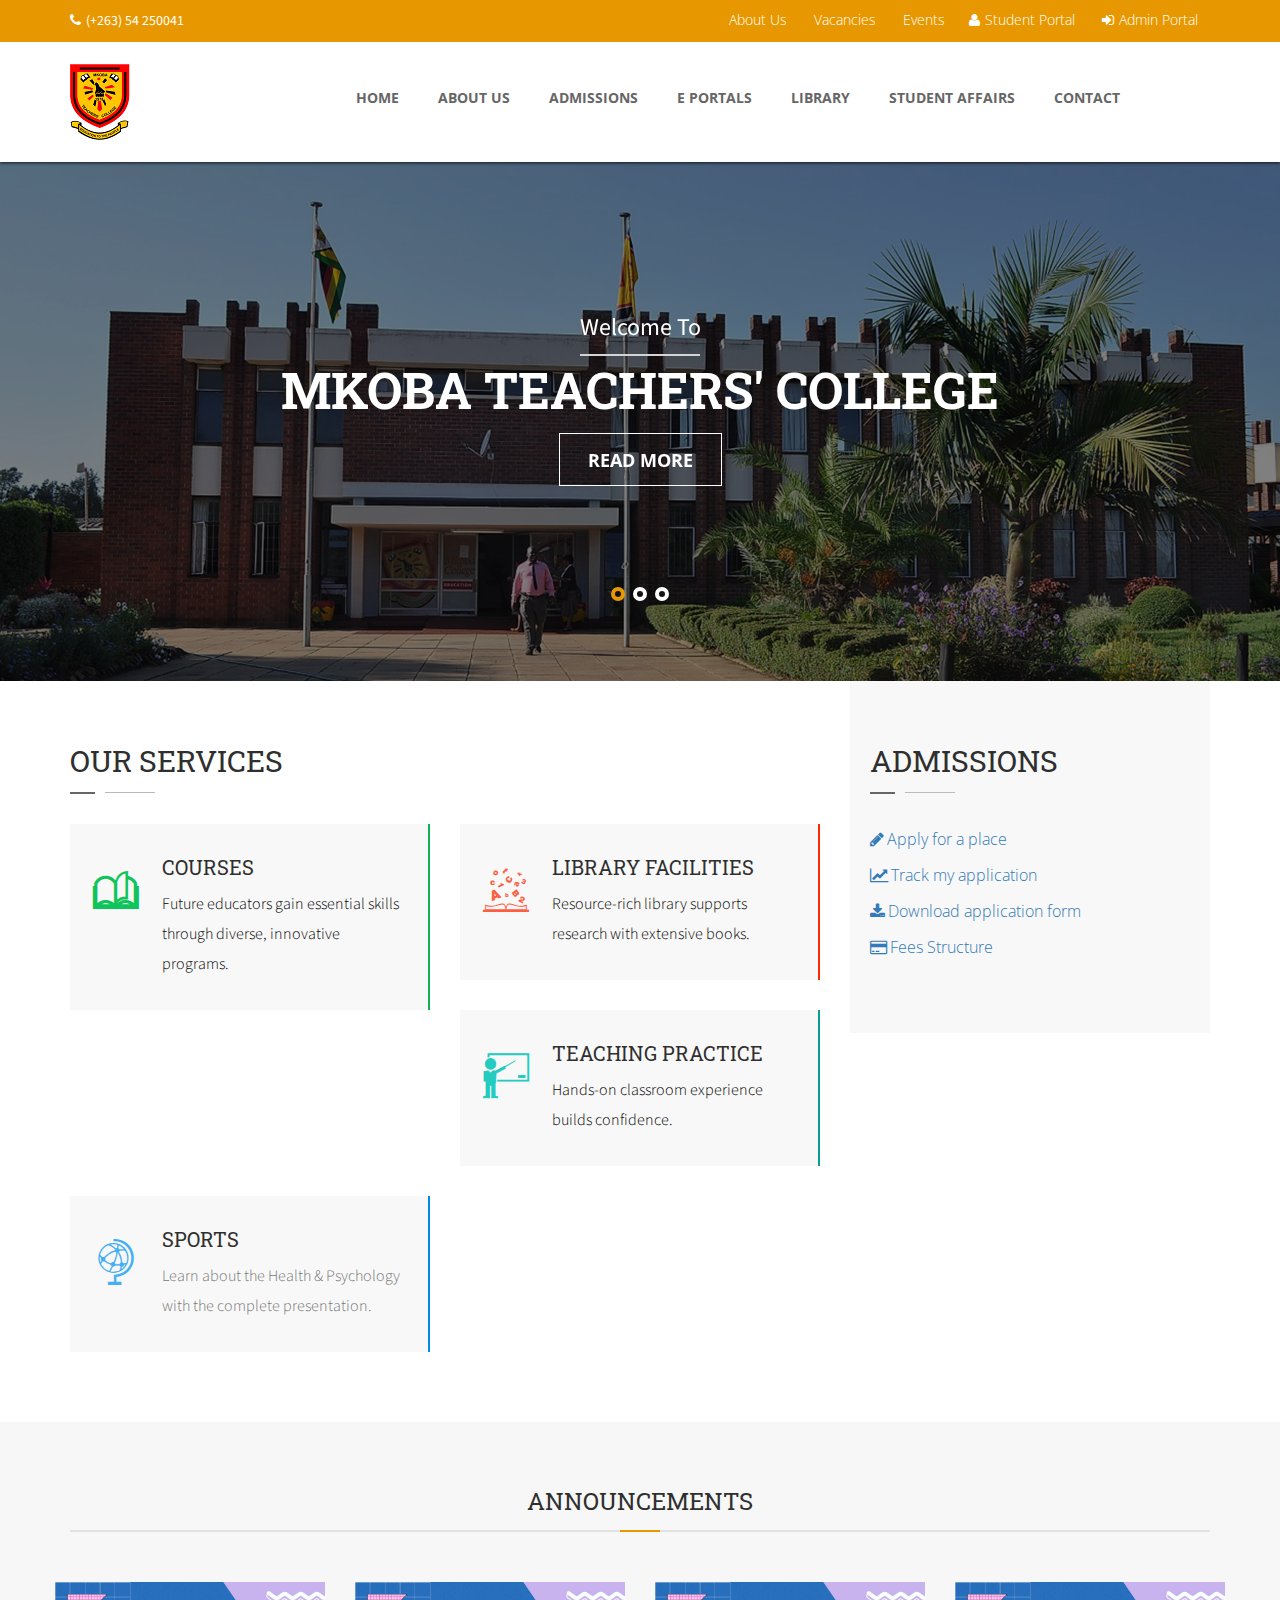
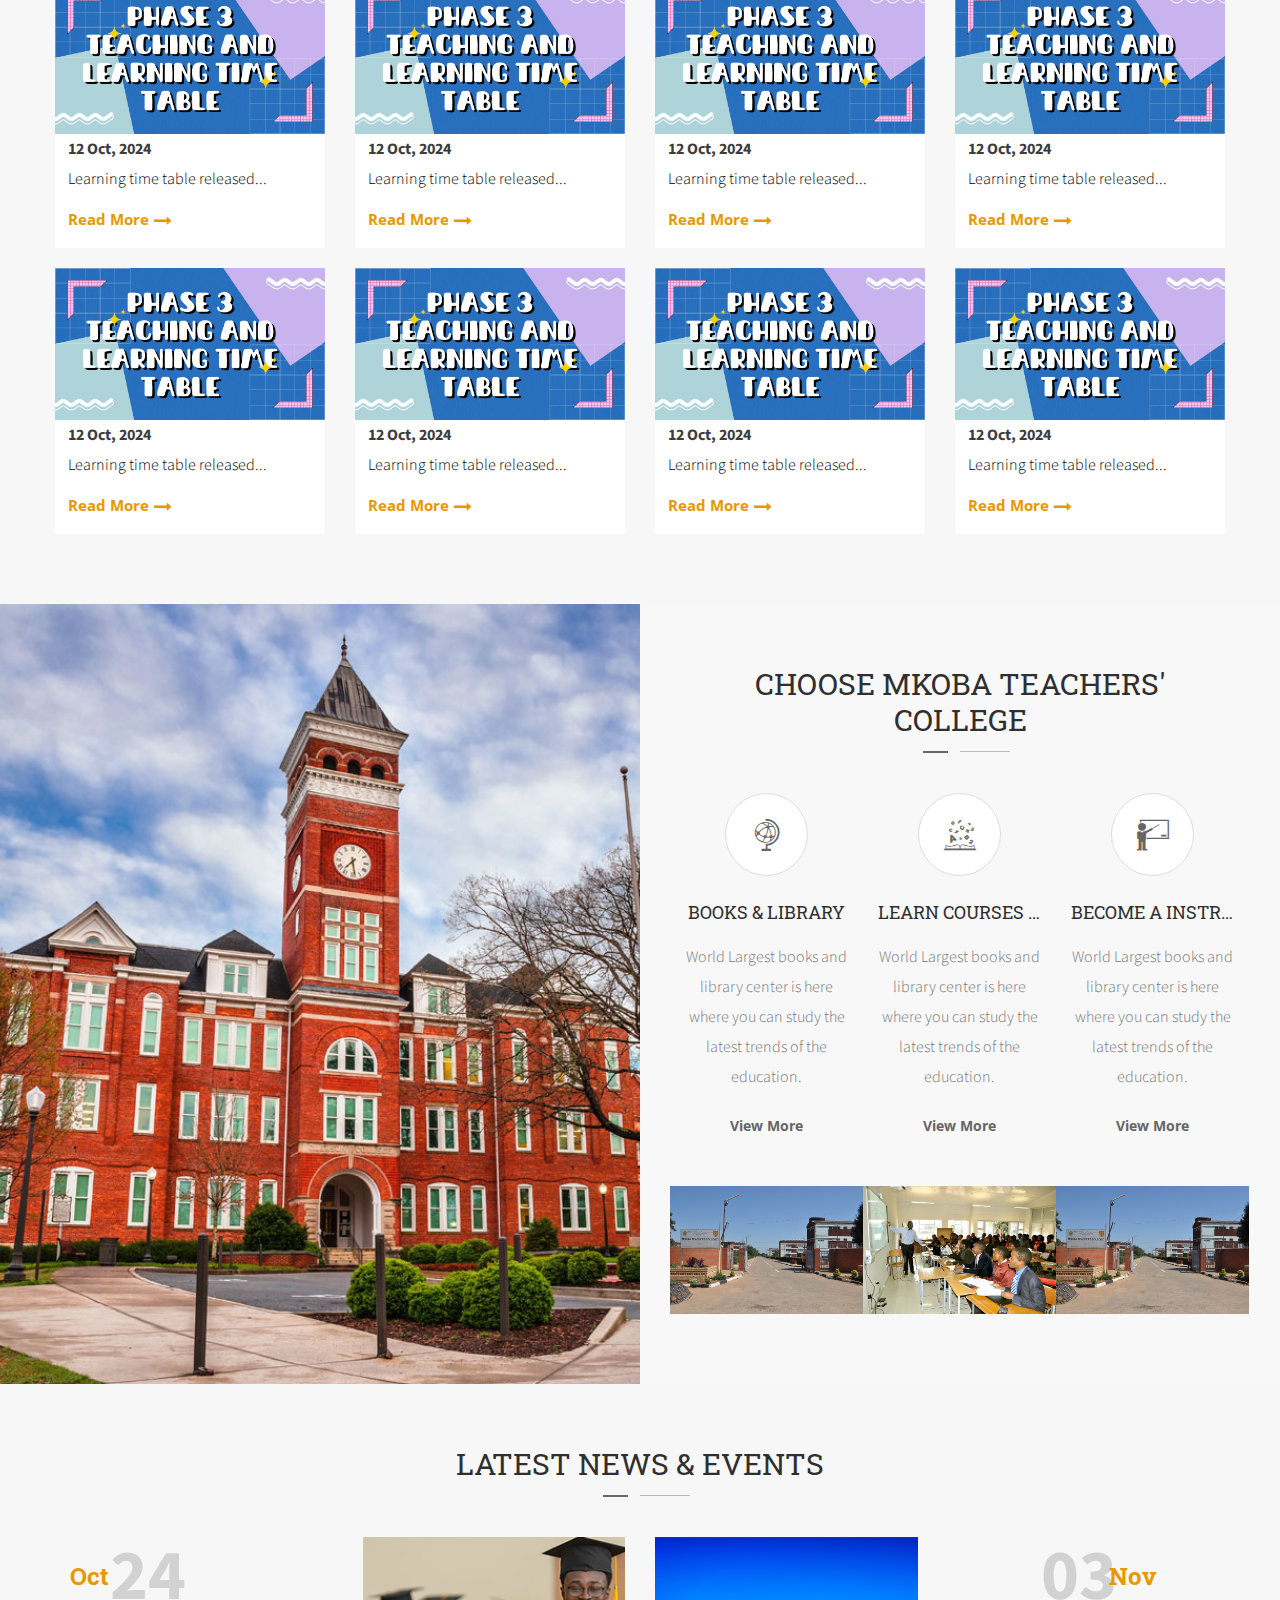
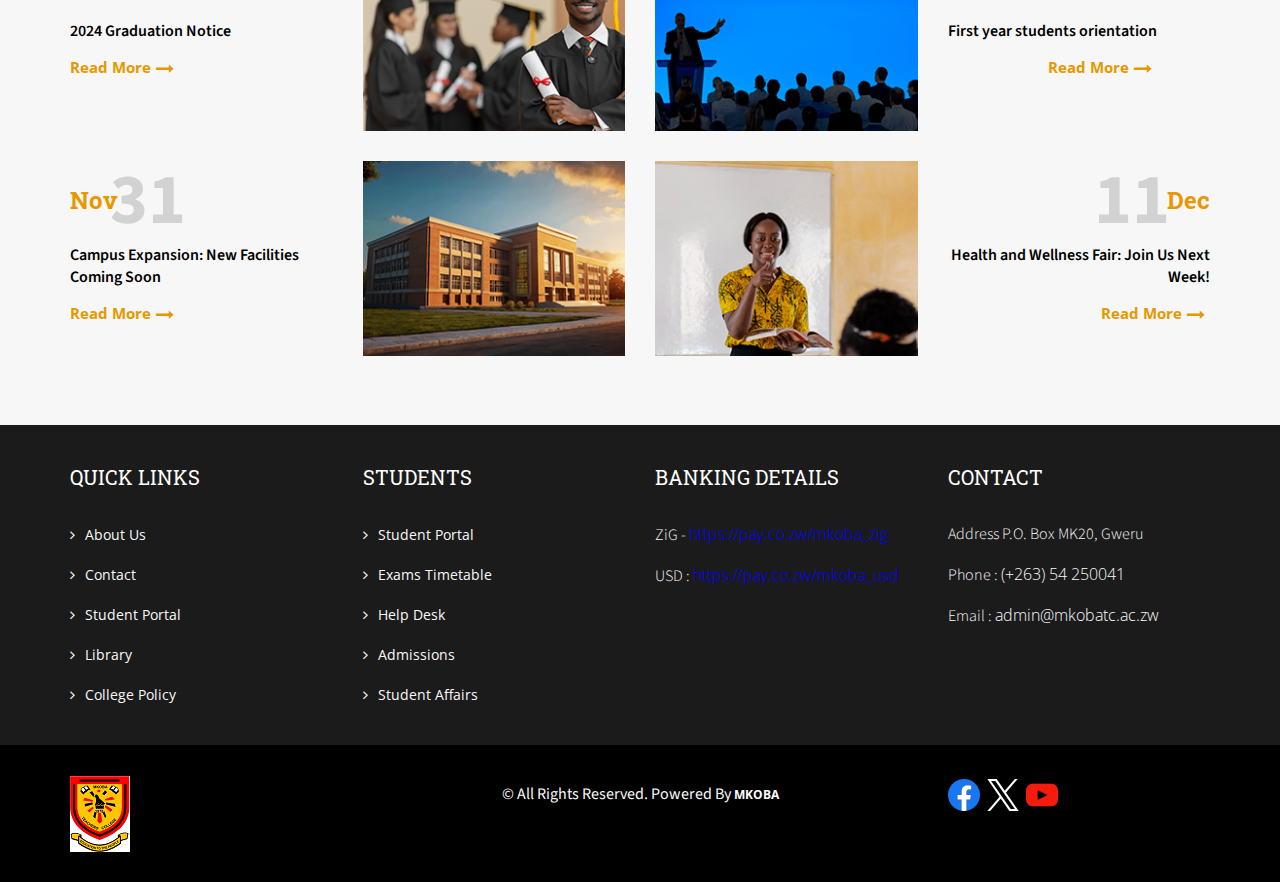
<file: index.html>
<!DOCTYPE html>
<html lang="en">
	
<head>
	<meta charset="utf-8">
	<meta http-equiv="X-UA-Compatible" content="IE=edge">
	<meta name="viewport" content="width=device-width, initial-scale=1">
	<title>Mkoba Teachers' College</title>
	<!-- Bootstrap core CSS -->
	<link href="css/bootstrap.min.css" rel="stylesheet">
	<!-- Full Calender CSS -->
	<link href="css/fullcalendar.css" rel="stylesheet">
	<!-- Owl Carousel CSS -->
	<link href="css/owl.carousel.css" rel="stylesheet">
	<!-- Pretty Photo CSS -->
	<link href="css/prettyPhoto.css" rel="stylesheet">
	<!-- Bx-Slider StyleSheet CSS -->
	<link href="css/jquery.bxslider.css" rel="stylesheet"> 
	<!-- Font Awesome StyleSheet CSS -->
	<link href="css/font-awesome.min.css" rel="stylesheet">
    <!-- DL Menu CSS -->
    <link href="js/dl-menu/component.css" rel="stylesheet">
	<link href="svg/style.css" rel="stylesheet">
	<!-- Widget CSS -->
	<link href="css/widget.css" rel="stylesheet">
	<!-- Typography CSS -->
	<link href="css/typography.css" rel="stylesheet">
	<!-- Shortcodes CSS -->
	<link href="css/shortcodes.css" rel="stylesheet">
	<!-- Custom Main StyleSheet CSS -->
	<link href="style.css" rel="stylesheet">
	<!-- Color CSS -->
	<link href="css/color.css" rel="stylesheet">
	<!-- Responsive CSS -->
	<link href="css/responsive.css" rel="stylesheet">
	<!-- SELECT MENU -->
	<link href="css/selectric.css" rel="stylesheet">
	<!-- SIDE MENU -->
	<link rel="stylesheet" href="css/jquery.sidr.dark.css">
</head>

<body>
	<!--KF KODE WRAPPER WRAP START-->
    <div class="kode_wrapper">
    <!-- register Modal -->
    <div class="modal fade" id="reg-box" tabindex="-1" role="dialog">
        <div class="modal-dialog">
        	<button type="button" class="close" data-dismiss="modal" aria-label="Close"><span aria-hidden="true">&times;</span></button>
            <div class="modal-content">
            	<!--SIGNIN AS USER START-->
                <div class="user-box">
                	<h2>Sign up as a User</h2>
                    <!--FORM FIELD START-->
                    <div class="form">
                        <div class="input-container">
                            <input type="text" placeholder="Name">
                            <i class="fa fa-user"></i>
                        </div>
                        <div class="input-container">
                            <input type="text" placeholder="E-mail">
                            <i class="fa fa-envelope-o"></i>
                        </div>
                        <div class="input-container">
                            <input type="password" placeholder="Password">
                            <i class="fa fa-unlock"></i>
                        </div>
                        <div class="input-container">
                            <label>
                                <span class="radio">
                                    <input type="checkbox" name="foo" value="1" checked>
                                    <span class="radio-value" aria-hidden="true"></span>
                                </span>
                                <span>Remember me</span>
                            </label>
                        </div>
                        <div class="input-container">
                            <button class="btn-style">Sign Up</button>
                        </div>
                    </div>
                    <!--FORM FIELD END-->
                    <!--OPTION START-->
                    <div class="option">
                        <h5>Or Using</h5>
                    </div>
                    <!--OPTION END-->
                    <!--OPTION START-->
                    <div class="social-login">
                        <a href="#" class="google"><i class="fa fa-google-plus"></i>Google Account</a>
                        <a href="#" class="facebook"><i class="fa fa-facebook"></i>Facebook Account</a>
                    </div>
                    <!--OPTION END-->
                </div>
                <!--SIGNIN AS USER END-->
                <div class="user-box-footer">
                    Already have an account? <a href="#">Sign In</a>
                </div>
                <div class="clearfix"></div>
            </div>
            <div class="clearfix"></div>
        </div>
    </div>
    <!-- register Modal end-->
    
    <!-- SIGNIN MODEL START -->
    <div class="modal fade" id="signin-box" tabindex="-1" role="dialog">
        <div class="modal-dialog">
        	<button type="button" class="close" data-dismiss="modal" aria-label="Close"><span aria-hidden="true">&times;</span></button>
            <div class="modal-content">
                <div class="user-box">
                    <h2>Sign In</h2>
                    <!--FORM FIELD START-->
                    <div class="form">
                        <div class="input-container">
                            <input type="text" placeholder="E-mail">
                            <i class="fa fa-envelope-o"></i>
                        </div>
                        <div class="input-container">
                            <input type="password" placeholder="Password">
                            <i class="fa fa-unlock"></i>
                        </div>
                        <div class="input-container">
                            <label>
                                <span class="radio">
                                    <input type="checkbox" name="foo" value="1" checked>
                                    <span class="radio-value" aria-hidden="true"></span>
                                </span>
                                <span>Remember me</span>
                            </label>
                        </div>
                        <div class="input-container">
                            <button class="btn-style">Sign In</button>
                        </div>
                    </div>
                    <!--FORM FIELD END-->
                    <!--OPTION START-->
                    <div class="option">
                        <h5>Or Using</h5>
                    </div>
                    <!--OPTION END-->
                    <!--OPTION START-->
                    <div class="social-login">
                        <a href="#" class="google"><i class="fa fa-google-plus"></i>Google Account</a>
                        <a href="#" class="facebook"><i class="fa fa-facebook"></i>Facebook Account</a>
                    </div>
                    <!--OPTION END-->
                
                </div>
                <div class="user-box-footer">
                    <p>Don't have an account?<br><a href="#">Sign up as a User</a></p>
                </div>
                <div class="clearfix"></div>
            </div>
            <div class="clearfix"></div>
        </div>
    </div>
    <!-- SIGNIN MODEL END -->
    

    	<!--HEADER START-->
    	<header id="header_2">
    		<!--kode top bar start-->
    		<div class="top_bar_2">
	    		<div class="container">
	    			<div class="row">
	    				<div class="col-md-5">
	    					<div class="pull-left">
	    						<em class="contct_2"><i class="fa fa-phone"></i>(+263) 54 250041</em>
	    					</div>
	    				</div>
	    				<div class="col-md-7">
    						
    						<ul class="login_wrap">
    							<li><a href="#" data-toggle="modal" data-target="#reg-box"><i class="fa fa-user"></i>Student Portal</a></li>
    							<li><a href="#" data-toggle="modal" data-target="#signin-box"><i class="fa fa-sign-in"></i>Admin Portal</a></li>
    						</ul>	    					
	    					<ul class="top_nav">
	    						<li><a href="blog-detail.html">About Us</a></li>
	    						<li><a href="event-detail.html">Vacancies</a></li>
	    						<li><a href="our-courses.html">Events</a></li>
	    						<!-- <li><a href="contactus.html">contact us</a></li> -->
	    					</ul>
	    				</div>
	    			</div>
	    		</div>
	    	</div>
    		<!--kode top bar end-->
        	
	    	<!--kode navigation start-->
    		<div class="kode_navigation">
    			<div id="mobile-header">
                	<a id="responsive-menu-button" href="#sidr-main"><i class="fa fa-bars"></i></a>
                </div>
    			<div class="container">
    				<div class="row">
    					<div class="col-md-2">
    						<div class="logo_wrap">
    							<a href="#"><img src="extra-images/mkoba.png" alt=""></a>
    						</div>
    					</div>
    					<div class="col-md-10">
    						<!--kode nav_2 start-->
    						<div class="nav_2" id="navigation">
    							<ul>
    								<li><a href="index.html">home</a></li>
									<li><a href="aboutus.html">About Us</a></li>
		                            <li><a href="#">Admissions</a>
		                            	<ul>
		                                    <li><a href="our-event.html">Courses</a></li>
		                                    <li><a href="event-list.html">Primary</a></li>
		                                    <li><a href="event-detail.html">Secondary</a></li>
		                                </ul>
		                            </li>
		                            <li><a href="#">E Portals</a>
		                            	<ul>
		                                    <li><a href="#">Student Portal</a></li>
		                                    <li><a href="#">E Learning</a></li>
		                                    <li><a href="#">Apply Online</a></li>
		                                   
		                                </ul>
		                            </li>
		                            <!-- <li><a href="#">Procurement</a>
		                            	<ul>
		                                	<li><a href="#">Request for Qoutations</a></li>
		                                    <li><a href="#">Tenders</a></li>
		                                </ul>
		                            </li> -->
		                            <li><a href="#">Library</a>
		                            	<ul>
		                                	<li><a href="#">Books and Journals</a></li>
		                                    <li><a href="#">E Learning Resources</a></li>
		                                </ul>
		                            </li>
		                            <li><a href="#">Student Affairs</a>
		                            	<ul>
		                                	<li><a href="">Dean Office</a></li>
		                                	<li><a href="">SRC </a></li>
		                                	<li><a href="">Clinic </a></li>
		                                    <li><a href="">Accomodation</a></li>
                                            <li><a href="">Counselling</a></li>
		                                </ul>
		                            </li>
									
									<li><a href="#">Contact</a>
		                            	<!-- <ul>
		                                    <li><a href="contactus.html">Contact Us 1</a></li>
		                                    <li><a href="contactus-2.html">Contact Us 2</a></li>
		                                </ul> -->
		                            </li>
		                            <!-- <li><a id="simple-menu" href="#sidr"><i class="fa fa-bars"></i></a></li> -->
    							</ul>
    							<!--DL Menu Start-->
					            <div id="kode-responsive-navigation" class="dl-menuwrapper">
					                <button class="dl-trigger">Open Menu</button>
					                <ul class="dl-menu">
										<li><a href="index.html">home</a></li>
									<li><a href="aboutus.html">About Us</a></li>
		                            <li class="menu-item kode-parent-menu"><a href="#">Admissions</a>
		                            	<ul class="dl-submenu">
		                                    <li><a href="our-event.html">Courses</a></li>
		                                    <li><a href="event-list.html">Primary</a></li>
		                                    <li><a href="event-detail.html">Secondary</a></li>
		                                </ul>
		                            </li>
		                            <li class="menu-item kode-parent-menu"><a href="#">E Portals</a>
		                            	<ul class="dl-submenu">
		                                    <li><a href="#">Student Portal</a></li>
		                                    <li><a href="#">E Learning</a></li>
		                                    <li><a href="#">Apply Online</a></li>
		                                   
		                                </ul>
		                            </li>
		                            <!-- <li><a href="#">Procurement</a>
		                            	<ul>
		                                	<li><a href="#">Request for Qoutations</a></li>
		                                    <li><a href="#">Tenders</a></li>
		                                </ul>
		                            </li> -->
		                            <li class="menu-item kode-parent-menu"><a href="#">Library</a>
		                            	<ul class="dl-submenu">
		                                	<li><a href="#">Books and Journals</a></li>
		                                    <li><a href="#">E Learning Resources</a></li>
		                                </ul>
		                            </li>
		                            <li class="menu-item kode-parent-menu"><a href="#">Student Affairs</a>
		                            	<ul class="dl-submenu">
		                                	<li><a href="">Dean Office</a></li>
		                                	<li><a href="">SRC </a></li>
		                                	<li><a href="">Clinic </a></li>
		                                    <li><a href="">Accomodation</a></li>
                                            <li><a href="">Counselling</a></li>
		                                </ul>
		                            </li>
									
									<li><a href="#">Contact</a>
		                            	
		                            </li>
										
					                </ul>
					            </div>
					            <!--DL Menu END-->
    						</div>
    						<!--kode nav_2 end-->
    					</div>
    				</div>
    			</div>
    		</div>
    		<!--kode navigation end-->
		</header>
		<!--HEADER END-->


		<div class="edu2_main_bn_wrap">
			<div id="owl-demo-23" class="owl-carousel owl-theme">
				<div class="item">
					<figure>
						<img src="extra-images/slider1.png" alt=""/>
						<figcaption>
							<span>Welcome to</span>
							<h2>mkoba teachers' college</h2>
							<a href="#" class="btn-1">read more</a>
						</figcaption>
						
					</figure>
					
				</div>
				<div class="item">
					<figure>
						<img src="extra-images/slider2.png" alt=""/>
						<figcaption>
							<span>Welcome to</span>
							<h2>mkoba teachers' college</h2>
							<a href="#" class="btn-1">read more</a>
						</figcaption>
					</figure>
				</div>
				<div class="item">
					<figure>
						<img src="extra-images/slider1.png" alt=""/>
						<figcaption>
							<span>Welcome to</span>
							<h2>mkoba teachers' college</h2>
							<a href="#" class="btn-1">read more</a>
						</figcaption>
					</figure>
				</div>
			</div>
		</div>


		<div class="kf_content_wrap">
			<div class="kf_course_outerwrap">
				<div class="container">

					<div class="row">

						<div class="col-md-8">
							<div class="row">
								<div class="kf_cur_catg_wrap">
									<div class="col-md-12">
										<div class="kf_edu2_heading1">
											<h3>Our Services</h3>
										</div>
									</div>
									
									<div class="col-md-6">
										<div class="kf_cur_catg_des color-1">
											<span><i class="icon-book236"></i></span>
											<div class="kf_cur_catg_capstion">
												<h5>Courses</h5>
												<p style="color: black;">Future educators gain essential skills through diverse, innovative programs.
                                                </p>
											</div>
										</div>
									</div>
									
									<div class="col-md-6">
										<div class="kf_cur_catg_des color-2">
											<span><i class="icon-educational18"></i></span>
											<div class="kf_cur_catg_capstion">
												<h5>Library Facilities</h5>
												<p style="color: black;">Resource-rich library supports research with extensive books.

                                                </p>
											</div>
										</div>
									</div>
									
									<div class="col-md-6">
										<div class="kf_cur_catg_des color-3">
											<span><i class="icon-teacher4"></i></span>
											<div class="kf_cur_catg_capstion">
												<h5>Teaching Practice</h5>
												<p style="color: black;">Hands-on classroom experience builds confidence.

                                                </p>
											</div>
										</div>
									</div>
									
									<div class="col-md-6">
										<div class="kf_cur_catg_des color-4">
											<span><i class="icon-earth132"></i></span>
											<div class="kf_cur_catg_capstion">
												<h5>Sports</h5>
												<p>Learn about the Health & Psychology with the complete presentation. </p>
											</div>
										</div>
									</div>
									
								</div>
								
							</div>
						</div>

						<div class="col-md-4">
							
							<div class="kf_edu2_search_wrap">
								<div class="kf_edu2_heading1">
									<h3>Admissions</h3>
								</div>
                              <div>
                                <a class="text-primary" href="#"><i class="fa fa-pencil" style="margin-right: 3px;"></i>Apply for a place</a>
                              </div>
                              <div style="margin-top: 5px;">
                                <a class="text-primary" href="#"><i class="fa fa-line-chart" style="margin-right: 3px;"></i>Track my application</a>
                              </div>
                              <div  style="margin-top: 5px;">
                                <a class="text-primary" href="#"><i class="fa fa-download" style="margin-right: 3px;"></i>Download application form</a>

                              </div>

                             
                              <div  style="margin-top: 5px;">
                                <a class="text-primary" href="#"><i class="fa fa-credit-card" style="margin-right: 3px;"></i>Fees Structure</a>

                              </div>
                           
								
							</div>
							
						</div>
					</div>

				</div>
			</div>
		
			<section class="background_color">
				<div class="container">
					<div class="row">
						
						<div class="col-md-12">
							<div class="training_heading">
								<h4>Announcements</h4>
							</div>
						</div>
						
						
					<div class="row">
						<div class="col-lg-3 col-md-3 col-sm-12">
    						
							<div class="edu2_faculty_des" style="background-color: white;">
								<figure><img src="extra-images/time-table.jpg" alt=""/>
								
								</figure>
								<div style="padding: 13px;">
									<strong>12 Oct, 2024</strong>
									<p style="color: black;">Learning time table released...</p>
									<a href="#" class="readmore">read more<i class="fa fa-long-arrow-right"></i></a>

								</div>
							
							</div>
					</div>

					<div class="col-lg-3 col-md-3 col-sm-12">
    						
							<div class="edu2_faculty_des" style="background-color: white;">
								<figure><img src="extra-images/time-table.jpg" alt=""/>
								
								</figure>
								<div style="padding: 13px;">
									<strong>12 Oct, 2024</strong>
									<p style="color: black;">Learning time table released...</p>
									<a href="#" class="readmore">read more<i class="fa fa-long-arrow-right"></i></a>

								</div>
							
							</div>
					</div>
					<div class="col-lg-3 col-md-3 col-sm-12">
							<div class="edu2_faculty_des" style="background-color: white;">
								<figure><img src="extra-images/time-table.jpg" alt=""/>
								
								</figure>
								<div style="padding: 13px;">
									<strong>12 Oct, 2024</strong>
									<p style="color: black;">Learning time table released...</p>
									<a href="#" class="readmore">read more<i class="fa fa-long-arrow-right"></i></a>

								</div>
							
							</div>
					</div>
					<div class="col-lg-3 col-md-3 col-sm-12">
							<div class="edu2_faculty_des" style="background-color: white;">
								<figure><img src="extra-images/time-table.jpg" alt=""/>
								
								</figure>
								<div style="padding: 13px;">
									<strong>12 Oct, 2024</strong>
									<p style="color: black;">Learning time table released...</p>
									<a href="#" class="readmore">read more<i class="fa fa-long-arrow-right"></i></a>

								</div>
							
							</div>
					</div>
					
						  

				
						
					</div>
					<div class="row" style="margin-top: 20px;">
						<div class="col-lg-3 col-md-3 col-sm-12">
							<div class="edu2_faculty_des" style="background-color: white;">
								<figure><img src="extra-images/time-table.jpg" alt=""/>
								
								</figure>
								<div style="padding: 13px;">
									<strong>12 Oct, 2024</strong>
									<p style="color: black;">Learning time table released...</p>
									<a href="#" class="readmore">read more<i class="fa fa-long-arrow-right"></i></a>

								</div>
							
							</div>
					</div>

					<div class="col-lg-3 col-md-3 col-sm-12">
							<div class="edu2_faculty_des" style="background-color: white;">
								<figure><img src="extra-images/time-table.jpg" alt=""/>
								
								</figure>
								<div style="padding: 13px;">
									<strong>12 Oct, 2024</strong>
									<p style="color: black;">Learning time table released...</p>
									<a href="#" class="readmore">read more<i class="fa fa-long-arrow-right"></i></a>

								</div>
							
							</div>
					</div>
					<div class="col-lg-3 col-md-3 col-sm-12">
							<div class="edu2_faculty_des" style="background-color: white;">
								<figure><img src="extra-images/time-table.jpg" alt=""/>
								
								</figure>
								<div style="padding: 13px;">
									<strong>12 Oct, 2024</strong>
									<p style="color: black;">Learning time table released...</p>
									<a href="#" class="readmore">read more<i class="fa fa-long-arrow-right"></i></a>

								</div>
							
							</div>
					</div>
					<div class="col-lg-3 col-md-3 col-sm-12">
							<div class="edu2_faculty_des" style="background-color: white;">
								<figure><img src="extra-images/time-table.jpg" alt=""/>
								
								</figure>
								<div style="padding: 13px;">
									<strong>12 Oct, 2024</strong>
									<p style="color: black;">Learning time table released...</p>
									<a href="#" class="readmore">read more<i class="fa fa-long-arrow-right"></i></a>

								</div>
							
							</div>
					</div>
					
						  

				
					</div>
				</div>
			</section>
			
			<!--KF INTRO WRAP START-->
			<section class="kf_edu2_intro_wrap">
				<div class="kf_intro_des_wrap">
					<!-- HEADING 2 START-->
					<div class="col-md-12">
						<div class="kf_edu2_heading2">
							<h3>Choose Mkoba Teachers' College</h3>
						</div>
					</div>
					<!-- HEADING 2 END-->
					<!-- INTERO DES START-->
					<div class="kf_intro_des">
						<div class="kf_intro_des_caption">
							<span><i class="icon-earth132"></i></span>
							<h6>BOOKS & LIBRARY</h6>
							<p>World Largest books and library center is here where you can study the latest trends of the education.</p>
							<a href="#">view more</a>
						</div>
						<figure>
							<img src="extra-images/image1.jpg" alt=""/>
							<!-- <figcaption><a href="#">Learn Courses Online</a></figcaption> -->
						</figure>
					</div>
					<!-- INTERO DES END-->
					<!-- INTERO DES START-->
					<div class="kf_intro_des">
						<div class="kf_intro_des_caption">
							<span><i class="icon-educational18"></i></span>
							<h6>Learn Courses Online</h6>
							<p>World Largest books and library center is here where you can study the latest trends of the education.</p>
							<a href="#">view more</a>
						</div>
						<figure>
							<img src="extra-images/image2.jpg" alt=""/>
							<!-- <figcaption><a href="#">Learn Courses Online</a></figcaption> -->
						</figure>
					</div>
					<!-- INTERO DES END-->

					<!-- INTERO DES START-->
					<div class="kf_intro_des">
						<div class="kf_intro_des_caption">
							<span><i class="icon-teacher4"></i></span>
							<h6>Become a Instructor</h6>
							<p>World Largest books and library center is here where you can study the latest trends of the education.</p>
							<a href="#">view more</a>
						</div>
						<figure>
							<img src="extra-images/image1.jpg" alt=""/>
							<!-- <figcaption><a href="#">Learn Courses Online</a></figcaption> -->
						</figure>
					</div>
					<!-- INTERO DES END-->
				</div>
			</section>
			<!--KF INTRO WRAP END-->


	

			<!-- LATEST NEWS AND EVENT WRAP START-->
			<section class="edu2_new_wrap">
				<div class="container">
					<!-- HEADING 2 START-->
					<div class="col-md-12">
						<div class="kf_edu2_heading2">
							<h3>Latest News &amp; Events</h3>
						</div>
					</div>
					<!-- HEADING 2 END-->
					<div class="row">
						<!-- EDU2 NEW DES START-->
						<div class="col-md-6">
							<div class="edu2_new_des">
								<div class="row">
									<div class="col-md-6 col-sm-6">
										<div class="edu2_event_des">
											<h4>Oct</h4>
											<p class="" style="color: black;font-weight: 600;">2024 Graduation Notice</p>
										
											<a href="#" class="readmore">read more<i class="fa fa-long-arrow-right"></i></a>
											<span>24</span>
										</div>
									</div>
									<div class="col-md-6 col-sm-6 thumb">
										<figure><img src="extra-images/news1.png" alt=""/>
											<figcaption><a href="#"><i class="fa fa-plus"></i></a></figcaption>
										</figure>
									</div>
								</div>
							</div>
						</div>
						<!-- EDU2 NEW DES END-->

						<!-- EDU2 NEW DES START-->
						<div class="col-md-6">
							<div class="edu2_new_des">
								<div class="row">
									<div class="col-md-6 col-sm-6 thumb">
										<figure><img src="extra-images/news2.png" alt=""/>
											<figcaption><a href="#"><i class="fa fa-plus"></i></a></figcaption>
										</figure>
									</div>
									<div class="col-md-6 col-sm-6">
										<div class="edu2_event_des text-right">
											<h4>Nov</h4>
											<p style="color: black;font-weight: 600;">First year students orientation</p>
											
											<a href="#" class="readmore">read more<i class="fa fa-long-arrow-right"></i></a>
											<span>03</span>
										</div>
									</div>
								</div>
							</div>
						</div>
						<!-- EDU2 NEW DES END-->

						<!-- EDU2 NEW DES START-->
						<div class="col-md-6">
							<div class="edu2_new_des">
								<div class="row">
									<div class="col-md-6 col-sm-6">
										<div class="edu2_event_des">
											<h4>Nov</h4>
											<p style="color: black;font-weight: 600;">Campus Expansion: New Facilities Coming Soon</p>
											
											<a href="#" class="readmore">read more<i class="fa fa-long-arrow-right"></i></a>
											<span>31</span>
										</div>
									</div>
									<div class="col-md-6 col-sm-6 thumb">
										<figure><img src="extra-images/news3.png" alt=""/>
											<figcaption><a href="#"><i class="fa fa-plus"></i></a></figcaption>
										</figure>
									</div>
								</div>
							</div>
						</div>
						<!-- EDU2 NEW DES END-->

						<!-- EDU2 NEW DES START-->
						<div class="col-md-6">
							<div class="edu2_new_des">
								<div class="row">
									<div class="col-md-6 col-sm-6 thumb">
										<figure><img src="extra-images/news4.png" alt=""/>
											<figcaption><a href="#"><i class="fa fa-plus"></i></a></figcaption>
										</figure>
									</div>
									<div class="col-md-6 col-sm-6">
										<div class="edu2_event_des text-right">
											<h4>Dec</h4>
											<p style="color: black;font-weight: 600;">Health and Wellness Fair: Join Us Next Week!</p>
											
											<a href="#" class="readmore">read more<i class="fa fa-long-arrow-right"></i></a>
											<span>11</span>
										</div>
									</div>
								</div>
							</div>
						</div>
						<!-- EDU2 NEW DES END-->
					</div>
				</div>
			</section>
		

		<!--FOOTER START-->
		<footer>
			<!--EDU2 FOOTER CONTANT WRAP START-->
				<div class="container">
					<div class="row">
						<!--EDU2 FOOTER CONTANT DES START-->
						<div class="col-md-3">
							<div class="widget widget-links">
								<h5>Quick Links</h5>
								<ul>
									<li><a href="#">About us</a></li>
									<li><a href="#">Contact</a></li>
									<li><a href="#">Student Portal</a></li>
									<li><a href="#">Library</a></li>
									<li><a href="#">College Policy</a></li>
								</ul>
							</div>
						</div>
						<!--EDU2 FOOTER CONTANT DES END-->

						<!--EDU2 FOOTER CONTANT DES START-->
						<div class="col-md-3">
							<div class="widget widget-links">
								<h5>Students</h5>
								<ul>
									<li><a href="#">Student Portal</a></li>
									<li><a href="#">Exams Timetable</a></li>
									<li><a href="#">Help Desk</a></li>
									<li><a href="#">Admissions</a></li>
									<li><a href="#">Student Affairs</a></li>
								</ul>
							</div>
						</div>
						<!--EDU2 FOOTER CONTANT DES END-->

				
						<!--EDU2 FOOTER CONTANT DES END-->

						<!--EDU2 FOOTER CONTANT DES START-->
						<div class="col-md-3">
							<div class="widget widget-contact">
								<h5>Banking Details</h5>
								<ul>
									<li>ZiG - <a href="https://pay.co.zw/mkoba_zig" style="color: blue;">https://pay.co.zw/mkoba_zig</a> </li>
									<li>USD : <a href="https://pay.co.zw/mkoba_usd" style="color: blue;">https://pay.co.zw/mkoba_usd</a></li>
								</ul>
							</div>
						</div>

							<div class="col-md-3">
							<div class="widget widget-contact">
								<h5>Contact</h5>
								<ul>
									<li>Address P.O. Box MK20, Gweru </li>
									<li>Phone : <a href="#"> (+263) 54 250041</a></li>
									<li>Email : <a href="#">admin@mkobatc.ac.zw   </a></li>
								</ul>
							</div>
						</div>
						<!--EDU2 FOOTER CONTANT DES END-->
					</div>
				</div>
		</footer>
		<!--FOOTER END-->
		<!--COPYRIGHTS START-->
		<div class="edu2_copyright_wrap">
			<div class="container">
				<div class="row">
					<div class="col-md-3">
						<div class="edu2_ft_logo_wrap">
							<a href="#"><img src="extra-images/mkoba.png" alt=""/></a>
						</div>
					</div>

					<div class="col-md-6">
						<div class="copyright_des">
							<span>&copy; All Rights reserved. Powered By <a href="#">Mkoba</a></span>
						</div>
					</div>

					<div class="col-md-3">
						<ul class="cards_wrap">
							<li><a href="#"><img src="extra-images/facebook.png" alt=""/></a></li>
							<li><a href="#"><img src="extra-images/twitter.png" alt=""/></a></li>
							<li><a href="#"><img src="extra-images/youtube.png" alt=""/></a></li>
							
						</ul>
					</div>
				</div>
			</div>
		</div>
		<!--COPYRIGHTS START-->
    </div>
    <!--KF KODE WRAPPER WRAP END-->
	<!--Bootstrap core JavaScript-->
	<script src="js/jquery.js"></script>
	<script src="js/bootstrap.min.js"></script>
	<!--Bx-Slider JavaScript-->
	<script src="js/jquery.bxslider.min.js"></script>
	<!--Owl Carousel JavaScript-->
	<script src="js/owl.carousel.min.js"></script>
	<!--Pretty Photo JavaScript-->
	<script src="js/jquery.prettyPhoto.js"></script>
	<!--Dl Menu Script-->
	<script src="js/dl-menu/modernizr.custom.js"></script>
	<!--Dl Menu Script-->
	<script src="js/dl-menu/jquery.dlmenu.js"></script>
	<!--Dl Menu Script-->
	<script src="js/dl-menu/modernizr.custom.js"></script>
	<!--Dl Menu Script-->
	<script src="js/dl-menu/jquery.dlmenu.js"></script>
	<!--Full Calender JavaScript-->
	<script src="js/moment.min.js"></script>
	<script src="js/fullcalendar.min.js"></script>
	<script src="js/jquery.downCount.js"></script>
	<!--Image Filterable JavaScript-->
	<script src="js/jquery-filterable.js"></script>
	<!--Accordian JavaScript-->
	<script src="js/jquery.accordion.js"></script>
	<!--Number Count (Waypoints) JavaScript-->
	<script src="js/waypoints-min.js"></script>
	<!--v ticker-->
	<script src="js/jquery.vticker.min.js"></script>
	<!--select menu-->
	<script src="js/jquery.selectric.min.js"></script>
	<!--Side Menu-->
	<script src="js/jquery.sidr.min.js"></script>
	<!--Custom JavaScript-->
	<script src="js/custom.js"></script>

    
</body>

</html>
</file>
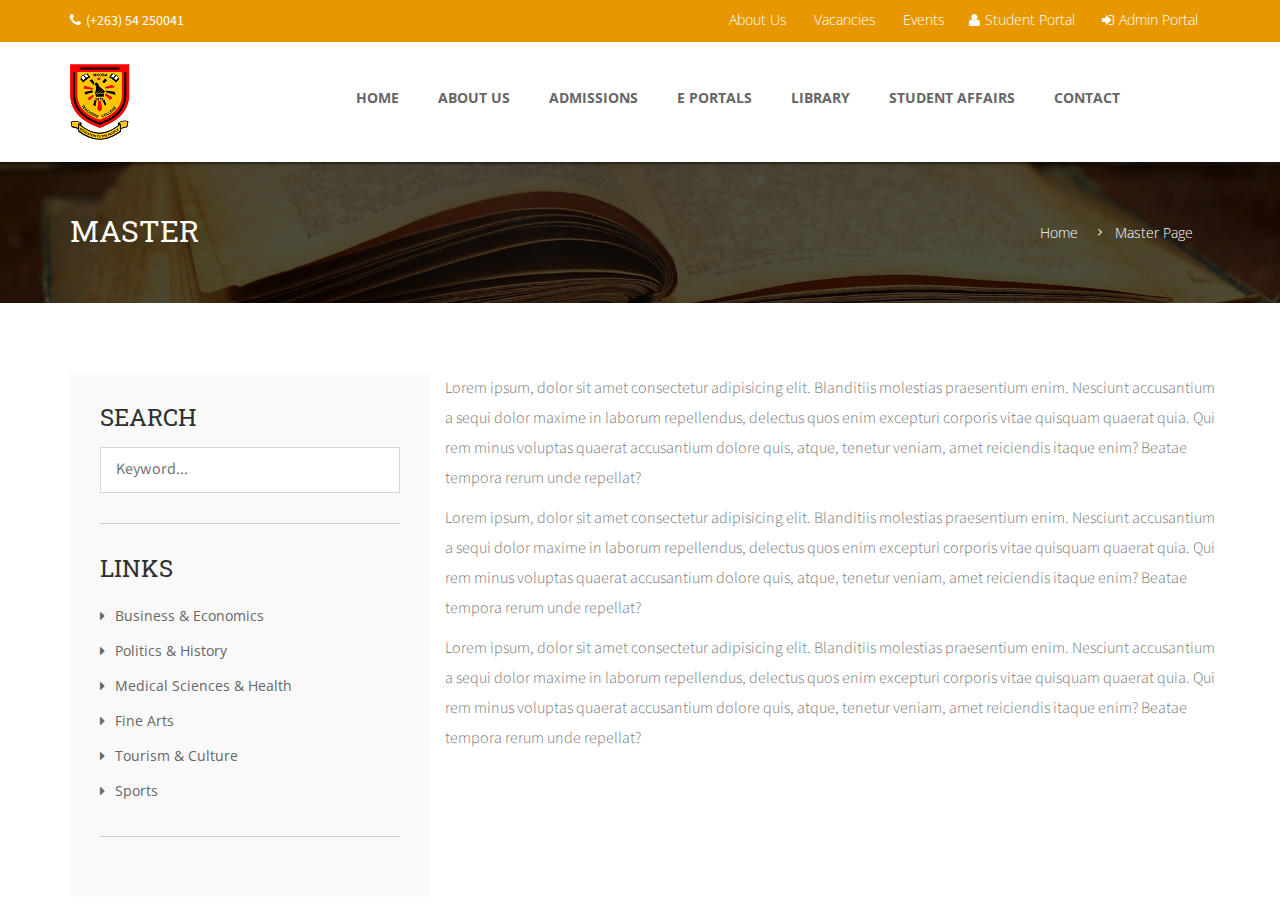
<file: master-page.html>
<!DOCTYPE html>
<html lang="en">
	
<head>
	<meta charset="utf-8">
	<meta http-equiv="X-UA-Compatible" content="IE=edge">
	<meta name="viewport" content="width=device-width, initial-scale=1">
	<title>Mkoba Teachers' College</title>
	<!-- Bootstrap core CSS -->
	<link href="css/bootstrap.min.css" rel="stylesheet">
	<!-- Full Calender CSS -->
	<link href="css/fullcalendar.css" rel="stylesheet">
	<!-- Owl Carousel CSS -->
	<link href="css/owl.carousel.css" rel="stylesheet">
	<!-- Pretty Photo CSS -->
	<link href="css/prettyPhoto.css" rel="stylesheet">
	<!-- Bx-Slider StyleSheet CSS -->
	<link href="css/jquery.bxslider.css" rel="stylesheet"> 
	<!-- Font Awesome StyleSheet CSS -->
	<link href="css/font-awesome.min.css" rel="stylesheet">
    <!-- DL Menu CSS -->
    <link href="js/dl-menu/component.css" rel="stylesheet">
	<link href="svg/style.css" rel="stylesheet">
	<!-- Widget CSS -->
	<link href="css/widget.css" rel="stylesheet">
	<!-- Typography CSS -->
	<link href="css/typography.css" rel="stylesheet">
	<!-- Shortcodes CSS -->
	<link href="css/shortcodes.css" rel="stylesheet">
	<!-- Custom Main StyleSheet CSS -->
	<link href="style.css" rel="stylesheet">
	<!-- Color CSS -->
	<link href="css/color.css" rel="stylesheet">
	<!-- Responsive CSS -->
	<link href="css/responsive.css" rel="stylesheet">
	<!-- SELECT MENU -->
	<link href="css/selectric.css" rel="stylesheet">
	<!-- SIDE MENU -->
	<link rel="stylesheet" href="css/jquery.sidr.dark.css">
</head>

<header id="header_2">
    <!--kode top bar start-->
    <div class="top_bar_2">
        <div class="container">
            <div class="row">
                <div class="col-md-5">
                    <div class="pull-left">
                        <em class="contct_2"><i class="fa fa-phone"></i>(+263) 54 250041</em>
                    </div>
                </div>
                <div class="col-md-7">
                    
                    <ul class="login_wrap">
                        <li><a href="#" data-toggle="modal" data-target="#reg-box"><i class="fa fa-user"></i>Student Portal</a></li>
                        <li><a href="#" data-toggle="modal" data-target="#signin-box"><i class="fa fa-sign-in"></i>Admin Portal</a></li>
                    </ul>	    					
                    <ul class="top_nav">
                        <li><a href="blog-detail.html">About Us</a></li>
                        <li><a href="event-detail.html">Vacancies</a></li>
                        <li><a href="our-courses.html">Events</a></li>
                        <!-- <li><a href="contactus.html">contact us</a></li> -->
                    </ul>
                </div>
            </div>
        </div>
    </div>
    <!--kode top bar end-->
    
    <!--kode navigation start-->
    <div class="kode_navigation">
        <div id="mobile-header">
            <a id="responsive-menu-button" href="#sidr-main"><i class="fa fa-bars"></i></a>
        </div>
        <div class="container">
            <div class="row">
                <div class="col-md-2">
                    <div class="logo_wrap">
                        <a href="#"><img src="extra-images/mkoba.png" alt=""></a>
                    </div>
                </div>
                <div class="col-md-10">
                    <!--kode nav_2 start-->
                    <div class="nav_2" id="navigation">
                        <ul>
                            <li><a href="index.html">home</a></li>
                            <li><a href="aboutus.html">About Us</a></li>
                            <li><a href="#">Admissions</a>
                                <ul>
                                    <li><a href="our-event.html">Courses</a></li>
                                    <li><a href="event-list.html">Primary</a></li>
                                    <li><a href="event-detail.html">Secondary</a></li>
                                </ul>
                            </li>
                            <li><a href="#">E Portals</a>
                                <ul>
                                    <li><a href="#">Student Portal</a></li>
                                    <li><a href="#">E Learning</a></li>
                                    <li><a href="#">Apply Online</a></li>
                                   
                                </ul>
                            </li>
                            <!-- <li><a href="#">Procurement</a>
                                <ul>
                                    <li><a href="#">Request for Qoutations</a></li>
                                    <li><a href="#">Tenders</a></li>
                                </ul>
                            </li> -->
                            <li><a href="#">Library</a>
                                <ul>
                                    <li><a href="#">Books and Journals</a></li>
                                    <li><a href="#">E Learning Resources</a></li>
                                </ul>
                            </li>
                            <li><a href="#">Student Affairs</a>
                                <ul>
                                    <li><a href="">Dean Office</a></li>
                                    <li><a href="">SRC </a></li>
                                    <li><a href="">Clinic </a></li>
                                    <li><a href="">Accomodation</a></li>
                                    <li><a href="">Counselling</a></li>
                                </ul>
                            </li>
                            
                            <li><a href="#">Contact</a>
                                <!-- <ul>
                                    <li><a href="contactus.html">Contact Us 1</a></li>
                                    <li><a href="contactus-2.html">Contact Us 2</a></li>
                                </ul> -->
                            </li>
                            <!-- <li><a id="simple-menu" href="#sidr"><i class="fa fa-bars"></i></a></li> -->
                        </ul>
                        <!--DL Menu Start-->
                        <div id="kode-responsive-navigation" class="dl-menuwrapper">
                            <button class="dl-trigger">Open Menu</button>
                            <ul class="dl-menu">
                                <li><a href="index.html">home</a></li>
                                <li><a href="about-us.html">about us</a></li>
                                <li class="menu-item kode-parent-menu"><a href="#">Event</a>
                                    <ul class="dl-submenu">
                                       <li><a href="our-event.html">our Event</a></li>
                                        <li><a href="event-list.html">Event List</a></li>
                                        <li><a href="event-detail.html">Event Detail</a></li>
                                    </ul>
                                </li>
                                <li class="menu-item kode-parent-menu"><a href="#">Blog</a>
                                    <ul class="dl-submenu">
                                        <li><a href="our-blog.html">our Blog</a></li>
                                        <li><a href="blog-2-column.html">blog 2 column</a></li>
                                        <li><a href="blog-3-column.html">blog 3 column</a></li>
                                        <li><a href="blog-left-sidebar.html">blog with left sidebar</a></li>
                                        <li><a href="blog-right-sidebar.html">blog with right sidebar</a></li>
                                        <li><a href="blog-detail.html">blog-detail</a></li>
                                    </ul>
                                </li>
                                <li class="menu-item kode-parent-menu"><a href="#">Course</a>
                                    <ul class="dl-submenu">
                                        <li><a href="our-courses.html">Our Course</a></li>
                                        <li><a href="courses-list.html">Course List</a></li>
                                        <li><a href="courses-detail.html">Course Detail</a></li>
                                    </ul>
                                </li>
                                <li class="menu-item kode-parent-menu"><a href="#">Teacher</a>
                                    <ul class="dl-submenu">
                                        <li><a href="our-teacher.html">Our Teacher</a></li>
                                        <li><a href="our-teacher-details.html">our teacher details</a></li>
                                    </ul>
                                </li>
                                <li class="menu-item kode-parent-menu"><a href="#">Gallery</a>
                                    <ul class="dl-submenu">
                                        <li><a href="gallery-masonary-2col.html">Masonary 2 Col </a></li>
                                        <li><a href="gallery-masonary.html">Masonary 3 Col </a></li>
                                        <li><a href="gallery-masonary-4col.html">Masonary 4 Col </a></li>
                                        <li><a href="filterable-gallery.html">Simple gallery</a></li>
                                    </ul>
                                </li>
                                <li class="menu-item kode-parent-menu"><a href="#">404 Page</a>
                                    <ul class="dl-submenu">
                                        <li><a href="404.html">404 Page</a></li>
                                    </ul>
                                </li>
                                <li class="menu-item kode-parent-menu"><a href="#">Contact US</a>
                                    <ul class="dl-submenu">
                                        <li><a href="contactus.html">Contact Us 1</a></li>
                                        <li><a href="contactus-2.html">Contact Us 2</a></li>
                                    </ul>
                                </li>
                            </ul>
                        </div>
                        <!--DL Menu END-->
                    </div>
                    <!--kode nav_2 end-->
                </div>
            </div>
        </div>
    </div>
    <!--kode navigation end-->
</header>

<div class="kf_inr_banner">
    <div class="container">
        <div class="row">
            <div class="col-md-12">
                <!--KF INR BANNER DES Wrap Start-->
                <div class="kf_inr_ban_des">
                    <div class="inr_banner_heading">
                        <h3>Master</h3>
                    </div>
                   
                    <div class="kf_inr_breadcrumb">
                        <ul>
                            <li><a href="#">Home</a></li>
                            <li><a href="#">Master Page</a></li>
                        </ul>
                    </div>
                </div>
                <!--KF INR BANNER DES Wrap End-->
            </div>
        </div>
    </div>
</div>
<div class="kf_content_wrap">
    				
    <!--BLOG 3 PAGE START-->
    <section class="right-sidebar">
        <div class="container">
            <div class="row">
                <div class="col-md-4">
                    <div class="kf-sidebar">

                        <!--KF_SIDEBAR_SEARCH_WRAP START-->
                        <div class="widget widget-search">
                            <h2>Search</h2>
                            <form>
                                <input type="search" placeholder="Keyword...">
                            </form>
                        </div>
                        <!--KF_SIDEBAR_SEARCH_WRAP END-->

                        <!--KF_SIDEBAR_ARCHIVE_WRAP START-->
                        <!-- <div class="widget widget-archive ">
                            <h2>Archives</h2>
                            <ul class="sidebar_archive_des">
                                <li>
                                    <a href="#"><i class="fa fa-angle-right"></i>January</a>
                                </li>
                                <li>
                                    <a href="#"><i class="fa fa-angle-right"></i>February</a>
                                </li>
                                <li>
                                    <a href="#"><i class="fa fa-angle-right"></i>March</a>
                                </li>
                                <li>
                                    <a href="#"><i class="fa fa-angle-right"></i>April</a>
                                </li>
                                <li>
                                    <a href="#"><i class="fa fa-angle-right"></i>May</a>
                                </li>
                            </ul>
                        </div> -->
                        <!--KF_SIDEBAR_ARCHIVE_WRAP END-->


                        

                        <!--KF EDU SIDEBAR COURSES CATEGORieS WRAP START-->
                        <div class="widget widget-categories">
                            <h2>Links</h2>
                            <ul>
                                <li><a href="#"><i class="fa fa-caret-right"></i>Business &amp; Economics</a></li>
                                <li><a href="#"><i class="fa fa-caret-right"></i>Politics &amp; History</a></li>
                                <li><a href="#"><i class="fa fa-caret-right"></i>Medical Sciences &amp; Health</a></li>
                                <li><a href="#"><i class="fa fa-caret-right"></i>Fine Arts</a></li>
                                <li><a href="#"><i class="fa fa-caret-right"></i>Tourism &amp; Culture</a></li>
                                <li><a href="#"><i class="fa fa-caret-right"></i>Sports</a></li>
                            </ul>
                        </div>
                        <!--KF EDU SIDEBAR COURSES CATEGORieS WRAP END-->

                     
                        <!--KF SIDE BAR COURSES LIST WRAP START WRAP END-->

                        <!--KF SIDE BAR TAG CLOUD WRAP START-->
                   
                        <!--KF SIDE BAR TAG CLOUD WRAP END-->

                    </div>
                </div>
                <div class="col-md-8">
                    <div class="row">
                        <p>Lorem ipsum, dolor sit amet consectetur adipisicing elit. Blanditiis molestias praesentium enim. Nesciunt accusantium a sequi dolor maxime in laborum repellendus, delectus quos enim excepturi corporis vitae quisquam quaerat quia. Qui rem minus voluptas quaerat accusantium dolore quis, atque, tenetur veniam, amet reiciendis itaque enim? Beatae tempora rerum unde repellat?</p>
                    </div>
                    <div class="row">
                        <p>Lorem ipsum, dolor sit amet consectetur adipisicing elit. Blanditiis molestias praesentium enim. Nesciunt accusantium a sequi dolor maxime in laborum repellendus, delectus quos enim excepturi corporis vitae quisquam quaerat quia. Qui rem minus voluptas quaerat accusantium dolore quis, atque, tenetur veniam, amet reiciendis itaque enim? Beatae tempora rerum unde repellat?</p>
                    </div>
                    <div class="row">
                        <p>Lorem ipsum, dolor sit amet consectetur adipisicing elit. Blanditiis molestias praesentium enim. Nesciunt accusantium a sequi dolor maxime in laborum repellendus, delectus quos enim excepturi corporis vitae quisquam quaerat quia. Qui rem minus voluptas quaerat accusantium dolore quis, atque, tenetur veniam, amet reiciendis itaque enim? Beatae tempora rerum unde repellat?</p>
                    </div>
                </div>
            </div>
        </div>
    </section>
    <!--BLOG 3 PAGE END-->
</div>
</html>
</file>
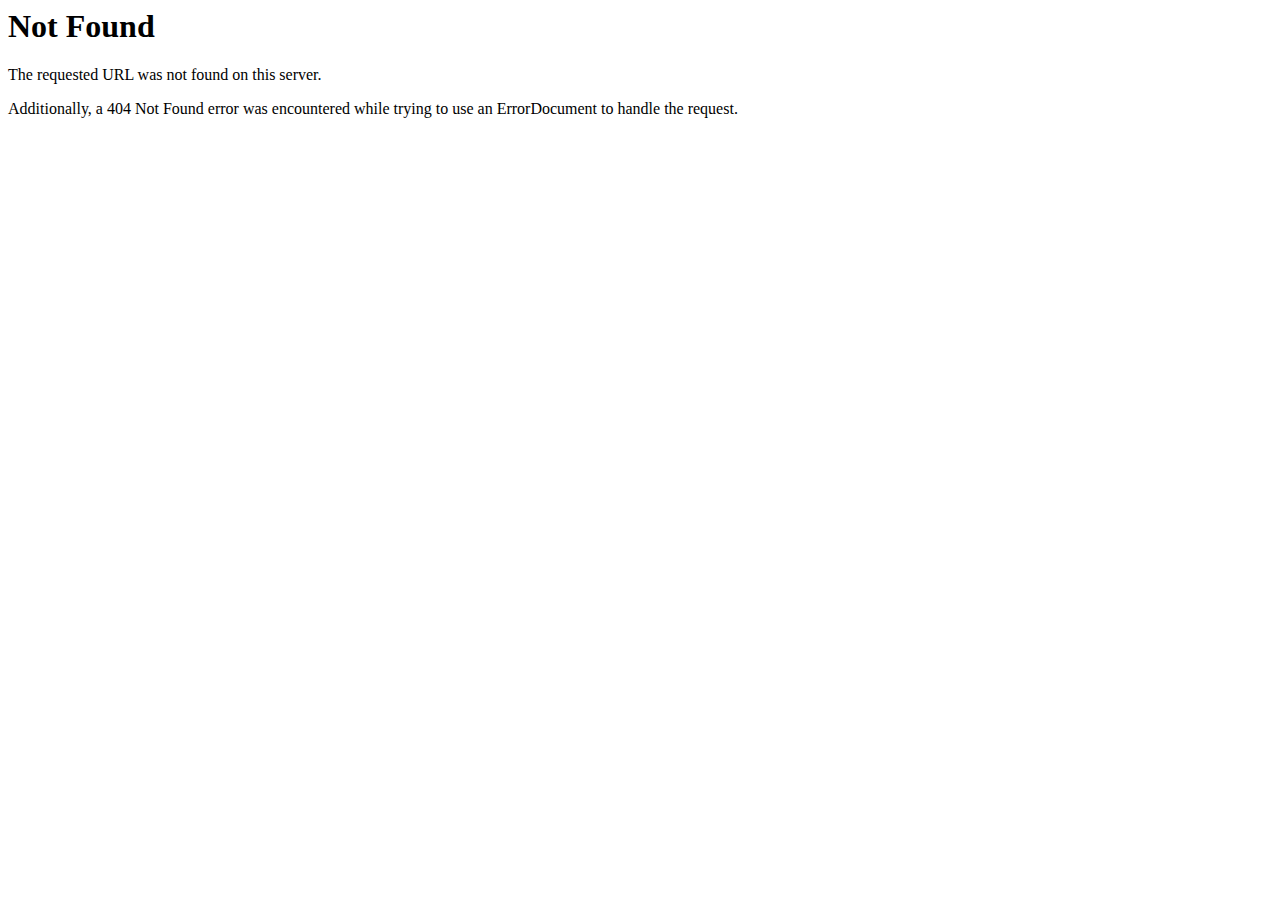
<file: css/AjaxLoader.html>
<!DOCTYPE HTML PUBLIC "-//IETF//DTD HTML 2.0//EN">
<html><head>
<title>404 Not Found</title>
</head><body>
<h1>Not Found</h1>
<p>The requested URL was not found on this server.</p>
<p>Additionally, a 404 Not Found
error was encountered while trying to use an ErrorDocument to handle the request.</p>
</body></html>
</file>
<file: css/fullcalendar.css>
/*!
 * FullCalendar v2.4.0 Stylesheet
 * Docs & License: http://fullcalendar.io/
 * (c) 2015 Adam Shaw
 */


.fc {
	direction: ltr;
	text-align: left;
}

.fc-rtl {
	text-align: right;
}

body .fc { /* extra precedence to overcome jqui */
	font-size: 1em;
}


/* Colors
--------------------------------------------------------------------------------------------------*/

.fc-unthemed th,
.fc-unthemed td,
.fc-unthemed thead,
.fc-unthemed tbody,
.fc-unthemed .fc-divider,
.fc-unthemed .fc-row,
.fc-unthemed .fc-popover {
	border-color: #ddd;
}

.fc-unthemed .fc-popover {
	background-color: #fff;
}

.fc-unthemed .fc-divider,
.fc-unthemed .fc-popover .fc-header {
	background: #eee;
}

.fc-unthemed .fc-popover .fc-header .fc-close {
	color: #666;
}

.fc-unthemed .fc-today {
	background: #fcf8e3;
}

.fc-highlight { /* when user is selecting cells */
	background: #bce8f1;
	opacity: .3;
	filter: alpha(opacity=30); /* for IE */
}

.fc-bgevent { /* default look for background events */
	background: rgb(143, 223, 130);
	opacity: .3;
	filter: alpha(opacity=30); /* for IE */
}

.fc-nonbusiness { /* default look for non-business-hours areas */
	/* will inherit .fc-bgevent's styles */
	background: #d7d7d7;
}


/* Icons (inline elements with styled text that mock arrow icons)
--------------------------------------------------------------------------------------------------*/

.fc-icon {
	display: inline-block;
	width: 1em;
	height: 1em;
	line-height: 1em;
	font-size: 1em;
	text-align: center;
	overflow: hidden;
	font-family: "Courier New", Courier, monospace;

	/* don't allow browser text-selection */
	-webkit-touch-callout: none;
	-webkit-user-select: none;
	-khtml-user-select: none;
	-moz-user-select: none;
	-ms-user-select: none;
	user-select: none;
	}

/*
Acceptable font-family overrides for individual icons:
	"Arial", sans-serif
	"Times New Roman", serif

NOTE: use percentage font sizes or else old IE chokes
*/

.fc-icon:after {
	position: relative;
	margin: 0 -1em; /* ensures character will be centered, regardless of width */
}

.fc-icon-left-single-arrow:after {
	content: "\02039";
	font-weight: bold;
	font-size: 200%;
	top: -7%;
	left: 3%;
}

.fc-icon-right-single-arrow:after {
	content: "\0203A";
	font-weight: bold;
	font-size: 200%;
	top: -7%;
	left: -3%;
}

.fc-icon-left-double-arrow:after {
	content: "\000AB";
	font-size: 160%;
	top: -7%;
}

.fc-icon-right-double-arrow:after {
	content: "\000BB";
	font-size: 160%;
	top: -7%;
}

.fc-icon-left-triangle:after {
	content: "\25C4";
	font-size: 125%;
	top: 3%;
	left: -2%;
}

.fc-icon-right-triangle:after {
	content: "\25BA";
	font-size: 125%;
	top: 3%;
	left: 2%;
}

.fc-icon-down-triangle:after {
	content: "\25BC";
	font-size: 125%;
	top: 2%;
}

.fc-icon-x:after {
	content: "\000D7";
	font-size: 200%;
	top: 6%;
}


/* Buttons (styled <button> tags, normalized to work cross-browser)
--------------------------------------------------------------------------------------------------*/

.fc button {
	/* force height to include the border and padding */
	-moz-box-sizing: border-box;
	-webkit-box-sizing: border-box;
	box-sizing: border-box;

	/* dimensions */
	margin: 0;
	padding: 0 .6em;

	/* text & cursor */
	font-size: 1em; /* normalize */
	white-space: nowrap;
	cursor: pointer;
}

/* Firefox has an annoying inner border */
.fc button::-moz-focus-inner { margin: 0; padding: 0; }
	
.fc-state-default { /* non-theme */
	border: 1px solid;
}

.fc-state-default.fc-corner-left { /* non-theme */
	border-top-left-radius: 4px;
	border-bottom-left-radius: 4px;
}

.fc-state-default.fc-corner-right { /* non-theme */
	border-top-right-radius: 4px;
	border-bottom-right-radius: 4px;
}

/* icons in buttons */

.fc button .fc-icon { /* non-theme */
	position: relative;
	top: -0.05em; /* seems to be a good adjustment across browsers */
	margin: 0 .2em;
	vertical-align: middle;
}
	
/*
  button states
  borrowed from twitter bootstrap (http://twitter.github.com/bootstrap/)
*/

.fc-state-default {

}

.fc-state-hover,
.fc-state-down,
.fc-state-active,
.fc-state-disabled {
	color: #333333;
	background-color: #e6e6e6;
}

.fc-state-hover {
	color: #333333;
	text-decoration: none;
	background-position: 0 -15px;
	-webkit-transition: background-position 0.1s linear;
	   -moz-transition: background-position 0.1s linear;
	     -o-transition: background-position 0.1s linear;
	        transition: background-position 0.1s linear;
}

.fc-state-down,
.fc-state-active {
	background-color: #cccccc;
	background-image: none;
	box-shadow: inset 0 2px 4px rgba(0, 0, 0, 0.15), 0 1px 2px rgba(0, 0, 0, 0.05);
}

.fc-state-disabled {
	cursor: default;
	background-image: none;
	opacity: 0.65;
	filter: alpha(opacity=65);
	box-shadow: none;
}


/* Buttons Groups
--------------------------------------------------------------------------------------------------*/

.fc-button-group {
	display: inline-block;
}

/*
every button that is not first in a button group should scootch over one pixel and cover the
previous button's border...
*/

.fc .fc-button-group > * { /* extra precedence b/c buttons have margin set to zero */
	float: left;
	margin: 0 0 0 -1px;
}

.fc .fc-button-group > :first-child { /* same */
	margin-left: 0;
}


/* Popover
--------------------------------------------------------------------------------------------------*/

.fc-popover {
	position: absolute;
	box-shadow: 0 2px 6px rgba(0,0,0,.15);
}

.fc-popover .fc-header { /* TODO: be more consistent with fc-head/fc-body */
	padding: 2px 4px;
}

.fc-popover .fc-header .fc-title {
	margin: 0 2px;
}

.fc-popover .fc-header .fc-close {
	cursor: pointer;
}

.fc-ltr .fc-popover .fc-header .fc-title,
.fc-rtl .fc-popover .fc-header .fc-close {
	float: left;
}

.fc-rtl .fc-popover .fc-header .fc-title,
.fc-ltr .fc-popover .fc-header .fc-close {
	float: right;
}

/* unthemed */

.fc-unthemed .fc-popover {
	border-width: 1px;
	border-style: solid;
}

.fc-unthemed .fc-popover .fc-header .fc-close {
	font-size: .9em;
	margin-top: 2px;
}

/* jqui themed */

.fc-popover > .ui-widget-header + .ui-widget-content {
	border-top: 0; /* where they meet, let the header have the border */
}


/* Misc Reusable Components
--------------------------------------------------------------------------------------------------*/

.fc-divider {
	border-style: solid;
	border-width: 1px;
}

hr.fc-divider {
	height: 0;
	margin: 0;
	padding: 0 0 2px; /* height is unreliable across browsers, so use padding */
	border-width: 1px 0;
}

.fc-clear {
	clear: both;
}

.fc-bg,
.fc-bgevent-skeleton,
.fc-highlight-skeleton,
.fc-helper-skeleton {
	/* these element should always cling to top-left/right corners */
	position: absolute;
	top: 0;
	left: 0;
	right: 0;
}

.fc-bg {
	bottom: 0; /* strech bg to bottom edge */
}

.fc-bg table {
	height: 100%; /* strech bg to bottom edge */
}


/* Tables
--------------------------------------------------------------------------------------------------*/

.fc table {
	width: 100%;
	table-layout: fixed;
	border-collapse: collapse;
	border-spacing: 0;
	font-size: 1em; /* normalize cross-browser */
}

.fc th {
	text-align: center;
}

.fc th,
.fc td {
	border-style: solid;
	border-width: 1px;
	padding: 0;
	vertical-align: top;
}

.fc td.fc-today {
	border-style: double; /* overcome neighboring borders */
}


/* Fake Table Rows
--------------------------------------------------------------------------------------------------*/

.fc .fc-row { /* extra precedence to overcome themes w/ .ui-widget-content forcing a 1px border */
	/* no visible border by default. but make available if need be (scrollbar width compensation) */
	border-style: solid;
	border-width: 0;
}

.fc-row table {
	/* don't put left/right border on anything within a fake row.
	   the outer tbody will worry about this */
	border-left: 0 hidden transparent;
	border-right: 0 hidden transparent;

	/* no bottom borders on rows */
	border-bottom: 0 hidden transparent; 
}

.fc-row:first-child table {
	border-top: 0 hidden transparent; /* no top border on first row */
}


/* Day Row (used within the header and the DayGrid)
--------------------------------------------------------------------------------------------------*/

.fc-row {
	position: relative;
}

.fc-row .fc-bg {
	z-index: 1;
}

/* highlighting cells & background event skeleton */

.fc-row .fc-bgevent-skeleton,
.fc-row .fc-highlight-skeleton {
	bottom: 0; /* stretch skeleton to bottom of row */
}

.fc-row .fc-bgevent-skeleton table,
.fc-row .fc-highlight-skeleton table {
	height: 100%; /* stretch skeleton to bottom of row */
}

.fc-row .fc-highlight-skeleton td,
.fc-row .fc-bgevent-skeleton td {
	border-color: transparent;
}

.fc-row .fc-bgevent-skeleton {
	z-index: 2;

}

.fc-row .fc-highlight-skeleton {
	z-index: 3;
}

/*
row content (which contains day/week numbers and events) as well as "helper" (which contains
temporary rendered events).
*/

.fc-row .fc-content-skeleton {
	position: relative;
	z-index: 4;
	padding-bottom: 2px; /* matches the space above the events */
}

.fc-row .fc-helper-skeleton {
	z-index: 5;
}

.fc-row .fc-content-skeleton td,
.fc-row .fc-helper-skeleton td {
	/* see-through to the background below */
	background: none; /* in case <td>s are globally styled */
	border-color: transparent;

	/* don't put a border between events and/or the day number */
	border-bottom: 0;
}

.fc-row .fc-content-skeleton tbody td, /* cells with events inside (so NOT the day number cell) */
.fc-row .fc-helper-skeleton tbody td {
	/* don't put a border between event cells */
	border-top: 0;
}


/* Scrolling Container
--------------------------------------------------------------------------------------------------*/

.fc-scroller { /* this class goes on elements for guaranteed vertical scrollbars */
	overflow-y: scroll;
	overflow-x: hidden;
}

.fc-scroller > * { /* we expect an immediate inner element */
	position: relative; /* re-scope all positions */
	width: 100%; /* hack to force re-sizing this inner element when scrollbars appear/disappear */
	overflow: hidden; /* don't let negative margins or absolute positioning create further scroll */
}


/* Global Event Styles
--------------------------------------------------------------------------------------------------*/

.fc-event {
	position: relative; /* for resize handle and other inner positioning */
	display: block; /* make the <a> tag block */
	font-size: .85em;
	line-height: 1.3;
	border-radius: 3px;
	border: 1px solid #3a87ad; /* default BORDER color */
	background-color: #3a87ad; /* default BACKGROUND color */
	font-weight: normal; /* undo jqui's ui-widget-header bold */
}

/* overpower some of bootstrap's and jqui's styles on <a> tags */
.fc-event,
.fc-event:hover,
.ui-widget .fc-event {
	color: #fff; /* default TEXT color */
	text-decoration: none; /* if <a> has an href */
}

.fc-event[href],
.fc-event.fc-draggable {
	cursor: pointer; /* give events with links and draggable events a hand mouse pointer */
}

.fc-not-allowed, /* causes a "warning" cursor. applied on body */
.fc-not-allowed .fc-event { /* to override an event's custom cursor */
	cursor: not-allowed;
}

.fc-event .fc-bg { /* the generic .fc-bg already does position */
	z-index: 1;
	background: #fff;
	opacity: .25;
	filter: alpha(opacity=25); /* for IE */
}

.fc-event .fc-content {
	position: relative;
	z-index: 2;
}

.fc-event .fc-resizer {
	position: absolute;
	z-index: 3;
}


/* Horizontal Events
--------------------------------------------------------------------------------------------------*/

/* events that are continuing to/from another week. kill rounded corners and butt up against edge */

.fc-ltr .fc-h-event.fc-not-start,
.fc-rtl .fc-h-event.fc-not-end {
	margin-left: 0;
	border-left-width: 0;
	padding-left: 1px; /* replace the border with padding */
	border-top-left-radius: 0;
	border-bottom-left-radius: 0;
}

.fc-ltr .fc-h-event.fc-not-end,
.fc-rtl .fc-h-event.fc-not-start {
	margin-right: 0;
	border-right-width: 0;
	padding-right: 1px; /* replace the border with padding */
	border-top-right-radius: 0;
	border-bottom-right-radius: 0;
}

/* resizer */

.fc-h-event .fc-resizer { /* positioned it to overcome the event's borders */
	top: -1px;
	bottom: -1px;
	left: -1px;
	right: -1px;
	width: 5px;
}

/* left resizer  */
.fc-ltr .fc-h-event .fc-start-resizer,
.fc-ltr .fc-h-event .fc-start-resizer:before,
.fc-ltr .fc-h-event .fc-start-resizer:after,
.fc-rtl .fc-h-event .fc-end-resizer,
.fc-rtl .fc-h-event .fc-end-resizer:before,
.fc-rtl .fc-h-event .fc-end-resizer:after {
	right: auto; /* ignore the right and only use the left */
	cursor: w-resize;
}

/* right resizer */
.fc-ltr .fc-h-event .fc-end-resizer,
.fc-ltr .fc-h-event .fc-end-resizer:before,
.fc-ltr .fc-h-event .fc-end-resizer:after,
.fc-rtl .fc-h-event .fc-start-resizer,
.fc-rtl .fc-h-event .fc-start-resizer:before,
.fc-rtl .fc-h-event .fc-start-resizer:after {
	left: auto; /* ignore the left and only use the right */
	cursor: e-resize;
}


/* DayGrid events
----------------------------------------------------------------------------------------------------
We use the full "fc-day-grid-event" class instead of using descendants because the event won't
be a descendant of the grid when it is being dragged.
*/

.fc-day-grid-event {
	margin: 1px 2px 0; /* spacing between events and edges */
	padding: 0 1px;
}


.fc-day-grid-event .fc-content { /* force events to be one-line tall */
	white-space: nowrap;
	overflow: hidden;
}

.fc-day-grid-event .fc-time {
	font-weight: bold;
}

.fc-day-grid-event .fc-resizer { /* enlarge the default hit area */
	left: -3px;
	right: -3px;
	width: 7px;
}


/* Event Limiting
--------------------------------------------------------------------------------------------------*/

/* "more" link that represents hidden events */

a.fc-more {
	margin: 1px 3px;
	font-size: .85em;
	cursor: pointer;
	text-decoration: none;
}

a.fc-more:hover {
	text-decoration: underline;
}

.fc-limited { /* rows and cells that are hidden because of a "more" link */
	display: none;
}

/* popover that appears when "more" link is clicked */

.fc-day-grid .fc-row {
	z-index: 1; /* make the "more" popover one higher than this */
}

.fc-more-popover {
	z-index: 2;
	width: 220px;
}

.fc-more-popover .fc-event-container {
	padding: 10px;
}

/* Toolbar
--------------------------------------------------------------------------------------------------*/

.fc-toolbar {
	text-align: center;
	margin-bottom: 1em;
}

.fc-toolbar .fc-left {
	float: left;
}

.fc-toolbar .fc-right {
	float: right;
}

.fc-toolbar .fc-center {
	display: inline-block;
}

/* the things within each left/right/center section */
.fc .fc-toolbar > * > * { /* extra precedence to override button border margins */
	float: left;
	margin-left: .75em;
}

/* the first thing within each left/center/right section */
.fc .fc-toolbar > * > :first-child { /* extra precedence to override button border margins */
	margin-left: 0;
}
	
/* title text */

.fc-toolbar h2 {
	margin: 0;
}

/* button layering (for border precedence) */

.fc-toolbar button {
	position: relative;
}

.fc-toolbar .fc-state-hover,
.fc-toolbar .ui-state-hover {
	z-index: 2;
}
	
.fc-toolbar .fc-state-down {
	z-index: 3;
}

.fc-toolbar .fc-state-active,
.fc-toolbar .ui-state-active {
	z-index: 4;
}

.fc-toolbar button:focus {
	z-index: 5;
}


/* View Structure
--------------------------------------------------------------------------------------------------*/

/* undo twitter bootstrap's box-sizing rules. normalizes positioning techniques */
/* don't do this for the toolbar because we'll want bootstrap to style those buttons as some pt */
.fc-view-container *,
.fc-view-container *:before,
.fc-view-container *:after {
	-webkit-box-sizing: content-box;
	   -moz-box-sizing: content-box;
	        box-sizing: content-box;
}

.fc-view, /* scope positioning and z-index's for everything within the view */
.fc-view > table { /* so dragged elements can be above the view's main element */
	position: relative;
	z-index: 1;
}

/* BasicView
--------------------------------------------------------------------------------------------------*/

/* day row structure */

.fc-basicWeek-view .fc-content-skeleton,
.fc-basicDay-view .fc-content-skeleton {
	/* we are sure there are no day numbers in these views, so... */
	padding-top: 1px; /* add a pixel to make sure there are 2px padding above events */
	padding-bottom: 1em; /* ensure a space at bottom of cell for user selecting/clicking */
}

.fc-basic-view .fc-body .fc-row {
	min-height: 4em; /* ensure that all rows are at least this tall */
}

/* a "rigid" row will take up a constant amount of height because content-skeleton is absolute */

.fc-row.fc-rigid {
	overflow: hidden;
}

.fc-row.fc-rigid .fc-content-skeleton {
	position: absolute;
	top: 0;
	left: 0;
	right: 0;
}

/* week and day number styling */

.fc-basic-view .fc-week-number,
.fc-basic-view .fc-day-number {
	padding: 0 2px;
}

.fc-basic-view td.fc-week-number span,
.fc-basic-view td.fc-day-number {
	padding-top: 2px;
	padding-bottom: 2px;
}

.fc-basic-view .fc-week-number {
	text-align: center;
}

.fc-basic-view .fc-week-number span {
	/* work around the way we do column resizing and ensure a minimum width */
	display: inline-block;
	min-width: 1.25em;
}

.fc-ltr .fc-basic-view .fc-day-number {
	text-align: right;
}

.fc-rtl .fc-basic-view .fc-day-number {
	text-align: left;
}

.fc-day-number.fc-other-month {
	opacity: 0.3;
	filter: alpha(opacity=30); /* for IE */
	/* opacity with small font can sometimes look too faded
	   might want to set the 'color' property instead
	   making day-numbers bold also fixes the problem */
}

/* AgendaView all-day area
--------------------------------------------------------------------------------------------------*/

.fc-agenda-view .fc-day-grid {
	position: relative;
	z-index: 2; /* so the "more.." popover will be over the time grid */
}

.fc-agenda-view .fc-day-grid .fc-row {
	min-height: 3em; /* all-day section will never get shorter than this */
}

.fc-agenda-view .fc-day-grid .fc-row .fc-content-skeleton {
	padding-top: 1px; /* add a pixel to make sure there are 2px padding above events */
	padding-bottom: 1em; /* give space underneath events for clicking/selecting days */
}


/* TimeGrid axis running down the side (for both the all-day area and the slot area)
--------------------------------------------------------------------------------------------------*/

.fc .fc-axis { /* .fc to overcome default cell styles */
	vertical-align: middle;
	padding: 0 4px;
	white-space: nowrap;
}

.fc-ltr .fc-axis {
	text-align: right;
}

.fc-rtl .fc-axis {
	text-align: left;
}

.ui-widget td.fc-axis {
	font-weight: normal; /* overcome jqui theme making it bold */
}


/* TimeGrid Structure
--------------------------------------------------------------------------------------------------*/

.fc-time-grid-container, /* so scroll container's z-index is below all-day */
.fc-time-grid { /* so slats/bg/content/etc positions get scoped within here */
	position: relative;
	z-index: 1;
}

.fc-time-grid {
	min-height: 100%; /* so if height setting is 'auto', .fc-bg stretches to fill height */
}

.fc-time-grid table { /* don't put outer borders on slats/bg/content/etc */
	border: 0 hidden transparent;
}

.fc-time-grid > .fc-bg {
	z-index: 1;
}

.fc-time-grid .fc-slats,
.fc-time-grid > hr { /* the <hr> AgendaView injects when grid is shorter than scroller */
	position: relative;
	z-index: 2;
}

.fc-time-grid .fc-bgevent-skeleton,
.fc-time-grid .fc-content-skeleton {
	position: absolute;
	top: 0;
	left: 0;
	right: 0;
}

.fc-time-grid .fc-bgevent-skeleton {
	z-index: 3;
}

.fc-time-grid .fc-highlight-skeleton {
	z-index: 4;
}

.fc-time-grid .fc-content-skeleton {
	z-index: 5;
}

.fc-time-grid .fc-helper-skeleton {
	z-index: 6;
}


/* TimeGrid Slats (lines that run horizontally)
--------------------------------------------------------------------------------------------------*/

.fc-time-grid .fc-slats td {
	height: 1.5em;
	border-bottom: 0; /* each cell is responsible for its top border */
}

.fc-time-grid .fc-slats .fc-minor td {
	border-top-style: dotted;
}

.fc-time-grid .fc-slats .ui-widget-content { /* for jqui theme */
	background: none; /* see through to fc-bg */
}


/* TimeGrid Highlighting Slots
--------------------------------------------------------------------------------------------------*/

.fc-time-grid .fc-highlight-container { /* a div within a cell within the fc-highlight-skeleton */
	position: relative; /* scopes the left/right of the fc-highlight to be in the column */
}

.fc-time-grid .fc-highlight {
	position: absolute;
	left: 0;
	right: 0;
	/* top and bottom will be in by JS */
}


/* TimeGrid Event Containment
--------------------------------------------------------------------------------------------------*/

.fc-time-grid .fc-event-container, /* a div within a cell within the fc-content-skeleton */
.fc-time-grid .fc-bgevent-container { /* a div within a cell within the fc-bgevent-skeleton */
	position: relative;
}

.fc-ltr .fc-time-grid .fc-event-container { /* space on the sides of events for LTR (default) */
	margin: 0 2.5% 0 2px;
}

.fc-rtl .fc-time-grid .fc-event-container { /* space on the sides of events for RTL */
	margin: 0 2px 0 2.5%;
}

.fc-time-grid .fc-event,
.fc-time-grid .fc-bgevent {
	position: absolute;
	z-index: 1; /* scope inner z-index's */
}

.fc-time-grid .fc-bgevent {
	/* background events always span full width */
	left: 0;
	right: 0;
}


/* Generic Vertical Event
--------------------------------------------------------------------------------------------------*/

.fc-v-event.fc-not-start { /* events that are continuing from another day */
	/* replace space made by the top border with padding */
	border-top-width: 0;
	padding-top: 1px;

	/* remove top rounded corners */
	border-top-left-radius: 0;
	border-top-right-radius: 0;
}

.fc-v-event.fc-not-end {
	/* replace space made by the top border with padding */
	border-bottom-width: 0;
	padding-bottom: 1px;

	/* remove bottom rounded corners */
	border-bottom-left-radius: 0;
	border-bottom-right-radius: 0;
}


/* TimeGrid Event Styling
----------------------------------------------------------------------------------------------------
We use the full "fc-time-grid-event" class instead of using descendants because the event won't
be a descendant of the grid when it is being dragged.
*/

.fc-time-grid-event {
	overflow: hidden; /* don't let the bg flow over rounded corners */
}

.fc-time-grid-event .fc-time,
.fc-time-grid-event .fc-title {
	padding: 0 1px;
}

.fc-time-grid-event .fc-time {
	font-size: .85em;
	white-space: nowrap;
}

/* short mode, where time and title are on the same line */

.fc-time-grid-event.fc-short .fc-content {
	/* don't wrap to second line (now that contents will be inline) */
	white-space: nowrap;
}

.fc-time-grid-event.fc-short .fc-time,
.fc-time-grid-event.fc-short .fc-title {
	/* put the time and title on the same line */
	display: inline-block;
	vertical-align: top;
}

.fc-time-grid-event.fc-short .fc-time span {
	display: none; /* don't display the full time text... */
}

.fc-time-grid-event.fc-short .fc-time:before {
	content: attr(data-start); /* ...instead, display only the start time */
}

.fc-time-grid-event.fc-short .fc-time:after {
	content: "\000A0-\000A0"; /* seperate with a dash, wrapped in nbsp's */
}

.fc-time-grid-event.fc-short .fc-title {
	font-size: .85em; /* make the title text the same size as the time */
	padding: 0; /* undo padding from above */
}

/* resizer */

.fc-time-grid-event .fc-resizer {
	left: 0;
	right: 0;
	bottom: 0;
	height: 8px;
	overflow: hidden;
	line-height: 8px;
	font-size: 11px;
	font-family: monospace;
	text-align: center;
	cursor: s-resize;
}

.fc-time-grid-event .fc-resizer:after {
	content: "=";
}
</file>
<file: css/prettyPhoto.css>
div.pp_default .pp_top,div.pp_default .pp_top .pp_middle,div.pp_default .pp_top .pp_left,div.pp_default .pp_top .pp_right,div.pp_default .pp_bottom,div.pp_default .pp_bottom .pp_left,div.pp_default .pp_bottom .pp_middle,div.pp_default .pp_bottom .pp_right{height:13px}
div.pp_default .pp_top .pp_left{background:url(../images/prettyPhoto/default/sprite.html) -78px -93px no-repeat}
div.pp_default .pp_top .pp_middle{background:url(../images/prettyPhoto/default/sprite_x.html) top left repeat-x}
div.pp_default .pp_top .pp_right{background:url(../images/prettyPhoto/default/sprite.html) -112px -93px no-repeat}
div.pp_default .pp_content .ppt{color:#f8f8f8}
div.pp_default .pp_content_container .pp_left{background:url(../images/prettyPhoto/default/sprite_y.html) -7px 0 repeat-y;padding-left:13px}
div.pp_default .pp_content_container .pp_right{background:url(../images/prettyPhoto/default/sprite_y.html) top right repeat-y;padding-right:13px}
div.pp_default .pp_next:hover{background:url(../images/prettyPhoto/default/sprite_next.html) center right no-repeat;cursor:pointer}
div.pp_default .pp_previous:hover{background:url(../images/prettyPhoto/default/sprite_prev.html) center left no-repeat;cursor:pointer}
div.pp_default .pp_expand{background:url(../images/prettyPhoto/default/sprite.html) 0 -29px no-repeat;cursor:pointer;width:28px;height:28px}
div.pp_default .pp_expand:hover{background:url(../images/prettyPhoto/default/sprite.html) 0 -56px no-repeat;cursor:pointer}
div.pp_default .pp_contract{background:url(../images/prettyPhoto/default/sprite.html) 0 -84px no-repeat;cursor:pointer;width:28px;height:28px}
div.pp_default .pp_contract:hover{background:url(../images/prettyPhoto/default/sprite.html) 0 -113px no-repeat;cursor:pointer}
div.pp_default .pp_close{width:30px;height:30px;background:url(../images/prettyPhoto/default/sprite.html) 2px 1px no-repeat;cursor:pointer}
div.pp_default .pp_gallery ul li a{background:url(../images/prettyPhoto/default/default_thumb.html) center center #f8f8f8;border:1px solid #aaa}
div.pp_default .pp_social{margin-top:7px}
div.pp_default .pp_gallery a.pp_arrow_previous,div.pp_default .pp_gallery a.pp_arrow_next{position:static;left:auto}
div.pp_default .pp_nav .pp_play,div.pp_default .pp_nav .pp_pause{background:url(../images/prettyPhoto/default/sprite.html) -51px 1px no-repeat;height:30px;width:30px}
div.pp_default .pp_nav .pp_pause{background-position:-51px -29px}
div.pp_default a.pp_arrow_previous,div.pp_default a.pp_arrow_next{background:url(../images/prettyPhoto/default/sprite.html) -31px -3px no-repeat;height:20px;width:20px;margin:4px 0 0}
div.pp_default a.pp_arrow_next{left:52px;background-position:-82px -3px}
div.pp_default .pp_content_container .pp_details{margin-top:5px}
div.pp_default .pp_nav{clear:none;height:30px;width:110px;position:relative}
div.pp_default .pp_nav .currentTextHolder{font-family:Georgia;font-style:italic;color:#999;font-size:11px;left:75px;line-height:25px;position:absolute;top:2px;margin:0;padding:0 0 0 10px}
div.pp_default .pp_close:hover,div.pp_default .pp_nav .pp_play:hover,div.pp_default .pp_nav .pp_pause:hover,div.pp_default .pp_arrow_next:hover,div.pp_default .pp_arrow_previous:hover{opacity:0.7}
div.pp_default .pp_description{font-size:11px;font-weight:700;line-height:14px;margin:5px 50px 5px 0}
div.pp_default .pp_bottom .pp_left{background:url(../images/prettyPhoto/default/sprite.html) -78px -127px no-repeat}
div.pp_default .pp_bottom .pp_middle{background:url(../images/prettyPhoto/default/sprite_x.html) bottom left repeat-x}
div.pp_default .pp_bottom .pp_right{background:url(../images/prettyPhoto/default/sprite.html) -112px -127px no-repeat}
div.pp_default .pp_loaderIcon{background:url(../images/prettyPhoto/default/loader.html) center center no-repeat}
div.light_rounded .pp_top .pp_left{background:url(../images/prettyPhoto/light_rounded/sprite.html) -88px -53px no-repeat}
div.light_rounded .pp_top .pp_right{background:url(../images/prettyPhoto/light_rounded/sprite.html) -110px -53px no-repeat}
div.light_rounded .pp_next:hover{background:url(../images/prettyPhoto/light_rounded/btnNext.html) center right no-repeat;cursor:pointer}
div.light_rounded .pp_previous:hover{background:url(../images/prettyPhoto/light_rounded/btnPrevious.html) center left no-repeat;cursor:pointer}
div.light_rounded .pp_expand{background:url(../images/prettyPhoto/light_rounded/sprite.html) -31px -26px no-repeat;cursor:pointer}
div.light_rounded .pp_expand:hover{background:url(../images/prettyPhoto/light_rounded/sprite.html) -31px -47px no-repeat;cursor:pointer}
div.light_rounded .pp_contract{background:url(../images/prettyPhoto/light_rounded/sprite.html) 0 -26px no-repeat;cursor:pointer}
div.light_rounded .pp_contract:hover{background:url(../images/prettyPhoto/light_rounded/sprite.html) 0 -47px no-repeat;cursor:pointer}
div.light_rounded .pp_close{width:75px;height:22px;background:url(../images/prettyPhoto/light_rounded/sprite.html) -1px -1px no-repeat;cursor:pointer}
div.light_rounded .pp_nav .pp_play{background:url(../images/prettyPhoto/light_rounded/sprite.html) -1px -100px no-repeat;height:15px;width:14px}
div.light_rounded .pp_nav .pp_pause{background:url(../images/prettyPhoto/light_rounded/sprite.html) -24px -100px no-repeat;height:15px;width:14px}
div.light_rounded .pp_arrow_previous{background:url(../images/prettyPhoto/light_rounded/sprite.html) 0 -71px no-repeat}
div.light_rounded .pp_arrow_next{background:url(../images/prettyPhoto/light_rounded/sprite.html) -22px -71px no-repeat}
div.light_rounded .pp_bottom .pp_left{background:url(../images/prettyPhoto/light_rounded/sprite.html) -88px -80px no-repeat}
div.light_rounded .pp_bottom .pp_right{background:url(../images/prettyPhoto/light_rounded/sprite.html) -110px -80px no-repeat}
div.dark_rounded .pp_top .pp_left{background:url(../images/prettyPhoto/dark_rounded/sprite.html) -88px -53px no-repeat}
div.dark_rounded .pp_top .pp_right{background:url(../images/prettyPhoto/dark_rounded/sprite.html) -110px -53px no-repeat}
div.dark_rounded .pp_content_container .pp_left{background:url(../images/prettyPhoto/dark_rounded/contentPattern.html) top left repeat-y}
div.dark_rounded .pp_content_container .pp_right{background:url(../images/prettyPhoto/dark_rounded/contentPattern.html) top right repeat-y}
div.dark_rounded .pp_next:hover{background:url(../images/prettyPhoto/dark_rounded/btnNext.html) center right no-repeat;cursor:pointer}
div.dark_rounded .pp_previous:hover{background:url(../images/prettyPhoto/dark_rounded/btnPrevious.html) center left no-repeat;cursor:pointer}
div.dark_rounded .pp_expand{background:url(../images/prettyPhoto/dark_rounded/sprite.html) -31px -26px no-repeat;cursor:pointer}
div.dark_rounded .pp_expand:hover{background:url(../images/prettyPhoto/dark_rounded/sprite.html) -31px -47px no-repeat;cursor:pointer}
div.dark_rounded .pp_contract{background:url(../images/prettyPhoto/dark_rounded/sprite.html) 0 -26px no-repeat;cursor:pointer}
div.dark_rounded .pp_contract:hover{background:url(../images/prettyPhoto/dark_rounded/sprite.html) 0 -47px no-repeat;cursor:pointer}
div.dark_rounded .pp_close{width:75px;height:22px;background:url(../images/prettyPhoto/dark_rounded/sprite.html) -1px -1px no-repeat;cursor:pointer}
div.dark_rounded .pp_description{margin-right:85px;color:#fff}
div.dark_rounded .pp_nav .pp_play{background:url(../images/prettyPhoto/dark_rounded/sprite.html) -1px -100px no-repeat;height:15px;width:14px}
div.dark_rounded .pp_nav .pp_pause{background:url(../images/prettyPhoto/dark_rounded/sprite.html) -24px -100px no-repeat;height:15px;width:14px}
div.dark_rounded .pp_arrow_previous{background:url(../images/prettyPhoto/dark_rounded/sprite.html) 0 -71px no-repeat}
div.dark_rounded .pp_arrow_next{background:url(../images/prettyPhoto/dark_rounded/sprite.html) -22px -71px no-repeat}
div.dark_rounded .pp_bottom .pp_left{background:url(../images/prettyPhoto/dark_rounded/sprite.html) -88px -80px no-repeat}
div.dark_rounded .pp_bottom .pp_right{background:url(../images/prettyPhoto/dark_rounded/sprite.html) -110px -80px no-repeat}
div.dark_rounded .pp_loaderIcon{background:url(../images/prettyPhoto/dark_rounded/loader.html) center center no-repeat}
div.dark_square .pp_left,div.dark_square .pp_middle,div.dark_square .pp_right,div.dark_square .pp_content{background:#000}
div.dark_square .pp_description{color:#fff;margin:0 85px 0 0}
div.dark_square .pp_loaderIcon{background:url(../images/prettyPhoto/dark_square/loader.html) center center no-repeat}
div.dark_square .pp_expand{background:url(../images/prettyPhoto/dark_square/sprite.html) -31px -26px no-repeat;cursor:pointer}
div.dark_square .pp_expand:hover{background:url(../images/prettyPhoto/dark_square/sprite.html) -31px -47px no-repeat;cursor:pointer}
div.dark_square .pp_contract{background:url(../images/prettyPhoto/dark_square/sprite.html) 0 -26px no-repeat;cursor:pointer}
div.dark_square .pp_contract:hover{background:url(../images/prettyPhoto/dark_square/sprite.html) 0 -47px no-repeat;cursor:pointer}
div.dark_square .pp_close{width:75px;height:22px;background:url(../images/prettyPhoto/dark_square/sprite.html) -1px -1px no-repeat;cursor:pointer}
div.dark_square .pp_nav{clear:none}
div.dark_square .pp_nav .pp_play{background:url(../images/prettyPhoto/dark_square/sprite.html) -1px -100px no-repeat;height:15px;width:14px}
div.dark_square .pp_nav .pp_pause{background:url(../images/prettyPhoto/dark_square/sprite.html) -24px -100px no-repeat;height:15px;width:14px}
div.dark_square .pp_arrow_previous{background:url(../images/prettyPhoto/dark_square/sprite.html) 0 -71px no-repeat}
div.dark_square .pp_arrow_next{background:url(../images/prettyPhoto/dark_square/sprite.html) -22px -71px no-repeat}
div.dark_square .pp_next:hover{background:url(../images/prettyPhoto/dark_square/btnNext.html) center right no-repeat;cursor:pointer}
div.dark_square .pp_previous:hover{background:url(../images/prettyPhoto/dark_square/btnPrevious.html) center left no-repeat;cursor:pointer}
div.light_square .pp_expand{background:url(../images/prettyPhoto/light_square/sprite.html) -31px -26px no-repeat;cursor:pointer}
div.light_square .pp_expand:hover{background:url(../images/prettyPhoto/light_square/sprite.html) -31px -47px no-repeat;cursor:pointer}
div.light_square .pp_contract{background:url(../images/prettyPhoto/light_square/sprite.html) 0 -26px no-repeat;cursor:pointer}
div.light_square .pp_contract:hover{background:url(../images/prettyPhoto/light_square/sprite.html) 0 -47px no-repeat;cursor:pointer}
div.light_square .pp_close{width:75px;height:22px;background:url(../images/prettyPhoto/light_square/sprite.html) -1px -1px no-repeat;cursor:pointer}
div.light_square .pp_nav .pp_play{background:url(../images/prettyPhoto/light_square/sprite.html) -1px -100px no-repeat;height:15px;width:14px}
div.light_square .pp_nav .pp_pause{background:url(../images/prettyPhoto/light_square/sprite.html) -24px -100px no-repeat;height:15px;width:14px}
div.light_square .pp_arrow_previous{background:url(../images/prettyPhoto/light_square/sprite.html) 0 -71px no-repeat}
div.light_square .pp_arrow_next{background:url(../images/prettyPhoto/light_square/sprite.html) -22px -71px no-repeat}
div.light_square .pp_next:hover{background:url(../images/prettyPhoto/light_square/btnNext.html) center right no-repeat;cursor:pointer}
div.light_square .pp_previous:hover{background:url(../images/prettyPhoto/light_square/btnPrevious.html) center left no-repeat;cursor:pointer}
div.facebook .pp_top .pp_left{background:url(../images/prettyPhoto/facebook/sprite.html) -88px -53px no-repeat}
div.facebook .pp_top .pp_middle{background:url(../images/prettyPhoto/facebook/contentPatternTop.html) top left repeat-x}
div.facebook .pp_top .pp_right{background:url(../images/prettyPhoto/facebook/sprite.html) -110px -53px no-repeat}
div.facebook .pp_content_container .pp_left{background:url(../images/prettyPhoto/facebook/contentPatternLeft.html) top left repeat-y}
div.facebook .pp_content_container .pp_right{background:url(../images/prettyPhoto/facebook/contentPatternRight.html) top right repeat-y}
div.facebook .pp_expand{background:url(../images/prettyPhoto/facebook/sprite.html) -31px -26px no-repeat;cursor:pointer}
div.facebook .pp_expand:hover{background:url(../images/prettyPhoto/facebook/sprite.html) -31px -47px no-repeat;cursor:pointer}
div.facebook .pp_contract{background:url(../images/prettyPhoto/facebook/sprite.html) 0 -26px no-repeat;cursor:pointer}
div.facebook .pp_contract:hover{background:url(../images/prettyPhoto/facebook/sprite.html) 0 -47px no-repeat;cursor:pointer}
div.facebook .pp_close{width:22px;height:22px;background:url(../images/prettyPhoto/facebook/sprite.html) -1px -1px no-repeat;cursor:pointer}
div.facebook .pp_description{margin:0 37px 0 0}
div.facebook .pp_loaderIcon{background:url(../images/prettyPhoto/facebook/loader.html) center center no-repeat}
div.facebook .pp_arrow_previous{background:url(../images/prettyPhoto/facebook/sprite.html) 0 -71px no-repeat;height:22px;margin-top:0;width:22px}
div.facebook .pp_arrow_previous.disabled{background-position:0 -96px;cursor:default}
div.facebook .pp_arrow_next{background:url(../images/prettyPhoto/facebook/sprite.html) -32px -71px no-repeat;height:22px;margin-top:0;width:22px}
div.facebook .pp_arrow_next.disabled{background-position:-32px -96px;cursor:default}
div.facebook .pp_nav{margin-top:0}
div.facebook .pp_nav p{font-size:15px;padding:0 3px 0 4px}
div.facebook .pp_nav .pp_play{background:url(../images/prettyPhoto/facebook/sprite.html) -1px -123px no-repeat;height:22px;width:22px}
div.facebook .pp_nav .pp_pause{background:url(../images/prettyPhoto/facebook/sprite.html) -32px -123px no-repeat;height:22px;width:22px}
div.facebook .pp_next:hover{background:url(../images/prettyPhoto/facebook/btnNext.html) center right no-repeat;cursor:pointer}
div.facebook .pp_previous:hover{background:url(../images/prettyPhoto/facebook/btnPrevious.html) center left no-repeat;cursor:pointer}
div.facebook .pp_bottom .pp_left{background:url(../images/prettyPhoto/facebook/sprite.html) -88px -80px no-repeat}
div.facebook .pp_bottom .pp_middle{background:url(../images/prettyPhoto/facebook/contentPatternBottom.html) top left repeat-x}
div.facebook .pp_bottom .pp_right{background:url(../images/prettyPhoto/facebook/sprite.html) -110px -80px no-repeat}
div.pp_pic_holder a:focus{outline:none}
div.pp_overlay{background:#000;display:none;left:0;position:absolute;top:0;width:100%;z-index:9500}
div.pp_pic_holder{display:none;position:absolute;width:100px;z-index:10000}
.pp_content{height:40px;min-width:40px}
* html .pp_content{width:40px}
.pp_content_container{position:relative;text-align:left;width:100%}
.pp_content_container .pp_left{padding-left:20px}
.pp_content_container .pp_right{padding-right:20px}
.pp_content_container .pp_details{float:left;margin:10px 0 2px}
.pp_description{display:none;margin:0}
.pp_social{float:left;margin:0}
.pp_social .facebook{float:left;margin-left:5px;width:55px;overflow:hidden}
.pp_social .twitter{float:left}
.pp_nav{clear:right;float:left;margin:3px 10px 0 0}
.pp_nav p{float:left;white-space:nowrap;margin:2px 4px}
.pp_nav .pp_play,.pp_nav .pp_pause{float:left;margin-right:4px;text-indent:-10000px}
a.pp_arrow_previous,a.pp_arrow_next{display:block;float:left;height:15px;margin-top:3px;overflow:hidden;text-indent:-10000px;width:14px}
.pp_hoverContainer{position:absolute;top:0;width:100%;z-index:2000}
.pp_gallery{display:none;left:50%;margin-top:-50px;position:absolute;z-index:10000}
.pp_gallery div{float:left;overflow:hidden;position:relative}
.pp_gallery ul{float:left;height:35px;position:relative;white-space:nowrap;margin:0 0 0 5px;padding:0}
.pp_gallery ul a{border:1px rgba(0,0,0,0.5) solid;display:block;float:left;height:33px;overflow:hidden}
.pp_gallery ul a img{border:0}
.pp_gallery li{display:block;float:left;margin:0 5px 0 0;padding:0}
.pp_gallery li.default a{background:url(../images/prettyPhoto/facebook/default_thumbnail.html) 0 0 no-repeat;display:block;height:33px;width:50px}
.pp_gallery .pp_arrow_previous,.pp_gallery .pp_arrow_next{margin-top:7px!important}
a.pp_next{background:url(../images/prettyPhoto/light_rounded/btnNext.html) 10000px 10000px no-repeat;display:block;float:right;height:100%;text-indent:-10000px;width:49%}
a.pp_previous{background:url(../images/prettyPhoto/light_rounded/btnNext.html) 10000px 10000px no-repeat;display:block;float:left;height:100%;text-indent:-10000px;width:49%}
a.pp_expand,a.pp_contract{cursor:pointer;display:none;height:20px;position:absolute;right:30px;text-indent:-10000px;top:10px;width:20px;z-index:20000}
a.pp_close{position:absolute;right:0;top:0;display:block;line-height:22px;text-indent:-10000px}
.pp_loaderIcon{display:block;height:24px;left:50%;position:absolute;top:50%;width:24px;margin:-12px 0 0 -12px}
#pp_full_res{line-height:1!important}
#pp_full_res .pp_inline{text-align:left}
#pp_full_res .pp_inline p{margin:0 0 15px}
div.ppt{color:#fff;display:none;font-size:17px;z-index:9999;margin:0 0 5px 15px}
div.pp_default .pp_content,div.light_rounded .pp_content{background-color:#fff}
div.pp_default #pp_full_res .pp_inline,div.light_rounded .pp_content .ppt,div.light_rounded #pp_full_res .pp_inline,div.light_square .pp_content .ppt,div.light_square #pp_full_res .pp_inline,div.facebook .pp_content .ppt,div.facebook #pp_full_res .pp_inline{color:#000}
div.pp_default .pp_gallery ul li a:hover,div.pp_default .pp_gallery ul li.selected a,.pp_gallery ul a:hover,.pp_gallery li.selected a{border-color:#fff}
div.pp_default .pp_details,div.light_rounded .pp_details,div.dark_rounded .pp_details,div.dark_square .pp_details,div.light_square .pp_details,div.facebook .pp_details{position:relative}
div.light_rounded .pp_top .pp_middle,div.light_rounded .pp_content_container .pp_left,div.light_rounded .pp_content_container .pp_right,div.light_rounded .pp_bottom .pp_middle,div.light_square .pp_left,div.light_square .pp_middle,div.light_square .pp_right,div.light_square .pp_content,div.facebook .pp_content{background:#fff}
div.light_rounded .pp_description,div.light_square .pp_description{margin-right:85px}
div.light_rounded .pp_gallery a.pp_arrow_previous,div.light_rounded .pp_gallery a.pp_arrow_next,div.dark_rounded .pp_gallery a.pp_arrow_previous,div.dark_rounded .pp_gallery a.pp_arrow_next,div.dark_square .pp_gallery a.pp_arrow_previous,div.dark_square .pp_gallery a.pp_arrow_next,div.light_square .pp_gallery a.pp_arrow_previous,div.light_square .pp_gallery a.pp_arrow_next{margin-top:12px!important}
div.light_rounded .pp_arrow_previous.disabled,div.dark_rounded .pp_arrow_previous.disabled,div.dark_square .pp_arrow_previous.disabled,div.light_square .pp_arrow_previous.disabled{background-position:0 -87px;cursor:default}
div.light_rounded .pp_arrow_next.disabled,div.dark_rounded .pp_arrow_next.disabled,div.dark_square .pp_arrow_next.disabled,div.light_square .pp_arrow_next.disabled{background-position:-22px -87px;cursor:default}
div.light_rounded .pp_loaderIcon,div.light_square .pp_loaderIcon{background:url(../images/prettyPhoto/light_rounded/loader.html) center center no-repeat}
div.dark_rounded .pp_top .pp_middle,div.dark_rounded .pp_content,div.dark_rounded .pp_bottom .pp_middle{background:url(../images/prettyPhoto/dark_rounded/contentPattern.html) top left repeat}
div.dark_rounded .currentTextHolder,div.dark_square .currentTextHolder{color:#c4c4c4}
div.dark_rounded #pp_full_res .pp_inline,div.dark_square #pp_full_res .pp_inline{color:#fff}
.pp_top,.pp_bottom{height:20px;position:relative}
* html .pp_top,* html .pp_bottom{padding:0 20px}
.pp_top .pp_left,.pp_bottom .pp_left{height:20px;left:0;position:absolute;width:20px}
.pp_top .pp_middle,.pp_bottom .pp_middle{height:20px;left:20px;position:absolute;right:20px}
* html .pp_top .pp_middle,* html .pp_bottom .pp_middle{left:0;position:static}
.pp_top .pp_right,.pp_bottom .pp_right{height:20px;left:auto;position:absolute;right:0;top:0;width:20px}
.pp_fade,.pp_gallery li.default a img{display:none}
</file>
<file: js/dl-menu/component.css>
/* Common styles of menus */
.dl-menuwrapper {
	float: right;
	position: relative;
	z-index:100;
}

.dl-menuwrapper button {
	border: none;
	width: 40px;
	height: 40px;
	text-indent: -900em;
	overflow: hidden;
	position: relative;
	cursor: pointer;
	outline: none;
	background:#333;
	padding:0px;
	border-radius:0;
	margin-top: 65px;
}
.dl-menuwrapper ul{
	background-color:#000;

}
.dl-menuwrapper button:hover,
.dl-menuwrapper button.dl-active {
	background: #666;
}

.dl-menuwrapper button:after {
	content: '';
	position: absolute;
	width: 50%;
	height: 3px;
	background: #fff;
	top: 12px;
	left:0;
	right: 0px;
	margin: auto;
	box-shadow: 
		0 7px 0 #fff, 
		0 14px 0 #fff;
}

.dl-menuwrapper ul {
	margin: 0;
	padding: 0;
	list-style: none;
	-webkit-transform-style: preserve-3d;
	-moz-transform-style: preserve-3d;
	transform-style: preserve-3d;
}

.dl-menuwrapper li {
	position: relative;
	list-style: none;
	text-align:left;
	width: 100%;
}

.dl-menuwrapper li a {
	display: block;
	position: relative;
	list-style: none;
	padding: 10px 20px;
	font-size: 16px;
	line-height: 20px;
	font-weight: 300;
	color: #fff;
	outline: none;
}

.no-touch .dl-menuwrapper li a:hover {
	color:#fff;
	text-decoration: none;
	background-color: #333;
}

.dl-menuwrapper li.dl-back > a {
	padding-left: 38px;
	background: rgba(0,0,0,0.1);
}

.dl-menuwrapper li.dl-back:after,
.dl-menuwrapper li > a:not(:only-child):after {
	position: absolute;
	top: 0;
	line-height: 40px;
	font-family: FontAwesome;
	speak: none;
	-webkit-font-smoothing: antialiased;
	content: "\f105";
	font-size: 16px;
	color: #fff;
}

.dl-menuwrapper li.dl-back:after {
	left: 20px;
	-webkit-transform: rotate(180deg);
	-moz-transform: rotate(180deg);
	transform: rotate(180deg);
}

.dl-menuwrapper li > a:after {
	right: 15px;
	color: rgba(0,0,0,0.15);
}

.dl-menuwrapper .dl-menu {
	margin: 0;
	position: absolute;
	width: 230px;
	opacity: 0;
	pointer-events: none;
	-webkit-backface-visibility: hidden;
	-moz-backface-visibility: hidden;
	backface-visibility: hidden;
}

.dl-menuwrapper .dl-menu.dl-menu-toggle {
	-webkit-transition: all 0.3s ease;
	-moz-transition: all 0.3s ease;
	transition: all 0.3s ease;
}

.dl-menuwrapper .dl-menu.dl-menuopen {
	opacity: 1;
	pointer-events: auto;
	right: 0;
	z-index: 999;
}

/* Hide the inner submenus */
.dl-menuwrapper li .dl-submenu {
	display: none;
}

/* 
When a submenu is openend, we will hide all li siblings.
For that we give a class to the parent menu called "dl-subview".
We also hide the submenu link. 
The opened submenu will get the class "dl-subviewopen".
All this is done for any sub-level being entered.
*/
.dl-menu.dl-subview li,
.dl-menu.dl-subview li.dl-subviewopen > a,
.dl-menu.dl-subview li.dl-subview > a {
	display: none;
}

.dl-menu.dl-subview li.dl-subview,
.dl-menu.dl-subview li.dl-subview .dl-submenu,
.dl-menu.dl-subview li.dl-subviewopen,
.dl-menu.dl-subview li.dl-subviewopen > .dl-submenu,
.dl-menu.dl-subview li.dl-subviewopen > .dl-submenu > li {
	display: block;
}

/* Dynamically added submenu outside of the menu context */
.dl-menuwrapper > .dl-submenu {
	position: absolute;
	width: 200px;
	left: 0;
	margin: 0;
}

/* Animation classes for moving out and in */

.dl-menu.dl-animate-out-1 {
	-webkit-animation: MenuAnimOut1 0.4s;
	-moz-animation: MenuAnimOut1 0.4s;
	animation: MenuAnimOut1 0.4s;
}

.dl-menu.dl-animate-out-2 {
	-webkit-animation: MenuAnimOut2 0.3s ease-in-out;
	-moz-animation: MenuAnimOut2 0.3s ease-in-out;
	animation: MenuAnimOut2 0.3s ease-in-out;
}

.dl-menu.dl-animate-out-3 {
	-webkit-animation: MenuAnimOut3 0.4s ease;
	-moz-animation: MenuAnimOut3 0.4s ease;
	animation: MenuAnimOut3 0.4s ease;
}

.dl-menu.dl-animate-out-4 {
	-webkit-animation: MenuAnimOut4 0.4s ease;
	-moz-animation: MenuAnimOut4 0.4s ease;
	animation: MenuAnimOut4 0.4s ease;
}

.dl-menu.dl-animate-out-5 {
	-webkit-animation: MenuAnimOut5 0.4s ease;
	-moz-animation: MenuAnimOut5 0.4s ease;
	animation: MenuAnimOut5 0.4s ease;
}

@-webkit-keyframes MenuAnimOut1 {
	50% {
		-webkit-transform: translateZ(-250px) rotateY(30deg);
	}
	75% {
		-webkit-transform: translateZ(-372.5px) rotateY(15deg);
		opacity: .5;
	}
	100% {
		-webkit-transform: translateZ(-500px) rotateY(0deg);
		opacity: 0;
	}
}

@-webkit-keyframes MenuAnimOut2 {
	100% {
		-webkit-transform: translateX(-100%);
		opacity: 0;
	}
}

@-webkit-keyframes MenuAnimOut3 {
	100% {
		-webkit-transform: translateZ(300px);
		opacity: 0;
	}
}

@-webkit-keyframes MenuAnimOut4 {
	100% {
		-webkit-transform: translateZ(-300px);
		opacity: 0;
	}
}

@-webkit-keyframes MenuAnimOut5 {
	100% {
		-webkit-transform: translateY(40%);
		opacity: 0;
	}
}

@-moz-keyframes MenuAnimOut1 {
	50% {
		-moz-transform: translateZ(-250px) rotateY(30deg);
	}
	75% {
		-moz-transform: translateZ(-372.5px) rotateY(15deg);
		opacity: .5;
	}
	100% {
		-moz-transform: translateZ(-500px) rotateY(0deg);
		opacity: 0;
	}
}

@-moz-keyframes MenuAnimOut2 {
	100% {
		-moz-transform: translateX(-100%);
		opacity: 0;
	}
}

@-moz-keyframes MenuAnimOut3 {
	100% {
		-moz-transform: translateZ(300px);
		opacity: 0;
	}
}

@-moz-keyframes MenuAnimOut4 {
	100% {
		-moz-transform: translateZ(-300px);
		opacity: 0;
	}
}

@-moz-keyframes MenuAnimOut5 {
	100% {
		-moz-transform: translateY(40%);
		opacity: 0;
	}
}

@keyframes MenuAnimOut1 {
	50% {
		transform: translateZ(-250px) rotateY(30deg);
	}
	75% {
		transform: translateZ(-372.5px) rotateY(15deg);
		opacity: .5;
	}
	100% {
		transform: translateZ(-500px) rotateY(0deg);
		opacity: 0;
	}
}

@keyframes MenuAnimOut2 {
	100% {
		transform: translateX(-100%);
		opacity: 0;
	}
}

@keyframes MenuAnimOut3 {
	100% {
		transform: translateZ(300px);
		opacity: 0;
	}
}

@keyframes MenuAnimOut4 {
	100% {
		transform: translateZ(-300px);
		opacity: 0;
	}
}

@keyframes MenuAnimOut5 {
	100% {
		transform: translateY(40%);
		opacity: 0;
	}
}

.dl-menu.dl-animate-in-1 {
	-webkit-animation: MenuAnimIn1 0.3s;
	-moz-animation: MenuAnimIn1 0.3s;
	animation: MenuAnimIn1 0.3s;
}

.dl-menu.dl-animate-in-2 {
	-webkit-animation: MenuAnimIn2 0.3s ease-in-out;
	-moz-animation: MenuAnimIn2 0.3s ease-in-out;
	animation: MenuAnimIn2 0.3s ease-in-out;
}

.dl-menu.dl-animate-in-3 {
	-webkit-animation: MenuAnimIn3 0.4s ease;
	-moz-animation: MenuAnimIn3 0.4s ease;
	animation: MenuAnimIn3 0.4s ease;
}

.dl-menu.dl-animate-in-4 {
	-webkit-animation: MenuAnimIn4 0.4s ease;
	-moz-animation: MenuAnimIn4 0.4s ease;
	animation: MenuAnimIn4 0.4s ease;
}

.dl-menu.dl-animate-in-5 {
	-webkit-animation: MenuAnimIn5 0.4s ease;
	-moz-animation: MenuAnimIn5 0.4s ease;
	animation: MenuAnimIn5 0.4s ease;
}

@-webkit-keyframes MenuAnimIn1 {
	0% {
		-webkit-transform: translateZ(-500px) rotateY(0deg);
		opacity: 0;
	}
	20% {
		-webkit-transform: translateZ(-250px) rotateY(30deg);
		opacity: 0.5;
	}
	100% {
		-webkit-transform: translateZ(0px) rotateY(0deg);
		opacity: 1;
	}
}

@-webkit-keyframes MenuAnimIn2 {
	0% {
		-webkit-transform: translateX(-100%);
		opacity: 0;
	}
	100% {
		-webkit-transform: translateX(0px);
		opacity: 1;
	}
}

@-webkit-keyframes MenuAnimIn3 {
	0% {
		-webkit-transform: translateZ(300px);
		opacity: 0;
	}
	100% {
		-webkit-transform: translateZ(0px);
		opacity: 1;
	}
}

@-webkit-keyframes MenuAnimIn4 {
	0% {
		-webkit-transform: translateZ(-300px);
		opacity: 0;
	}
	100% {
		-webkit-transform: translateZ(0px);
		opacity: 1;
	}
}

@-webkit-keyframes MenuAnimIn5 {
	0% {
		-webkit-transform: translateY(40%);
		opacity: 0;
	}
	100% {
		-webkit-transform: translateY(0);
		opacity: 1;
	}
}

@-moz-keyframes MenuAnimIn1 {
	0% {
		-moz-transform: translateZ(-500px) rotateY(0deg);
		opacity: 0;
	}
	20% {
		-moz-transform: translateZ(-250px) rotateY(30deg);
		opacity: 0.5;
	}
	100% {
		-moz-transform: translateZ(0px) rotateY(0deg);
		opacity: 1;
	}
}

@-moz-keyframes MenuAnimIn2 {
	0% {
		-moz-transform: translateX(-100%);
		opacity: 0;
	}
	100% {
		-moz-transform: translateX(0px);
		opacity: 1;
	}
}

@-moz-keyframes MenuAnimIn3 {
	0% {
		-moz-transform: translateZ(300px);
		opacity: 0;
	}
	100% {
		-moz-transform: translateZ(0px);
		opacity: 1;
	}
}

@-moz-keyframes MenuAnimIn4 {
	0% {
		-moz-transform: translateZ(-300px);
		opacity: 0;
	}
	100% {
		-moz-transform: translateZ(0px);
		opacity: 1;
	}
}

@-moz-keyframes MenuAnimIn5 {
	0% {
		-moz-transform: translateY(40%);
		opacity: 0;
	}
	100% {
		-moz-transform: translateY(0);
		opacity: 1;
	}
}

@keyframes MenuAnimIn1 {
	0% {
		transform: translateZ(-500px) rotateY(0deg);
		opacity: 0;
	}
	20% {
		transform: translateZ(-250px) rotateY(30deg);
		opacity: 0.5;
	}
	100% {
		transform: translateZ(0px) rotateY(0deg);
		opacity: 1;
	}
}

@keyframes MenuAnimIn2 {
	0% {
		transform: translateX(-100%);
		opacity: 0;
	}
	100% {
		transform: translateX(0px);
		opacity: 1;
	}
}

@keyframes MenuAnimIn3 {
	0% {
		transform: translateZ(300px);
		opacity: 0;
	}
	100% {
		transform: translateZ(0px);
		opacity: 1;
	}
}

@keyframes MenuAnimIn4 {
	0% {
		transform: translateZ(-300px);
		opacity: 0;
	}
	100% {
		transform: translateZ(0px);
		opacity: 1;
	}
}

@keyframes MenuAnimIn5 {
	0% {
		transform: translateY(40%);
		opacity: 0;
	}
	100% {
		transform: translateY(0);
		opacity: 1;
	}
}

.dl-menuwrapper > .dl-submenu.dl-animate-in-1 {
	-webkit-animation: SubMenuAnimIn1 0.4s ease;
	-moz-animation: SubMenuAnimIn1 0.4s ease;
	animation: SubMenuAnimIn1 0.4s ease;
}

.dl-menuwrapper > .dl-submenu.dl-animate-in-2 {
	-webkit-animation: SubMenuAnimIn2 0.3s ease-in-out;
	-moz-animation: SubMenuAnimIn2 0.3s ease-in-out;
	animation: SubMenuAnimIn2 0.3s ease-in-out;
}

.dl-menuwrapper > .dl-submenu.dl-animate-in-3 {
	-webkit-animation: SubMenuAnimIn3 0.4s ease;
	-moz-animation: SubMenuAnimIn3 0.4s ease;
	animation: SubMenuAnimIn3 0.4s ease;
}

.dl-menuwrapper > .dl-submenu.dl-animate-in-4 {
	-webkit-animation: SubMenuAnimIn4 0.4s ease;
	-moz-animation: SubMenuAnimIn4 0.4s ease;
	animation: SubMenuAnimIn4 0.4s ease;
}

.dl-menuwrapper > .dl-submenu.dl-animate-in-5 {
	-webkit-animation: SubMenuAnimIn5 0.4s ease;
	-moz-animation: SubMenuAnimIn5 0.4s ease;
	animation: SubMenuAnimIn5 0.4s ease;
}

@-webkit-keyframes SubMenuAnimIn1 {
	0% {
		-webkit-transform: translateX(50%);
		opacity: 0;
	}
	100% {
		-webkit-transform: translateX(0px);
		opacity: 1;
	}
}

@-webkit-keyframes SubMenuAnimIn2 {
	0% {
		-webkit-transform: translateX(100%);
		opacity: 0;
	}
	100% {
		-webkit-transform: translateX(0px);
		opacity: 1;
	}
}

@-webkit-keyframes SubMenuAnimIn3 {
	0% {
		-webkit-transform: translateZ(-300px);
		opacity: 0;
	}
	100% {
		-webkit-transform: translateZ(0px);
		opacity: 1;
	}
}

@-webkit-keyframes SubMenuAnimIn4 {
	0% {
		-webkit-transform: translateZ(300px);
		opacity: 0;
	}
	100% {
		-webkit-transform: translateZ(0px);
		opacity: 1;
	}
}

@-webkit-keyframes SubMenuAnimIn5 {
	0% {
		-webkit-transform: translateZ(-200px);
		opacity: 0;
	}
	100% {
		-webkit-transform: translateZ(0);
		opacity: 1;
	}
}

@-moz-keyframes SubMenuAnimIn1 {
	0% {
		-moz-transform: translateX(50%);
		opacity: 0;
	}
	100% {
		-moz-transform: translateX(0px);
		opacity: 1;
	}
}

@-moz-keyframes SubMenuAnimIn2 {
	0% {
		-moz-transform: translateX(100%);
		opacity: 0;
	}
	100% {
		-moz-transform: translateX(0px);
		opacity: 1;
	}
}

@-moz-keyframes SubMenuAnimIn3 {
	0% {
		-moz-transform: translateZ(-300px);
		opacity: 0;
	}
	100% {
		-moz-transform: translateZ(0px);
		opacity: 1;
	}
}

@-moz-keyframes SubMenuAnimIn4 {
	0% {
		-moz-transform: translateZ(300px);
		opacity: 0;
	}
	100% {
		-moz-transform: translateZ(0px);
		opacity: 1;
	}
}

@-moz-keyframes SubMenuAnimIn5 {
	0% {
		-moz-transform: translateZ(-200px);
		opacity: 0;
	}
	100% {
		-moz-transform: translateZ(0);
		opacity: 1;
	}
}

@keyframes SubMenuAnimIn1 {
	0% {
		transform: translateX(50%);
		opacity: 0;
	}
	100% {
		transform: translateX(0px);
		opacity: 1;
	}
}

@keyframes SubMenuAnimIn2 {
	0% {
		transform: translateX(100%);
		opacity: 0;
	}
	100% {
		transform: translateX(0px);
		opacity: 1;
	}
}

@keyframes SubMenuAnimIn3 {
	0% {
		transform: translateZ(-300px);
		opacity: 0;
	}
	100% {
		transform: translateZ(0px);
		opacity: 1;
	}
}

@keyframes SubMenuAnimIn4 {
	0% {
		transform: translateZ(300px);
		opacity: 0;
	}
	100% {
		transform: translateZ(0px);
		opacity: 1;
	}
}

@keyframes SubMenuAnimIn5 {
	0% {
		transform: translateZ(-200px);
		opacity: 0;
	}
	100% {
		transform: translateZ(0);
		opacity: 1;
	}
}

.dl-menuwrapper > .dl-submenu.dl-animate-out-1 {
	-webkit-animation: SubMenuAnimOut1 0.4s ease;
	-moz-animation: SubMenuAnimOut1 0.4s ease;
	animation: SubMenuAnimOut1 0.4s ease;
}

.dl-menuwrapper > .dl-submenu.dl-animate-out-2 {
	-webkit-animation: SubMenuAnimOut2 0.3s ease-in-out;
	-moz-animation: SubMenuAnimOut2 0.3s ease-in-out;
	animation: SubMenuAnimOut2 0.3s ease-in-out;
}

.dl-menuwrapper > .dl-submenu.dl-animate-out-3 {
	-webkit-animation: SubMenuAnimOut3 0.4s ease;
	-moz-animation: SubMenuAnimOut3 0.4s ease;
	animation: SubMenuAnimOut3 0.4s ease;
}

.dl-menuwrapper > .dl-submenu.dl-animate-out-4 {
	-webkit-animation: SubMenuAnimOut4 0.4s ease;
	-moz-animation: SubMenuAnimOut4 0.4s ease;
	animation: SubMenuAnimOut4 0.4s ease;
}

.dl-menuwrapper > .dl-submenu.dl-animate-out-5 {
	-webkit-animation: SubMenuAnimOut5 0.4s ease;
	-moz-animation: SubMenuAnimOut5 0.4s ease;
	animation: SubMenuAnimOut5 0.4s ease;
}

@-webkit-keyframes SubMenuAnimOut1 {
	0% {
		-webkit-transform: translateX(0%);
		opacity: 1;
	}
	100% {
		-webkit-transform: translateX(50%);
		opacity: 0;
	}
}

@-webkit-keyframes SubMenuAnimOut2 {
	0% {
		-webkit-transform: translateX(0%);
		opacity: 1;
	}
	100% {
		-webkit-transform: translateX(100%);
		opacity: 0;
	}
}

@-webkit-keyframes SubMenuAnimOut3 {
	0% {
		-webkit-transform: translateZ(0px);
		opacity: 1;
	}
	100% {
		-webkit-transform: translateZ(-300px);
		opacity: 0;
	}
}

@-webkit-keyframes SubMenuAnimOut4 {
	0% {
		-webkit-transform: translateZ(0px);
		opacity: 1;
	}
	100% {
		-webkit-transform: translateZ(300px);
		opacity: 0;
	}
}

@-webkit-keyframes SubMenuAnimOut5 {
	0% {
		-webkit-transform: translateZ(0);
		opacity: 1;
	}
	100% {
		-webkit-transform: translateZ(-200px);
		opacity: 0;
	}
}

@-moz-keyframes SubMenuAnimOut1 {
	0% {
		-moz-transform: translateX(0%);
		opacity: 1;
	}
	100% {
		-moz-transform: translateX(50%);
		opacity: 0;
	}
}

@-moz-keyframes SubMenuAnimOut2 {
	0% {
		-moz-transform: translateX(0%);
		opacity: 1;
	}
	100% {
		-moz-transform: translateX(100%);
		opacity: 0;
	}
}

@-moz-keyframes SubMenuAnimOut3 {
	0% {
		-moz-transform: translateZ(0px);
		opacity: 1;
	}
	100% {
		-moz-transform: translateZ(-300px);
		opacity: 0;
	}
}

@-moz-keyframes SubMenuAnimOut4 {
	0% {
		-moz-transform: translateZ(0px);
		opacity: 1;
	}
	100% {
		-moz-transform: translateZ(300px);
		opacity: 0;
	}
}

@-moz-keyframes SubMenuAnimOut5 {
	0% {
		-moz-transform: translateZ(0);
		opacity: 1;
	}
	100% {
		-moz-transform: translateZ(-200px);
		opacity: 0;
	}
}

@keyframes SubMenuAnimOut1 {
	0% {
		transform: translateX(0%);
		opacity: 1;
	}
	100% {
		transform: translateX(50%);
		opacity: 0;
	}
}

@keyframes SubMenuAnimOut2 {
	0% {
		transform: translateX(0%);
		opacity: 1;
	}
	100% {
		transform: translateX(100%);
		opacity: 0;
	}
}

@keyframes SubMenuAnimOut3 {
	0% {
		transform: translateZ(0px);
		opacity: 1;
	}
	100% {
		transform: translateZ(-300px);
		opacity: 0;
	}
}

@keyframes SubMenuAnimOut4 {
	0% {
		transform: translateZ(0px);
		opacity: 1;
	}
	100% {
		transform: translateZ(300px);
		opacity: 0;
	}
}

@keyframes SubMenuAnimOut5 {
	0% {
		transform: translateZ(0);
		opacity: 1;
	}
	100% {
		transform: translateZ(-200px);
		opacity: 0;
	}
}

/* No JS Fallback */
.no-js .dl-menuwrapper .dl-menu {
	position: relative;
	opacity: 1;
	-webkit-transform: none;
	-moz-transform: none;
	transform: none;
}

.no-js .dl-menuwrapper li .dl-submenu {
	display: block;
}

.no-js .dl-menuwrapper li.dl-back {
	display: none;
}

.no-js .dl-menuwrapper li > a:not(:only-child) {
	background: rgba(0,0,0,0.1);
}

.no-js .dl-menuwrapper li > a:not(:only-child):after {
	content: '';
}
</file>
<file: svg/style.css>
@font-face {
    font-family: 'icomoon';
    src:    url('fonts/icomoon64f7.eot?rcsubp');
    src:    url('fonts/icomoon64f7.eot?rcsubp#iefix') format('embedded-opentype'),
        url('fonts/icomoon64f7.ttf?rcsubp') format('truetype'),
        url('fonts/icomoon64f7.woff?rcsubp') format('woff'),
        url('fonts/icomoon64f7.svg?rcsubp#icomoon') format('svg');
    font-weight: normal;
    font-style: normal;
}

[class^="icon-"], [class*=" icon-"] {
    /* use !important to prevent issues with browser extensions that change fonts */
    font-family: 'icomoon' !important;
    speak: none;
    font-style: normal;
    font-weight: normal;
    font-variant: normal;
    text-transform: none;
    line-height: 1;

    /* Better Font Rendering =========== */
    -webkit-font-smoothing: antialiased;
    -moz-osx-font-smoothing: grayscale;
}

.icon-accounting5:before {
    content: "\e900";
}
.icon-book200:before {
    content: "\e901";
}
.icon-book236:before {
    content: "\e902";
}
.icon-caduceus8:before {
    content: "\e903";
}
.icon-chemistry29:before {
    content: "\e904";
}
.icon-cocktail32:before {
    content: "\e905";
}
.icon-earth132:before {
    content: "\e906";
}
.icon-educational18:before {
    content: "\e907";
}
.icon-group2:before {
    content: "\e908";
}
.icon-statistics:before {
    content: "\e909";
}
.icon-teacher4:before {
    content: "\e90a";
}
.icon-user255:before {
    content: "\e90b";
}
.icon-win5:before {
    content: "\e90c";
}
</file>
<file: css/widget.css>
/*
	  ==============================================================
		   Widgets
	  ==============================================================
*/
.edu2_ft_topbar_wrap{
	float: left;
	width: 100%;
	padding:30px 0;  
	border-bottom: 1px solid #7a7a7a;
}
.edu2_ft_topbar_des{
	float: left;
	width: 100%;
	text-align: center;
}
.edu2_ft_topbar_des h5{
	text-transform: uppercase;
	font-weight: bold;
	color: #fff;
	padding: 13px 0px;
	text-align: left;
}
.edu2_ft_topbar_des form{
	float: left;
	width: 100%;
	position: relative;
}
.edu2_ft_topbar_des form input[type=email]{
	float: left;
	width: 100%;
	border:1px solid #fff;
	padding:7px 125px 7px 15px;
	color: #fff;  
	font-size: 16px;
	text-transform: capitalize;
	background-color: transparent;
	height: 50px;
	font-size: 14px !important;
	box-shadow: none;
}


.edu2_ft_topbar_des input::-webkit-input-placeholder { /* Chrome/Opera/Safari */
  color: #fff;
}
.edu2_ft_topbar_des input::-moz-placeholder { /* Firefox 19+ */
  color: #fff;
}
.edu2_ft_topbar_des input:-ms-input-placeholder { /* IE 10+ */
  color: #fff;
}
.edu2_ft_topbar_des input:-moz-placeholder { /* Firefox 18- */
  color: #fff;
}



.edu2_ft_topbar_des form input[type="email"]:focus{
	border-color: #fff !important;
	box-shadow: 0px 5px 10px 0px rgba(0,0,0,0.3)
}
.edu2_ft_topbar_des form button{
	position: absolute;
	padding:0 15px ;
	font-size: 16px;
	line-height: 16px;
	text-transform: uppercase;
	font-weight: normal;
	color: #fff; 
	right: 0;
	top: 0;
	height: 100%;
	vertical-align: middle;
	border-left:1px solid #fff;
	height: 100%;
	background-color: transparent;
}
.edu2_ft_topbar_des form button i{
	margin-right: 15px;
	font-size: 16px;
	color: #fff;
	margin-top: 1px;
}
/*FOOTER CONTANT START*/

.edu2_footer_contant_des{
	float: left;
	width: 100%;
}
.edu2_footer_heading{
	float: left;
	width: 100%;
	text-align: left;
	
}
.widget{
	float: left;
	width: 100%;
}
footer .widget h5{
	text-transform: uppercase;
	color: #fff;
	margin: 0px 0 30px;
}
.widget-links ul{
	float: left;
	width: 100%;
	margin: -4px 0 0 0;
}
.widget-links ul li{
	float: left;
	width: 100%;
	text-align: left;
	font-size: 16px;
	font-weight: normal;
	color: #f9f9f9;
	text-transform: capitalize;
}
.widget-links ul li a:before{
	content: "\f105";
	position: absolute;
	left: 0px;
	top: 5px;
	font-family: FontAwesome;
}
.widget-links ul li a:hover:before{
	left: 10px;
}
.instagram li a{
	display:block;	
}
.widget-links ul li:last-child{
	margin: 0;
}
.widget-links ul li a{
	display: inline-block;
	font-weight: normal;
	color: #f9f9f9;
	text-transform: capitalize;
	position: relative;
	padding: 5px 0px 5px 15px;
	font-size: 14px;
}
.widget-links ul li a:hover{
	padding-left: 20px;
}
.wiget-instagram ul{
	float: left;
	width: 100%;
	padding-top:6px; 
	margin-bottom:-10px;
}
.wiget-instagram ul li {
	float: left;
    margin: 0 10px 10px 0 !important;
    width: 72px;
    padding: 0px;
    background-color: #000;
}
.wiget-instagram ul li:hover a{
	padding: 0px;
}
.wiget-instagram ul li img{
	transition:all 0.3s ease-in-out;

}
.wiget-instagram ul li:hover img{
	opacity: 0.5;
}

.widget-contact{

}
.widget-contact ul{
	list-style: none;
}
.widget-contact ul li{
	float: left;
	width: 100%;
	margin-top: 10px;
	color:#f9f9f9;
}
.widget-contact ul li a{
	color:#f9f9f9;
}
.widget-contact ul li:first-child{
	margin: 0px;
}
/*copy right wrap*/
.edu2_copyright_wrap{
	float: left;
	width: 100%;
	padding:30px 0 30px; 
	background-color: #000;
}
.edu2_ft_logo_wrap{
	float: left;
	width: 100%;
	text-align: left;
	width: 80px;
	padding:1px 0 0 0 ; 
}
.copyright_des {
    float: left;
    padding: 11.5px 0;
    text-align: center;
    width: 100%;
    line-height: 16px;
}
.copyright_des span{
	display: block;
	text-align: center;
	color: #f9f9f9;
	font-weight: normal;
	text-transform: capitalize;
}
.copyright_des span a{
	text-transform: uppercase;
	display: inline-block;
	text-align: center;
	font-size: 12px;
	color: #fff;
	font-weight: bold;
}
.cards_wrap{
	float: left;
	width: 100%;
	padding:3px 0 5px; 
}
.cards_wrap li{
	display: inline-block;
	margin-right: 4px;
}
.cards_wrap li:last-child{
	margin-right: 0;
}
.cards_wrap li a{
	position: relative;
}
</file>
<file: css/typography.css>
@import url(https://fonts.googleapis.com/css?family=Ubuntu:400,300,300italic,400italic,500,500italic,700,700italic&amp;subset=latin,cyrillic-ext,latin-ext,cyrillic,greek-ext,greek);

@import url(https://fonts.googleapis.com/css?family=Raleway:400,100,200,300,500,600,700,800,900);

@import url(https://fonts.googleapis.com/css?family=Open+Sans:400,300,600,700);

@import url(https://fonts.googleapis.com/css?family=Roboto+Condensed:400,300,700);

@import url(https://fonts.googleapis.com/css?family=Source+Sans+Pro:400,300,700);

@import url(https://fonts.googleapis.com/css?family=Arimo:400,700);

@import url(https://fonts.googleapis.com/css?family=Roboto+Slab:400,300,700);

@import url(https://fonts.googleapis.com/css?family=Dosis:400,300,500,700,600);

/*
    font-family: 'Open Sans', sans-serif;
    font-family: 'Roboto Condensed', sans-serif;
    font-family: 'Source Sans Pro', sans-serif;
    font-family: 'Arimo', sans-serif;
    font-family: 'Roboto Slab', serif;
    font-family: 'Dosis', sans-serif;
*/

*{
	box-sizing:border-box;
	-moz-box-sizing:border-box;
	-webkit-box-sizing:border-box;
	-o-box-sizing:border-box;
	-ms-box-sizing:border-box;	
}
body {
    color: #777777;
    font-family: 'Source Sans Pro', sans-serif;
    font-size: 16px;
    font-weight: 300;
	line-height:30px;
    background-color: #ffffff;
}

/* Heading Typo */
body h1, body h2, body h3, body h4, body h5, body h6 {
    color: #2f2f2f;
    font-family: 'Roboto Slab', serif;
    font-style: normal;
    font-weight: 400;
    line-height: 1.2;
    margin: 0px 0px 0px 0px;
}

h1 {
    font-size: 62px;
}

h2 {
    font-size: 50px;
}

h3 {
    font-size:30px;
}

h4 {
    font-size: 24px;
}

h5 {
    font-size: 20px;
}

h6 {
    font-size: 18px;
}

h1 a, h2 a, h3 a, h4 a, h5 a, h6 a {
    color: #2f2f2f;
    font-family: 'Roboto Slab', serif;
}

p a {
    color: #fff;
}
/* Peragraph Typo */


a {
    color: #777777;
    text-decoration: none;
	font-family: 'Open Sans', sans-serif;
}

a:hover, a:focus, a:active {
    outline: none;
    text-decoration: none;
}

ul {
   margin:0px;
   padding:0px;
}
li {
    
    list-style: none;
}
ul ul {
    margin:0px;
	padding:0px;
}
ol {
    float: none;
    list-style: decimal;
    padding-left: 15px;
}
ol ol {
    margin-left: 20px;
}
ol li {
	list-style: decimal;
	width: 100%;
}
figure {
	float:left;
	width:100%;
    position: relative;
	overflow:hidden;
}

.clear {
    clear: both;
    font-size: 0;
    line-height: 0;
}
figure img{
	float:left;
	width:100%;
}
img {
    max-width: 100%;
}

strong {
    color: #3d3d3d;
}

iframe {
    border: none;
    float: left;
    width: 100%;
}
/* Form Input Typo */
select {
    border: 1px solid #d2d2d2;
    color: #3d3d3d;
    cursor: pointer;
    display: inline-block;
    font-size: 14px;
    font-weight: 300;
    height: 40px;
    padding: 8px 12px;
    width: 100%;
}

label {
    color: #3d3d3d;
    display: block;
    font-weight: 400;
    margin-bottom: 10px;
}

button {
    border: none;
}

textarea, input[type="text"], input[type="password"], input[type="datetime"], input[type="datetime-local"], input[type="date"], input[type="month"], input[type="time"], input[type="week"], input[type="number"], input[type="email"], input[type="url"], input[type="search"], input[type="tel"], input[type="color"], .uneditable-input {
    -moz-box-sizing: border-box;
  	-webkit-box-sizing: border-box;
	box-sizing: border-box;
    border: 1px solid #fff;
    display: inline-block;
    font-size: 14px;
    font-weight: 400;
    line-height: 20px;
    outline: none;
    vertical-align: middle;
}

form p {
    float: left;
    position: relative;
    width: 100%;
}

form p span i {
    color: #474747;
    left: 16px;
    position: absolute;
    top: 13px;
}
table {
    background-color: transparent;
    max-width: 100%;
    width: 100%;
}
th {
    text-align: left;
}
table > thead > tr > th, table > tbody > tr > th, table > tfoot > tr > th, table > thead > tr > td, table > tbody > tr > td, table > tfoot > tr > td {
    border-top: 1px solid #dddddd;
    border: 1px solid #dddddd;
    line-height: 2.5;
    padding-left: 7px;
    vertical-align: top;
}
table thead tr th {
    border-top: 1px solid #d2d2d2;
}
.table > caption + thead > tr:first-child > th, .table > colgroup + thead > tr:first-child > th, .table > thead:first-child > tr:first-child > th, .table > caption + thead > tr:first-child > td, .table > colgroup + thead > tr:first-child > td, .table > thead:first-child > tr:first-child > td {
	border-top: 1px solid #d2d2d2;
}
table > thead > tr > th {
    border-bottom: 2px solid #d2d2d2;
    vertical-align: bottom;
}
table > caption + thead > tr:first-child > th, table > colgroup + thead > tr:first-child > th, table > thead:first-child > tr:first-child > th, table > caption + thead > tr:first-child > td, table > colgroup + thead > tr:first-child > td, table > thead:first-child > tr:first-child > td 
{
	border-bottom: 0;
}
table > tbody + tbody {
    border-top: 2px solid #d2d2d2;
}
.table > thead > tr > th, .table > tbody > tr > th, .table > tfoot > tr > th, .table > thead > tr > td, .table > tbody > tr > td, .table > tfoot > tr > td {
    padding: 12px 16px;
}
p ins {
    color: #999;
}
dl dd {
    margin-left: 20px;
}
address {
    font-style: italic;
}
::-webkit-input-placeholder {color: #777777; opacity: 1;}
:-moz-placeholder { color: #777777; opacity: 1; }
::-moz-placeholder { color: #777777; opacity: 1; }
:-ms-input-placeholder {color: #777777; opacity: 1;}
</file>
<file: css/shortcodes.css>
/*
	  ==============================================================
		   HOME PAGE SHORTCODE CSS START
	  ==============================================================
*/
.btn-effect::after {
    content: "";
    height: 50%;
    left: 50%;
    opacity: 0;
    position: absolute;
    top: 50%;
    transform: translateX(-50%) translateY(-50%) rotate(45deg);
    transition: all 0.3s ease 0s;
    width: 100%;
    z-index: -1;
}


.kf_content_wrap figure:before{
    content: "";
    left: 10%;
    right: 10%;
    top: 10%;
    bottom: 10%;
    position: absolute;
    opacity: 0;
}
/*COURSES LIST PAGE IMG EFFEC START*/
.sdb_courses_list_des li:hover figure:before,
.widget-recent-posts li:hover figure:before,
/*COURSES LIST PAGE IMG EFFEC END*/
/*OUR TEACHER PAGE IMG EFFEC START*/
.edu2_techer_wrap:hover figure:before,
/*OUR TEACHER PAGE IMG EFFEC END*/
/*OUR OUR EVENT PAGE IMG EFFEC START*/
.edu2_event_wrap:hover figure:before,
/*OUR OUR EVENT PAGE IMG EFFEC START*/
/*COLUM 4 PAGE START*/
.edu2_col_4_wrap:hover > figure:before,
/*COLUM 4 PAGE END*/
/*OUR COURSES START*/
.edu2_col_3_wrap:hover > figure:before,
/*OUR COURSES END*/
/*blog detail start*/
.blog_thumb_wrap figure:hover:before,
/*blog detail end*/
.blog_3_wrap:hover .blog_3_des figure:before,
.kf_event_list_wrap:hover .kf_event_list_thumb figure:before,
.edu2_new_des:hover .col-md-6 > figure:before,
.edu2_faculty_des:hover figure:before,
.edu2_gallery_des:hover figure:before,
.kf_intro_des:hover figure:before,
.edu2_cur_wrap:hover > figure::before
{
    left: 0;
    right: 0;
    top: 0;
    bottom: 0;
    opacity: 0.70;
}

/**/
.course_detail_thumbnail figure figcaption a:hover,
.blog_detail_thumbnail:hover figure figcaption a,
.blog_pg_form form button:hover,
.convocation_link:hover,
.kf_convocation_des a:hover,
.edu2_ft_topbar_des form button:hover,
.kf_edu2_tab_des .btn-3:hover,
.loadmore a:hover,
.contact_2 button:hover
{
    background-color: #000000;
    color: #fff;
    border-color: #000000 !important;
}
/*COURSES LIST PAGE IMG EFFEC START*/
.kf_courses_wrap  figure:before{
    content: "";
    left: 0px;
    top: 0px;
    height: 100%;
    width: 100%;
    position: absolute;
    opacity: 0;
}
.kf_courses_wrap:hover figure:before{
    opacity: 0.75;
}
.kf_courses_wrap:hover figure a{
    opacity: 1;
}
/*COURSES LIST PAGE IMG EFFEC START*/

.edu2_col_3_wrap:hover
{
    box-shadow: 0 5px 10px 0 rgba(0, 0, 0, 0.18);
}
</file>
<file: style.css>
@charset "utf-8";
/*==================================================

	Project: University Of Education
	Version: 1.0
	Last change: 18/03/16
	Author : KodeForest

/**
 * Table of Contents :
 
 * 1.0 - DEFAULT CSS START
 * 2.0 - KF EDUCATION 2 HEADER CSS START 
 * 3.0 - MAIN BANNER CSS Strat
 * 4.0 - KF INNER PAGE BANNER CSS START
 * 5.0 - DEFALT HEADINGS CSS START
 * 6.0 - DEFALT HEADINGS CSS START
 * 7.0 - Courses List Pge CSS Strat 
 * 8.0 - SIDE BAR CSS START
 * 9.0 - OUR TEACHER PAGE CSS START
 * 10.0 - OUR EVENT PAGE CSS START
 * 11.0 - OUR BLOG PAGE CSS START
 * 12.0 - ABOUt US PAGE CSS START
 * 13.0 - EVENT LIST PAGE CSS START 
 * 14.0 - OUR COURSES $ COLUM PAGE CSS START
 * 15.0 - OUR COURSES PAGE CSS START
 * 16.0 - BLOG  3 PAGE CSS START
 * 17.0 - TEACHER BIO DETAILS PAGE CSS START
 * 18.0 - EVENT DETAILS PAGE CSS START
 * 19.0 - BLOG DETAILS PAGE CSS START
 * 20.0 - COURSES DETAILS PAGE CSS START
 * 21.0 - CONTACT US 1 PAGE CSS START
 * 22.0 - CONTACT US 2 PAGE CSS START
 * 23.0 - FILTERABLE GALLERY PAGE CSS START
 * 24.0 - KF EDUCATION 404 PAGE CSS START
 * 25.0 - CHECKBOX AND RADIO BUTTON CSS start
 
	[Color codes]

	Background: #ffffff (white)
	Content: #999999 (light black)
	Header h1: #111111 (dark black)
	Header h2: #111111 (dark black)
	Footer:  #000000 (dark black)

	a (standard): #999999 (light black)
	a (visited): #999999 (light black)
	a (active): #999999 (light black)
 *
/*
	  ==============================================================
		   DEFAULT CSS START
	  ==============================================================
*/
.kode_wrapper,
header,
section,
.kf_content_wrap,
footer{
	float:left;
	width:100%;
}
footer{
	background-color: #1b1b1b;
	padding: 40px 0 30px;
}

.kode_wrapper,
section,
.kf_content_wrap,
footer{
	overflow:hidden;	
}
section,
.kf_footer_bg{
	padding:70px 0px;	
}
.inner-content-holder{
	float: left;
	width: 100%;
	padding:70px 0px;	
}
.no_padding{
	padding:0px;	
}
/*
	  ==============================================================
		   KF EDUCATION 2 HEADER CSS START
	  ==============================================================
*/
.kf_edu2_nav_wrap{
	float: left;
	width: 100%;
}
.kf_edu2_logo {
    float: left;
    padding: 15px;
    text-align: center;
    width: 100%;
}
.edu2_navigation{
	float: left;
	width: 100%;
	text-align: center;
}
.kf_topbar_wrap{
	float: left;
	width: 100%;
}
.kf_topbar_wrap .pull-left ul {
    float: left;
    margin: 9px 0px;
}
.kf_topbar_wrap .pull-left li {
    float: left;
    margin-left: 34px;
}
.kf_topbar_wrap .pull-left li:first-child{
	margin-left: 0px;
}
.kf_topbar_wrap .pull-left li > a {
    color: #fff;
    display: block;
    font-size: 12px;
    font-weight: normal;
    text-transform: capitalize;
}
.member-area{
	float: right;
}
.kf_topbar_wrap .member-area li > a:hover,
.kf_topbar_wrap .pull-left li > a:hover{
	text-decoration: underline;
}
.kf_topbar_wrap .member-area span {
    color: #fff;
    float: left;
    font-size: 14px;
    font-weight: normal;
    margin-right: 20px;
    padding: 7px 0 10px;
    text-transform: capitalize;
}

.kf_topbar_wrap .member-area > ul {
    float: left;
}
/**/
.searchlink{
	float: right;
    display: block;
	right: 0;
	font-size: 14px;
	cursor: pointer;
	color: #fff;
}
.show{
	padding:17px 25px;
	display: block;
}
/** search field **/
.searchform {
  display: none;
  position: absolute;
  width: 100%;
  line-height: 40px;
  top: 144px;
  right: 0;
  padding:26px 35px;
  cursor: default;
  background: #fff;
  z-index: 1;
}
 
.searchlink.open .searchform {
  display: block;
  background: rgba(225, 225, 225, 0.75);
}
.searchform form{
	float: left;
	width: 100%;
}
.searchform form input[type="text"]{
	float: left;
	color: #666;
	width: 100%;
	background: #fff;
	border: 1px solid #ccc;
	line-height: 14px;
	font-size: 14px;
	padding: 15px;
}
/**/
.kf_topbar_wrap .member-area li {
    float: left;
}
.kf_topbar_wrap .member-area li > a {
    color: #fff;
    display: block;
    font-size: 14px;
    font-weight: normal;
    padding: 7px 14px 10px;
    position: relative;
    text-transform: capitalize;
}
.kf_topbar_wrap .member-area li > a i{
	margin-right: 10px;
}
.nav_des{
	float: left;
	margin: 19px 30px;
	display: inline-block;
}
.nav_des li{
	float: left;
	position: relative;
}
.nav_des > li:last-child {
    border: medium none;
}
.nav_des > li:last-child:before {
    width: 0;
    height: 0;
}

.nav_des li a {
    color: #333;
    display: block;
    font-size: 14px;
    padding: 10px 20px;
    font-weight: bold;
    text-transform: uppercase;
    position: relative;
}
.nav_des a::before {
    content: "";
    height: 1px;
    left: 0;
    margin: 0 auto;
    position: absolute;
    right: 0;
    top: 50%;
    width: 0;
}
.nav_des a::after {
    content: "";
    height: 1px;
    left: 0;
    margin: 0 auto;
    position: absolute;
    right: 0;
    bottom: 50%;
    width: 0;
}
.nav_des li a:hover::before{
	top: 0;
	width: 100%;
}
.nav_des li a:hover::after{
	bottom: 1px;
	width: 100%;
}
/*Second Drop Down Style*/
.edu2_navigation ul ul{
	position:absolute;
	top:120%;
	left:0px;
	width:250px;
	z-index:10;
	opacity:0;
	visibility:hidden;
	box-shadow: 0 18px 13px -9px rgba(0, 0, 0, 0.3);
	-moz-box-shadow: 0 18px 13px -9px rgba(0, 0, 0, 0.3);
	-webkit-box-shadow: 0 18px 13px -9px rgba(0, 0, 0, 0.3);
	padding:30px 0px 0px 0px;
}
.edu2_navigation ul ul li{
	position:relative;
	width:100%;
	display:inline-block;
	padding: 0px;
	background-color:#fff;
	text-align: left;
}
.edu2_navigation ul ul li a{
	width:100%;
	text-transform: capitalize;
	font-size: 14px;
	font-weight: normal;
	padding: 12px 15px 12px 20px;	
}
.edu2_navigation ul ul li a:hover{
	color: #fff;
}
.edu2_navigation ul ul li a::before{
	display:none;	
}
.edu2_navigation ul ul li a::after{
	display:none;	
}
/*Hover Style*/
.edu2_navigation ul li:hover > ul{
	top:100%;
	opacity:1;
	visibility:visible;	
}
/*Third Drop Down Style*/
.edu2_navigation ul ul ul{
	position:absolute;
	top:0px;
	left:90%;
	visibility:hidden;	
}
/*Hover Style*/
.edu2_navigation ul ul li:hover > ul{
	top:0px;
	left:100%;
	visibility:visible;	
}

.get-admition {
    float: right;
    font-size: 14px;
    font-weight: bold;
    margin: 18px 10px;
    padding: 10px 20px;
    text-transform: uppercase;
    color: #fff;
}
.get-admition:hover{
	background-color: #000;
	color: #fff;
}

#news{
	float: left;
	margin: 9px 0px;
	width: 100%;
}

#news li{
	color: #fff;
	text-align: left;
}

#mobile-header{
	display:none;
}
/*
	  ==============================================================
		   KF EDUCATION 2 HEADER CSS END
	  ==============================================================
*/
/*
	  ==============================================================
		   KF EDUCATION 2 HEADER 2 CSS Start
	  ==============================================================
*/
#header_2{

	box-shadow: 0px 1px 3px 0px rgba(0,0,0,0.75); 
	position: relative;
	z-index: 10;
}
#header_2 .login_wrap, #header_2 .top_nav, #header_2 .lng_wrap{
	float: right;
}
.top_bar_2{
	float: left;
	width: 100%;
	line-height: normal;
}
.contct_2{
	color: #fff;
	font-size: 14px;
	font-weight: normal;
	font-style: normal;
	display: block;
	padding:11px 0; 
}
.contct_2 i{
	margin-right: 5px;
}
.login_wrap{
	float: right;
}
.login_wrap li{
	display:inline-block;
}
.login_wrap li a{
	color: #fff;
	font-size: 14px;
	text-transform: capitalize;
	display: block;
	padding:10px 12px 8px; 
}
.login_wrap li i{
	float: left;
	margin:3px 5px 0px 0px;

}
.top_nav li a:hover,
.login_wrap li a:hover{
	text-decoration: underline;
}
.top_nav{
	float: left;
	display: inline-block;
}
.top_nav li{
	display: inline-block;
}
.top_nav li a{
	color: #fff;
	font-size: 14px;
	text-transform: capitalize;
	display: block;
	padding:10px 12px 8px; 
	position: relative;
	z-index: 2;
	position: relative;
}

.lng_wrap{
	float: right;
}
.lng_wrap .dropdown-menu > li > a{
	padding:5px 10px;
}
.lng_wrap .dropdown-menu li a i{
	float:left;
	margin:0px 10px 0px 0px;
}
.lng_wrap button{
	padding:10px 15px;
	background: rgba(0,0,0,0.2); 
	color: #fff;
	border: none;
	border-radius: 0;
	font-weight: bold; 
}
.lng_wrap button i{
	margin-right: 5px
}
.lng_wrap button:active,
.lng_wrap .btn-default.active,
.lng_wrap .btn-default:active,
.lng_wrap .open > .dropdown-toggle.btn-default,
.lng_wrap .btn-default.focus,
.lng_wrap .btn-default:focus,
.lng_wrap button:hover{
	background: #000;
	color: #fff;
}
.lng_wrap .open .dropdown-menu{
	right: 0!important;
	left: inherit;
}
.lng_wrap button .caret{
	margin-left: 5px;
}
/*navigation header 2*/
.kode_navigation{
	float: left;
	width: 100%;
	background: #fff;
	position: relative;
}
.kode_navigation .dl-menuwrapper{
	position: absolute;
	top: 50%;
	margin-top: -20px;
	right: 15px;
}
.logo_wrap{
	float: left;
	width: 100%;
	padding:22px 0; 
}
.nav_2{
	float: left;
	width: 100%;
	padding:31px 0; 
}
.nav_2 ul{
	float: left;
	width: 100%;
	text-align:center; 
}
.nav_2 ul li{
	display: inline-block;
	position: relative;
}
.nav_2 ul li a{
	display: block;
	color: #666666;
	font-size: 14px;
	text-transform:uppercase;
	font-weight: bold;
	padding:10px  18px;
	position: relative;
	z-index: 2;
}

.nav_2 ul li a:hover{
	color: #fff;
}
/*banner*/
.edu2_main_bn_wrap.banner_2 figure figcaption {
    left: 21%;
    margin: -109px 0 0 -149px;
    text-align: left;
    top: 50%;
    width: 45%;
}
.edu2_main_bn_wrap.banner_2 figcaption span::before{
	margin:inherit;; 
}
.edu2_main_bn_wrap.banner_2 .owl-pagination{
	display: none;
}
/*second ul*/
.nav_2 ul ul {
    background-color: #fff;
    left: 0;
    opacity: 0;
    position: absolute;
    top: 120%;
    visibility: hidden;
    width: 250px;
    z-index: 10;
}
.nav_2 ul li:hover > ul {
    opacity: 1;
    top: 100%;
    visibility: visible;
}
.nav_2 ul ul li {
    display: inline-block;
    padding: 0;
    position: relative;
    width: 100%;
    text-align: left;
}
.nav_2 ul ul li a{
	font-size: 14px;
	text-transform: capitalize;
	font-weight: normal;
	padding: 7px 10px;

}
.nav_2 ul ul li a:hover{
	color: #fff;
}

/*
	  ==============================================================
		   KF EDUCATION 2 HEADER 2 CSS END
	  ==============================================================
*/

/*headings css start*/
.kf_heading_3_wrap{
	float: left;
	width: 100%;
	text-align: left;
}
.kf_heading_3_wrap h5{
	text-transform: uppercase;
	font-size: 24px;
}
/*headings css end*/
/*kf_edu_pagination_wrap css start*/
.kf_edu_pagination_wrap{
	float: left;
	width: 100%;
	text-align: center;
	margin-bottom: -9px;
}
.kf_edu_pagination_wrap .pagination{
	float: none;
	margin: auto ;
}
.kf_edu_pagination_wrap .pagination > li:last-child > a, 
.kf_edu_pagination_wrap .pagination > li:last-child > span,
.kf_edu_pagination_wrap  .pagination > li:first-child > a,
.kf_edu_pagination_wrap  .pagination > li:first-child > span {
    border-radius: 0px;
   padding: 6px 12px;
   line-height: 1.42857;
   width: auto;
   height: auto;
}
.kf_edu_pagination_wrap .pagination > li:first-child > a{
	margin-left: 0;
}
.kf_edu_pagination_wrap li:first-child  span i{
	margin-right:12px; 
}
.kf_edu_pagination_wrap li:last-child  span i{
	margin-left:12px; 
}
.kf_edu_pagination_wrap .pagination > li > a,
.kf_edu_pagination_wrap .pagination > li > span {
    background-color: #fff;
    border: 1px solid #dbdbdb;
    color: #333333;
    float: left;
    line-height: 31px;
    width: 35px;
    height:35px;
    padding: 0px;
    position: relative;
    text-decoration: none;
    font-size: 15px;
    margin-left: 5px;
}
.kf_edu_pagination_wrap .pagination > li > a:hover,
.kf_edu_pagination_wrap .pagination > li > active:hover a,
.kf_edu_pagination_wrap .pagination > li > active a{
	color:#fff ;
}
.kf_edu_pagination_wrap  .pagination > .active > a, 
.kf_edu_pagination_wrap  .pagination > .active > a:focus,
.kf_edu_pagination_wrap  .pagination > .active > a:hover,
.kf_edu_pagination_wrap  .pagination > .active > span,
.kf_edu_pagination_wrap  .pagination > .active > span:focus,
.kf_edu_pagination_wrap  .pagination > .active > span:hover {
    border: none;
    color: #fff;
    cursor: default;
    z-index: 2;
}
/*kf_edu_pagination_wrap css end*/
/*
	  ==============================================================
		  MAIN BANNER CSS Strat
	  ==============================================================
*/
.edu2_main_bn_wrap{
	float: left;
	width: 100%;
	position: relative;
}
.edu2_main_bn_wrap figure{
	float: left;
	width: 100%;
	position: relative;
}
.edu2_main_bn_wrap figure:before{
	content: "";
	left: 0;
	right:0;
	top: 0;
	bottom: 0;
	position: absolute;
	background-color: #000000;
	opacity: 0.5;
}
.edu2_main_bn_wrap figure figcaption{
	position: absolute;
	left: 0;
	right: 0;
	top: 50%;
	margin: -109px auto 0;
	text-align: center;
}
.edu2_main_bn_wrap figcaption span{
	font-size: 24px;
	font-weight: normal;
	position: relative;
	color: #fff;
	text-transform: capitalize;
	padding-bottom: 13px;
	display: inline-block;
	margin-bottom: 4px;
}
.edu2_main_bn_wrap figcaption span:before{
	content: "";
	left: 0;
	right: 0;
	bottom: 0;
	position: absolute;
	height: 2px;
	width: 120px;
	background-color: #d3d3d3;
	margin:0 auto; 
}
.edu2_main_bn_wrap figcaption h2{
	font-weight: 700;
	text-transform: uppercase;
	color: #fff;
	margin-bottom: 13px;

}
.edu2_main_bn_wrap figcaption p{
	color: #fff;
	margin: 0 0 30px 0;
	font-size: 20px;
	text-transform: capitalize;
}
.edu2_main_bn_wrap .owl-theme .owl-controls .owl-page span{
	width: 14px;
	height: 14px;
	border: 4px solid #fff;
	border-radius: 100%;
	margin: 0 4px;
	background-color: transparent; 
	display: inline-block;
}
.edu2_main_bn_wrap .owl-theme .owl-pagination {
    bottom: 70px;
    left: 0;
    margin: 0;
    position: absolute;
    right: 0;
    text-align: center;
    z-index: 22;
}
.edu2_main_bn_wrap .customNavigation {
    bottom: 0%;
    left: 0;
    position: absolute;
    right: 0;
    text-align: center;
    margin: 0 0 0;
    z-index: 1;
}
.edu2_main_bn_wrap .customNavigation  .btn {
    border: medium none;
    border-radius: 0;
    color: #fff;
    margin: 0;
    padding: 6px 6px;
    z-index: -1;
}
.edu2_main_bn_wrap .customNavigation  .btn i{
	font-size: 16px;
	color: #fff;
}
.edu2_main_bn_wrap .customNavigation  .btn.prev-1 i,
.edu2_main_bn_wrap .customNavigation  .btn.next-1 i{
	font-size: 25px;
	font-weight: bold;
}
.edu2_main_bn_wrap .customNavigation  .prev-1{
	margin-right: 58px;
	margin-left: 60px;
}
/*
	  ==============================================================
		 MAIN BANNER CSS END
	  ==============================================================
*/
/*
	  ==============================================================
		   KF INNER PAGE BANNER CSS START
	  ==============================================================
*/
.kf_inr_banner.padding_more{
	padding-bottom:110px;
}
.kf_inr_banner{
	float: left;
	width: 100%;
	text-align: :left;
	padding:51px 0 54px;
	background-image: url(images/inrbg.jpg);
	background-size: cover;
	background-origin: center;
	background-repeat: none-repeat;
	position:relative;
	z-index:2;
	background-position:center; 
}
.kf_inr_banner:before{
	content:"";
	left:0;
	right:0;
	top:0;
	bottom:0;
	position:absolute;
	background:#000000;
	opacity:0.7;
	z-index:-1;
}
.kf_inr_ban_des{
	float: left;
	width: 100%;
	text-align: left;
}
.inr_banner_heading {
    float: left;
    text-align: left;
    width: 50%;
}
.kf_inr_ban_des h3{
	color:#fff;
	text-transform: uppercase;
	font-size: 30px;
}
/**/
.kf_inr_breadcrumb {
    float: right;
    text-align: right;
    width: 50%;
    padding:12.5px 0 6px;
    line-height: 14px;
}
.kf_inr_breadcrumb ul li {
    display: inline-block;
    position: relative;
    padding: 0px 10px;
}
.kf_inr_breadcrumb ul li::before {
    color: #fff;
    content: "\f105";
    font-family: fontawesome;
    font-size: 12px;
    font-weight: normal;
    left: 0px;
    margin-top: -7px;
    position: absolute;
    top: 50%;
	line-height:normal;
}
.kf_inr_breadcrumb ul li:first-child:before {
    font-size: 0;
	display:none;
}
.kf_inr_breadcrumb ul li a {
	font-size:14px;
	text-transform:capitalize;
	color:#fff;
	padding:0 7px;
	display:block;
	line-height: 14px;
}
/*
	  ==============================================================
		   KF INNER PAGE BANNER CSS END
	  ==============================================================
*/
/*
	  ==============================================================
		 DEFALT HEADINGS CSS START
	  ==============================================================
*/
.kf_edu2_heading1{
	float: left;
	width: 100%;
	text-align: left;
	margin:-7px 0 30px 0; 
}
.kf_edu2_heading1 h3{
	text-transform: uppercase;
	font-weight: normal;
	position: relative;
	padding-bottom: 15px;
}
.kf_edu2_heading1 h3:before{
	content: "";
	left: 0;
	bottom: 0;
	height: 2px;
	width: 25px;
	background-color: #666666;
	position: absolute;
}
.kf_edu2_heading1 h3:after{
	content: "";
	left: 35px;
	bottom: 1px;
	height: 1px;
	width: 50px;
	background-color: #bbbbbb;
	position: absolute;
}
/*heading 2*/
.kf_edu2_heading2{
	float: left;
	width: 100%;
	text-align: center;
	margin:-8px 0 40px 0; 
}
.kf_edu2_heading2 h3{
	text-transform: uppercase;
	position: relative;
	padding-bottom: 15px;
}
.kf_edu2_heading2 h3:before {
    background-color: #666666;
    bottom: 0;
    content: "";
    height: 2px;
    left: 0;
    margin: auto;
    position: absolute;
    right: 49px;
    width: 25px;
}
.kf_edu2_heading2 h3:after {
    background-color: #bbbbbb;
    bottom: 1px;
    content: "";
    height: 1px;
    left: 49px;
    margin: auto;
    position: absolute;
    right: 0;
    width: 50px;
}
.kf_edu2_heading2 p{
	margin:10px 0px;
	font-size:16px;
}
/*
	  ==============================================================
		 DEFALT HEADINGS CSS START
	  ==============================================================
*/
/***************************** HOME PAGE CONTENT CSS START *****************************/
.kf_course_outerwrap{
	float: left;
	width: 100%;
}
.kf_cur_catg_wrap{
	float: left;
	width: 100%;
	padding:69px 0 40px; 
}
.kf_cur_catg_des{
	float: left;
	width: 100%;
	position: relative;
	background-color: #f8f8f8;
	padding:31px 23px 31px; 
	margin-bottom: 30px;
}
.kf_cur_catg_des:before{
	content: "";
	position: absolute;
	right: 0;
	top: 0;
	bottom: 0;
	height:100%;
	width: 2px;
}
.kf_cur_catg_des:hover:before{
	width: 5px;
}
.kf_cur_catg_capstion{
	float: none;
	overflow: hidden;
	text-align: left;
	padding-left:23px; 
}
.kf_cur_catg_des > span {
    color: #000000;
    float: left;
    font-size: 46px;
    margin: auto 0;
    padding: 12px 0 8px;
    vertical-align: middle;
}
.kf_cur_catg_wrap .kf_cur_catg_des:hover span{
	color:#fff;
}
.kf_cur_catg_capstion h5{
	text-align: left;
	font-weight: normal;
	margin-bottom: 10px;
	text-transform: uppercase;
	text-overflow:ellipsis;
	overflow: hidden;
	white-space: nowrap;
}
.kf_cur_catg_des:hover .kf_cur_catg_capstion > h5 {
	color:#fff;
}
.kf_cur_catg_capstion p{
	color: #000000S;
	margin:0;
}
.kf_cur_catg_des:hover .kf_cur_catg_capstion > p {
	color:#fff;
}
/*search wrap start*/
.kf_edu2_search_wrap{
	float: left;
	width: 100%;
	background-color: #f8f8f8;
	padding:69px 20px 70px; 
}
.kf_edu2_search_wrap form{
	float: left;
	width: 100%;
}
.edu2_serc_des{
	float: left;
	width: 100%;
	margin-bottom: 18px;
}
.edu2_serc_des .btn.btn-default.dropdown-toggle,
.edu2_serc_des input[type="text"]{
	float: left;
	width: 100%;
	padding:12px 20px 15px;
	font-size: 14px;
	color: #666;
	border:1px solid #fae5e5; 
	border-radius: 0;
	text-align: left;
	background-color: #fff;
}
.edu2_serc_des .btn-default.focus,
.edu2_serc_des .btn-default:focus,
.edu2_serc_des .btn-default.active,
.edu2_serc_des .btn-default:active,
 .edu2_serc_des .open > .dropdown-toggle.btn-default,
.edu2_serc_des .btn.btn-default.dropdown-toggle:hover{
	background-color: #fff;
}
.edu2_serc_des .btn-group {
    float: left;
    width: 100%;
}
.edu2_serc_des span {
    font-size: 14px;
    margin: -7px 0 0;
    position: absolute;
    right: 20px;
    top: 50%;
}
.edu2_serc_des .dropdown-menu {
    border: medium none;
    border-radius: 0;
    float: left;
    width: 100%;
}
.kf_edu2_search_wrap .dropdown-menu > li > a:focus,
.kf_edu2_search_wrap .dropdown-menu > li > a:hover{
	color: #fff;
}
.kf_edu2_search_wrap form > button {
    color: #fff;
    float: left;
    font-size: 16px;
    font-weight: bold;
    padding: 15px 30px;
    text-align: center;
    text-transform: uppercase;
    width: 100%;
    margin-top: 3px;
}
.kf_edu2_search_wrap form > button:hover{
	background-color: #000000;
}
/*search wrap end*/
/*edu2 welcome wrap start*/
.kf_edu2_intro_wrap{
	position: relative;
	background-color: #f8f8f8;
}
.kf_edu2_intro_wrap:before{
	content: "";
	left: 0;
	width: 50%;
	top: 0;
	bottom: 0;
	background-image: url(extra-images/bg-1.jpg);
	background-size: cover;
	background-position: center;
	position: absolute;
}
.kf_intro_des_wrap{
	float: right;
	width: 50%;
	padding:0 30px; 
}
.kf_intro_des{
	float: left;
	width: 33.3%;
}
.kf_intro_des_caption{
	float: left;
	width: 100%;
	padding: 0px 15px;
	text-align: center;
}
.kf_intro_des_caption h6{
	text-transform: uppercase;
}
.kf_intro_des_caption span{
	display: inline-block;
	width: 83px;
	height: 83px;
	border-radius: 100%;
	font-size: 32px;
	background-color: #fff;
	color: #666666;
	margin: 0 0 26px 0;
	border: solid 1px #ddd;
}
.kf_intro_des_caption:hover span{
	box-shadow: 0px 5px 10px 0px rgba(0,0,0,0.2)
}
.kf_intro_des_caption span i{
	line-height: 83px;
}
.kf_intro_des_caption h6{
	font-weight: normal;
	margin-bottom: 18px;
	overflow: hidden;
	text-overflow: ellipsis;
	white-space: nowrap;
}
.kf_intro_des_caption p{
	margin: 0 0 19px 0;
}
.kf_intro_des_caption a{
	display: inline-block;
	font-weight: bold;
	color: #666666;
	text-transform: capitalize;
	margin-bottom: 45px;
	font-size: 14px;
}
.kf_intro_des figure figcaption{
	position: absolute;
	top: 50%;
	left: 0;
	right: 0;
	bottom: 0;
	text-align: center;
	margin: -7px 0 0 0;
}
.kf_intro_des figure figcaption a{
	display: inline-block;
	font-weight: bold;
	font-size: 20px;
	color: #fff;
	text-transform: capitalize;
	opacity: 0;
}
.kf_intro_des:hover figure figcaption a{
	opacity: 1;
}
/*edu2 welcome wrap end*/
/*OUR OURSES SECTION START*/
.kf_edu2_tab_wrap{
	float: left;
	width: 100%;
}
.kf_edu2_tab_wrap .nav-tabs{
	border:none; 
	float: right;
}
.kf_edu2_tab_wrap .nav-tabs li{
	margin: 0px 0px 0px 23px;
	border:none; 
}
.kf_edu2_tab_wrap .nav-tabs > li > a {
    border-radius: 0;
    border: none;
    color: #666666;
    font-size: 18px;
    font-weight: normal;
    padding: 4px 0 8px;
    text-transform: capitalize;
    margin: 0px;
    font-family: 'Ubuntu', sans-serif;
}
.kf_edu2_tab_wrap  .nav.nav-tabs > li:first-child {
    margin-left: 0;
}
.kf_edu2_tab_wrap  .nav > li > a:focus,.kf_edu2_tab_wrap  .nav > li > a:hover,
.kf_edu2_tab_wrap .nav-tabs > li > a:hover{
	background-color: transparent;
	border: none; 
	text-decoration: none;
}
.kf_edu2_tab_wrap .nav-tabs > li > a:before{
	content: "";
	left: 0;
	right: 0;
	bottom: 0;
	position: absolute;
	height: 2px;
	width: 0%;
}

.kf_edu2_tab_wrap .nav-tabs .active a:before,
.kf_edu2_tab_wrap .nav-tabs > li > a:hover:before{
	width: 100%;
}
.kf_edu2_tab_des{
	float: left;
	width: 100%;
}
.edu2_cur_wrap{
	float: left;
	width: 100%;
	border: 1px solid #e2e2e2;
	margin-bottom: 1px;
}
.edu2_cur_wrap > figure figcaption{
	position: absolute;
	left: 0;
	right:0;
	top: 50%;
	bottom: 0;
	text-align: center;
	margin-top: -14px;
}
.edu2_cur_wrap > figure figcaption a{
	font-size: 14px;
	font-weight: bold;
	color: #fff;
	text-transform: capitalize;
	border: 1px solid #fff;
	display: inline-block;
	padding: 11px 20px 10px;
	opacity: 0;
}
.edu2_cur_wrap:hover > figure figcaption a{
	opacity: 1;
}
.edu2_cur_wrap > figure figcaption a:hover{
	background-color: #000000;
	border-color: #000000;
}
.edu2_cur_des_ft,
.edu2_cur_des{
	float: left;
	width: 100%;
	position: relative;
}
.edu2_cur_des{
	padding:30px; 
}
.edu2_cur_des > span {
    background: #fff none repeat scroll 0 0;
    border-radius: 100%;
    box-shadow: 0 3px 4px -1px rgba(206, 190, 190, 1);
    color: #333;
    font-size: 14px;
    font-weight: bold;
    height: 48px;
    line-height: 48px;
    position: absolute;
    right: 15px;
    text-align: center;
    top: -24px;
    width: 48px;
}
.edu2_cur_des > h5 {
    font-weight: normal;
    text-transform: uppercase;
    margin-bottom: 4px;
    overflow: hidden;
    text-overflow: ellipsis;
    white-space: nowrap;
}
.edu2_cur_des > strong {
    float: left;
    width: 100%;
    margin-bottom: 21px;
}
.edu2_cur_des > strong span{
	color: #333333;
    font-size: 14px;
    font-weight: normal;
    padding: 0 3px 0 0;
    position: relative;
}
.edu2_cur_des > strong small {
    color: #333333;
    font-size: 14px;
    font-weight: normal;
    padding: 0 10px;
    position: relative;
}
.edu2_cur_des > strong small::before {
    content: "-";
    left: 0;
    margin: auto;
    position: absolute;
}
.edu2_cur_des p{
	margin-bottom: -1px;
}
.edu2_cur_des_ft{
	float: left;
	width: 100%;
	padding:15px;
	background-color: #f8f8f8; 
	border-top: 1px solid #e2e2e2;
}
.edu2_cur_des_ft figure{
	width: 48px;
	height: 48px;
	margin-right: 13px;
	border-radius: 100%;
}
.edu2_cur_ftr_strip{
	float: none;
	overflow: hidden;
	padding: 8px 0px 0px;
}
.edu2_cur_ftr_strip > h6{
	display: inline-block;
	font-size: 14px;
	font-weight: bold;
}
/*rating star*/
.rating {
    float: right;
}
.rating > span {
    color: #ddd;
    display: inline-block;
    font-size: 24px;
    position: relative;
    width: 1.1em;
	line-height:34px;
}
.rating > span:hover:before {
   content: "\2605";
   position: absolute;
}
.rating {
  unicode-bidi: bidi-override;
  direction: rtl;
}
.rating > span:hover:before,
.rating > span:hover ~ span:before {
   content: "\2605";
   position: absolute;
   color: gold;
}
.rating {
  unicode-bidi: bidi-override;
  direction: rtl;
}
.rating > span {
  display: inline-block;
  position: relative;
  width: auto;
 
}
.edu2_cur_wrap .rating > span{
	width: auto;
	line-height: normal;

}
.rating > span:hover:before,
.rating > span:hover ~ span:before {
   content: "\2605";
   position: absolute;
}
/*rating star*/

/*tab slider*/
.kf_edu2_tab_des .row.margin-bottom{
	margin-bottom: 69px;
}
.kf_edu2_tab_des .item {
    padding: 15px;
}
.kf_edu2_tab_des  .owl-pagination{
	display: none;
}
.kf_edu2_tab_des .customNavigation {
    float: left;
    width: 100%;
    text-align: center;
}
.kf_edu2_tab_des .customNavigation .btn.next{
	float: right;
}
.kf_edu2_tab_des .customNavigation .btn.prev{
	float: left ;
}
.kf_edu2_tab_des .customNavigation .btn {
    border: 1px solid #c4c4c4;
    border-radius: 0;
    margin: 8px 0;
    padding: 8px 15px 9px;
}
.kf_edu2_tab_des .browse_all {
    background: transparent none repeat scroll 0 0;
    border: 1px solid ;
    border-radius: 0;
    display: inline-block;
    font-size: 18px;
    font-weight: bold;
    padding: 14px 34px 14px;
    text-transform: capitalize;
}
/*OUR OURSES SECTION END*/
/*main page gallery start*/
.edu2_gallery_wrap{
	float: left;
	width: 100%;
	background-color: #333333;
	margin-bottom: 40px;
	position:relative;
}
.edu2_gallery_wrap .navi{
	float:none;
	width:15%;
	position:absolute;
	left:0px;
	top:0px;
	z-index:1000;
	padding:50px 30px;
}
.edu2_gallery_wrap .navi #filterable-item-filter-1 a {
	background:none;
	color:#ffff;
	border:none;
}
.edu2_gallery_wrap .navi #filterable-item-filter-1 li{
	float:left;
	width:100%;
	margin:0px;
}
.edu2_gallery_wrap .gallery3{
	float:left;
	width:100%;
}
.edu2_gallery_des{
	float: left;
	width: 100%;
}

.edu2_gallery_des ul{
	float: none;
	margin:auto;
	text-align: center;
}
.edu2_gallery_des ul li{
	display: block;
	text-align: center;
	margin-bottom: 6px;
}
.edu2_gallery_des.navi li:last-child {
    margin: 0;
}
.edu2_gallery_des a {
    color: #fff;
    display:inline-block;
    font-size: 15px;
    font-weight: bold;
    text-transform: capitalize;
}
.edu2_gallery_des > figure figcaption{
	position: absolute;
	left: 0;
	right: 0;
	top: 50%;
	margin: -53px auto 0;
	text-align: center;
	opacity: 0;
}
.edu2_gallery_des:hover figure figcaption{
	opacity: 1;
}
.edu2_gallery_des > figure > figcaption > a{
	width: 50px;
	height: 50px;
	border-radius: 100%;
	background-color: #fff;
	font-size: 18px;
	line-height: 50px;
	text-align: center;
	display: inline-block;
	margin: 0 6px 21px;
}
.edu2_gallery_des > figure > figcaption > a:hover{
	background-color:#000;
	color:#fff;	
}
.edu2_gallery_des > figure > figcaption > h5{
	display: block;
	font-weight: normal;
	color: #fff;
	text-transform: uppercase;
	margin-bottom: 6px;
}
.edu2_gallery_des > figure > figcaption > p{
	margin: 0;
	color: #fff;
}
.loadmore{
	float: left;
	width: 100%;
	text-align: center;
}

/*main page gallery end*/
/*counter section start*/
.edu2_counter_wrap{
	background-color: #2d2e32;
	position: relative;
	z-index: 2;
	padding:30px 0px;
}
.edu2_counter_wrap:before{
	content: "";
	left: 0;
	right: 0;
	top: 0;
	bottom: 0;
	position: absolute;
	background-image:url(images/counter-bg.png); 
	z-index: -1;
}
.edu2_counter_des{
	float: left;
	width: 25%;
	border-right: 1px solid rgba(255, 255, 255, 0.31);
	text-align: center;
	padding: 30px 0;
}
.edu2_counter_des:last-child {
    border: medium none;
}
.edu2_counter_des span{
	font-size: 55px;
	color: #fff;
	line-height: normal;
	display: block;
    margin: -8px -1px 0;
}
.edu2_counter_des h3{
	font-size: 34px;
	font-weight: normal;
	color: #fff;
	margin-bottom: 9px;
}
.edu2_counter_des h5{
	font-size: 15px;
	font-weight: 500;
	color: #fff;
	margin-bottom: -4px;
}
/*counter section end*/
/*OUR FACALTY MEMBERS SECTION START*/
.edu2_faculty_wrap{
	float: left;
	width: 100%;
	position: relative;
	margin-bottom: -30px;
}
.edu2_faculty_des{
	float: left;
	margin-bottom: 30px;
	width: 100%;
}
.edu2_faculty_des:hover{
	box-shadow: 0px 10px 20px 0px rgba(0,0,0,0.2);

}
.edu2_faculty_des:hover .edu2_faculty_des2{
	background-color: #fff;
}
.edu2_faculty_des2{
	float: left;
	width: 100%;
	border-bottom:1px solid #dfdfdf;
	text-align: center;
	background-color: #f7f7f7;
	padding: 30px 15px;
}
.edu2_faculty_des2 h6{
	text-transform: uppercase;
	margin-bottom: 10px;
}
.edu2_faculty_des2 strong{	
	text-transform: capitalize;
	color: #777;
	display: block;
	font-weight:normal;
	margin-bottom: 4px;
}
.edu2_faculty_des2 p{
	margin-bottom: 0;
	text-transform: capitalize;
}
.edu2_faculty_des figcaption {
	position: absolute;
	left: 0;
	right: 0;
	top: 50%;
	margin: -13px auto 0;
	text-align: center;
	opacity: 0;
	transform:scale(1.5);
}
.edu2_faculty_des:hover figcaption {
	opacity: 1;
	transform:scale(1);
}
.edu2_faculty_des figcaption a{
	display: inline-block;
	width: 36px;
	height: 36px;
	line-height: 36px;
	border-radius:100%;
	background-color: #fff;
	margin:0 3px;  
}
.edu2_faculty_des figcaption a:hover{
	background-color: #000;
	color: #fff;
}
/*slider faculty member start*/
.edu2_faculty_wrap .item {
    float: left;
    padding: 0 8px;
}
.edu2_faculty_wrap .owl-pagination {
    display: none;
}
.edu2_faculty_wrap .owl-controls.clickable {
    position: absolute;
    right: 17px;
    top: -80px;
}
.edu2_faculty_wrap .owl-controls .owl-buttons div{
	border:1px solid #c4c4c4;
	border-radius: 0;
	margin:0px -1px; 
	width:34px;
	height: 29px;
	font-size: 0;
	position:relative;
	background: #fff;
}
.edu2_faculty_wrap .owl-controls .owl-buttons div:before{
	left: 0;
	right: 0;
	top: 0;
	bottom: 0;
	text-align: center;
	position: absolute;
	line-height: 27px;
	font-size: 15px;
	color: #333333;
	font-family: FontAwesome;
}
.edu2_faculty_wrap .owl-controls .owl-buttons .owl-prev:before{
	content: "\f104";
}
.edu2_faculty_wrap .owl-controls .owl-buttons .owl-next:before{
	content: "\f105";
}
/*slider faculty member end*/
/*OUR FACALTY MEMBERS SECTION END*/
/*NEWS AND EVENT SECTION START */
.edu2_new_wrap{
	background-color: #f7f7f7;
	padding-bottom: 39px;
}
.edu2_new_des{
	float: left;
	width: 100%;
	position: relative;
	margin-bottom: 30px;
}
.edu2_event_des{
	float: left;
	padding: 25px 0 0px 0;
	text-align: left;
	position: relative;
	z-index: 2;
}
.text-right{
	text-align: right;
}
.text-right span{
	right: 40px;
	left: auto;
}
.edu2_event_des span {
    color: #d2d2d2;
    font-size: 72px;
    font-weight: bold;
    left: 40px;
    position: absolute;
    top: 25px;
    z-index: -1;
}
.edu2_event_des h4{
	font-weight: bold;
	margin-bottom: 29px;
}
.edu2_event_des p{
	margin-bottom: 10px;
	font-size: 16px;
	line-height: normal;
}
.post-option{
	float: left;
	width: 100%;
	margin-bottom: 10px;
	text-align: left;
	line-height: normal;
}
.edu2_event_des.text-right .post-option{
	text-align: right;

}
.post-option li{
	display: inline-block;
	font-size: 13px;
	color: #999999;
	text-transform: capitalize;
	margin-left: 8px;
}
.post-option li:first-child{
	margin-left:0px;
}
.post-option > li > a{
	font-size: 13px;
	color: #999999;
	text-transform: capitalize;
	display: inline-block;
}
.thumb figure figcaption {
	position: absolute;
	left: 0;
	right: 0;
	top: 50%;
	margin: -28px auto 0;
	text-align: center;
	opacity: 0;
	transform:scale(1.5);
}
.edu2_new_des:hover .thumb figure figcaption {
	opacity: 1;
	transform:scale(1);
}
.thumb figure figcaption a{
	font-size: 40px;
	color: #fff;
}
.thumb figure figcaption a:hover{
	color: #000;
}
.kd-audio-post, .kd-video-post{
	float: left;
	width: 100%;
}
.kd-audio-post iframe{
	width: 100%;
}
.kd-video-post iframe{
	width: 100%;
	height: 400px;
}
/*NEWS AND EVENT SECTION END */
/*EDU TRAINING SECTION START */
.edu2_tarining_bg{
	background-image: url(images/training-bg.jpg);
	position: relative;
	overflow:visible;
	min-height:500px;
}
.edu2_tarining_bg:before{
	content: "";
	left: 0;
	right: 0;
	top: 0;
	bottom: 0;
	position: absolute;
	background-color: #333333;
	opacity: 0.85;
}
.kf_edu2_training_des{
	float:left;
	width:100%;
	position:relative;	
}
.kf_edu2_training_des figure{
	overflow:visible;
	position:absolute;
	left:80px;
	top:-26px;	
}
.kf_edu2_training_des figure img{
	width:auto;
	height:auto;	
}
.edu2_training_des{
	float: left;
	width: 100%;
	position: relative;
}
.edu2_training_wrap {
    float: left;
    text-align: center;
    width: 100%;
    margin-top: -11px;
}
.edu2_training_wrap h2{
	font-weight: 300;
	text-transform: capitalize;
	color: #fff;
	margin-bottom: 7px;
}
.edu2_training_wrap h3{
	font-weight: 300;
	text-transform: capitalize;
	color: #fff;
	margin-bottom: 30px;
	font-size: 20px;
}
.edu2_training_wrap .countdown{
    color: transparent;
    display: inline-block;
    list-style: outside none none;
    margin: 0 0 24px;
    padding: 0;
    text-align: center;
    vertical-align: middle;
    float: left;
    width: 100%;
}

.edu2_training_wrap .countdown li {
    background: rgba(255, 255, 255, 0.1) none repeat scroll 0 0;
    border: 1px solid #fff;
    display: inline-block;
    margin: 0 7px;
    padding: 8px 0 14px;
    width: 80px;
    position: relative;
    z-index: 2;
}
.edu2_training_wrap .countdown li span {
    font-size: 24px;
    font-weight: bold;
    line-height: 39px;
    color: #fff;
}
.edu2_training_wrap .countdown li p {
    font-size: 14px;
    margin: -8px 0 0;
    text-transform: capitalize;
    color: #fff;
}
.edu2_training_wrap strong{
	font-size: 16px;
	color: #fff;
	text-transform: capitalize;
	display: block;
	margin-bottom: 18px;
}
/*EDU TRAINING SECTION END */
/*PRICING SECTION START*/
.kf_edu_price_bg{
	padding-top:70px;
	background-color: #f3f3f3;
}
.edu2_pricing_wrap{
	float: left;
	width: 100%;
}
.edu2_pricing_des{
	float: left;
	width: 100%;
	text-align: center;
	border:1px solid rgba(225, 225, 225, 0.5) ;
	background-color: #fff;
}
.edu2_pricing_des:hover {
    border-color: transparent;
    box-shadow: 0 10px 20px 0px rgba(225, 225, 225, 0.5);
    -moz-box-shadow: 0 10px 20px 0px rgba(225, 225, 225, 0.5);
    -webkit-box-shadow: 0 10px 20px 0px rgba(225, 225, 225, 0.5);
}
.edu2_pricing_des h4{
	text-transform: capitalize;
	padding: 24px 0; 
	font-weight: 300;
}
.edu2_pricing_des .pckg-price{
	background-color: #f8f8f8;
	display: block;
	padding:30px 0px; 
}
.edu2_pricing_des span strong{
	font-size: 50px;
	font-weight: bold;
	text-transform: capitalize;
	color: #333333;
	display: block;
	position: relative;
	line-height: 50px;
}
.edu2_pricing_des span h3{
	color: #333;
	text-transform: capitalize;
	font-size: 24px;
	font-family: 'Ubuntu', sans-serif;
}
.edu2_pricing_des:hover span sup,
.edu2_pricing_des:hover span h3,
.edu2_pricing_des:hover span strong{
	color: #fff;
}
.edu2_pricing_des ul{
	float: left;
	width: 100%;
	padding:24px 0 29px;
	text-align: center; 
	border-width: 1px 0 1px 0;
	border-style: solid;
	border-color: #e8e8e8;
}
.edu2_pricing_des ul li{
	display: block;
	margin-bottom: 23px;
}
.edu2_pricing_des ul li a{
	display: block;	
	font-weight: normal;
	color: #666;
	font-family: 'Ubuntu', sans-serif;
}
.edu2_pricing_des ul li:last-child{
	margin-bottom: 0;
}
.subscribe {
    background: #fff none repeat scroll 0 0;
    color: #666;
    display: block;
    font-size: 18px;
    font-weight: bold;
    padding: 25px 20px;
    text-align: center;
    width: 100%;
    text-transform: uppercase;
    line-height: normal;
}
/*PRICING SECTION END*/
/*OUR TESTEMONIAL SECTION START*/
.edu2_testemonial_slider_wrap{
	float: left;
	width: 100%;
}
.edu_testemonial_wrap {
    border: 1px solid #e1e1e1;
    float: left;
    padding: 23px 10px 24px 0;
    position: relative;
    text-align: left;
    width: 100%;
    margin-bottom: 20px;
    transition: all 0.3s ease-in-out;
    -moz-transition: all 0.3s ease-in-out;
    -webkit-transition: all 0.3s ease-in-out;
}
.edu_testemonial_wrap:hover{
	box-shadow: 0px 5px 10px 0px rgba(0,0,0,0.2);
	-moz-box-shadow: 0px 5px 10px 0px rgba(0,0,0,0.2);
	-webkit-box-shadow: 0px 5px 10px 0px rgba(0,0,0,0.2);
}
.edu_testemonial_wrap:before{
	content: "";
	right: -1px;
	top: -1px;
	bottom: 0;
	width: 85%;
	height: 2px;
	position: absolute;
}
.edu_testemonial_wrap > figure{
	width: 122px;
	left: 30px;
	height: 122px;
	box-shadow: 0px 5px 10px 0px rgba(0,0,0,0.3)
	-moz-box-shadow: 0px 5px 10px 0px rgba(0,0,0,0.3)
	-webkit-box-shadow: 0px 5px 10px 0px rgba(0,0,0,0.3)
}
.edu_testemonial_wrap > figure img{
	width: 100%;

}
.edu_testemonial_wrap .kode-text{
	padding-left: 180px;

}
.edu_testemonial_wrap p {
    margin-bottom: 20px;
    
}
.edu_testemonial_wrap a{
	display: inline-block;
	font-size: 16px;
	font-weight: bold;
	color: #333;
}
.edu_testemonial_wrap  a span{
	font-size: 15px;
	font-weight: normal;
	font-style: italic;
	margin-left: 4px;
}
/*slider*/
.edu2_testemonial_slider_wrap .item {
    float: left;
    padding: 0 15px;
}
.edu2_testemonial_slider_wrap .owl-wrapper-outer{
	padding-top:30px; 
	margin-bottom: 29px;
}
.edu2_testemonial_slider_wrap  .owl-theme .owl-controls .owl-page > span{
	width: 11px;
	height: 11px;
	border-radius: 100%;
	background-color: #c3c3c3;
}
.edu2_testemonial_slider_wrap  .owl-theme .owl-controls .owl-pagination{
	line-height: 13px;
}
.edu2_testemonial_slider_wrap .owl-page.active{
	width: 15px;
	height: 15px;
	border-radius: 100%;
}
.edu2_testemonial_slider_wrap .owl-page.active > span{
	background-color: transparent !important;
}
/*OUR TESTEMONIAL SECTION END*/
/*
	  ==============================================================
		  HOME PAGE CONTENT CSS END
	  ==============================================================
*/
/*
	  ==============================================================
		  Courses List Pge CSS Strat
	  ==============================================================
*/
.kf_courses_outer_wrap{
	float: left;
	width: 100%;
	overflow: hidden;
}
.col-md-6.left-padding{
	padding-left: 0;
}
.col-md-6.right-padding{
	padding-right: 0;
}
.kf_courses_wrap{
	float: left;
	width: 100%;
	padding-bottom: 30px;
	border-bottom: 1px solid #e5e5e5;
	margin-bottom: 30px;
}
.kf_courses_wrap > figure{
	float: left;
	width: 100%;
	position: relative;
	text-align: center;
}
.kf_courses_wrap  figure a{
	position: absolute;
	left: 0px;
	right: 0px;
	top: 50%;
	margin: -25px auto 0;
	font-size: 16px;
	color: #000;
	text-align: center;
	display: inline-block;
	opacity: 0;
	height:50px;
	width:50px;
	border-radius:100%;
	background-color:#fff;
	line-height:46px;
}
.kf_courses_des{
	float: left;
	width: 100%;
	
}
.courses_des_hding1{
	float: left;
	width: 100%;
	text-align: left;
	margin: 0px 0 10px;
}
.courses_des_hding1 h5{
	font-weight: normal;
	text-transform: uppercase;
	font-size: 24px;
	line-height: 24px;
	overflow: hidden;
	text-overflow:ellipsis;
	white-space: nowrap;
}
.kf_courses_des > span{
	font-size: 14px;
	font-weight: normal;
	color: #666;
	text-transform: capitalize;
	float: left;
	margin-bottom: 15px;
}
.kf_courses_des > span > small{
	font-size: 16px;
	font-weight: normal;
	text-transform: capitalize;
	margin-left: 7px;
}
.kf_courses_des > p{
	margin: 0 0 23px ;
	color:#666666;
	float: left;
}
/*rating stars css start*/
.rating_wrap{
	float: left;
	width: 100%;
	margin-bottom: 15px;
}
.rating_wrap > span{
	float: left;
	font-size: 16px;
	font-weight: bold;
	color:#333;
	line-height: 16px;
	margin-right: 10px;
}
.rating_wrap .rating {
    float: left;
    margin: -8px 0;
}
.rating_wrap .rating > span {
    color: #ddd;
    display: inline-block;
    font-size: 24px;
    position: relative;
}
.rating_wrap .rating > span:hover:before {
   content: "\2605";
   position: absolute;
}
.rating_wrap .rating {
  unicode-bidi: bidi-override;
  direction: rtl;
}
.rating_wrap .rating > span:hover:before,
.rating_wrap .rating > span:hover ~ span:before {
   content: "\2605";
   position: absolute;
   color: gold;
}
.rating_wrap .rating {
  unicode-bidi: bidi-override;
  direction: rtl;
}

.rating_wrap .rating > span:hover:before,
.rating_wrap .rating_wrap .rating > span:hover ~ span:before {
   content: "\2605";
   position: absolute;
}
/*rating stars css end*/
.kf_courses_des > a {
    border: 1px solid #dddddd;
    float: left;
    padding: 15px 30px;
    font-size: 14px;
    line-height: 14px;
    text-align: center;
    text-transform: uppercase;
    font-weight: bold;
    content: #333;
}
.kf_courses_des > a:hover{
	color: #fff;
}
/*************************SIDE BAR CSS START****************/

.kf-sidebar{
}

.kf-sidebar .widget{
	float:left;
	width:100%;
	margin-bottom:30px;
	padding-bottom:30px;
	border-bottom:solid 1px #CCC;
}
.kf-sidebar .widget h2{
	font-size:24px;
	text-transform:uppercase;
	margin:0px 0px 15px 0px;
}



.widget-search form{
	float: left;
	width: 100%;
	position: relative;
}
.widget-search input[type="search"]{
	float: left;
	width: 100%;
	padding: 11px 15px 13px;
	border: 1px solid #d7d7d7;
	font-size: 16px;
	color: #999999;
}
.widget-search input[type="search"]:focus{
	box-shadow: 0px 5px 5px 0px rgba(0,0,0,0.1);
}
/*.kf_sidebar_srch_wrap end*/
/*.kf_ARCHIVE_wrap start*/

.widget-archive{
}
.widget-archive ul{
	list-style:none;
	float:left;
	width:100%;
	margin:0px 0px 0px 0px;
}
.widget-archive ul li{
	float: left;
	width: 100%;
	border-bottom: 1px solid rgba(0,0,0,0.1);
}

.widget-archive ul li:last-child{
	border-bottom: none;
	margin-bottom: 0;
}
.widget-archive ul li a{
	font-weight: normal;
	font-size: 14px;
	text-transform: capitalize;
	color: #333333;
	padding: 12px 10px;
	display: block;
	line-height:normal;
}
.widget-archive ul li a:hover{
	padding: 12px 15px;
	background: #f3f2f2;
}
.widget-archive ul li a i{
	margin-right: 10px;
}
/*.kf_ARCHIVE_wrap END*/
/*KF SIDE BAR RECENT POST WRAP START*/
.widget-recent-posts{
	float: left;
	width: 100%;
	margin-bottom: 46px;
}
.widget-recent-posts ul{
	float:left;
	width:100%;
	margin:0px;
	padding:0px;
}
.widget-recent-posts li{
	float: left;
	width: 100%;
	margin-bottom: 30px;
}
.widget-recent-posts ul li:last-child{
	margin-bottom: 0;
}

.widget-recent-posts figure{
	width: 130px;
}
.widget-recent-posts figure figcaption{
	position: absolute;
	left: 0;
	right: 0;
	top: 50%;
	margin: -9px auto 0;
	text-align: center;
	opacity: 0;
	line-height:20px;
}
.widget-recent-posts figure figcaption a{
	font-size: 16px;
	display: inline-block;
	color: #fff;
}
.widget-recent-posts ul li:hover figure figcaption{
	opacity: 1;
}
.widget-recent-posts .kode-text{
	float: none;
	padding: 0 0 0 150px;
	margin-top: 0px;
}
.widget-recent-posts h6{
	font-size: 16px;
	margin-bottom: 15px;
}
.widget-recent-posts span{
	font-size: 16px;
	font-weight: normal;
	font-style: italic;
	color: #999999;
}
.widget-recent-posts span i{
	font-style: normal;
	font-size: 16px;
	margin-right: 5px;
}
/*KF SIDE BAR RECENT POST WRAP END*/
/*KF SIDE BAR CATEGORIES WRAP START*/
.widget-categories{
	float: left;
	width: 100%;
	margin-bottom: 46px;
}
.widget-categories ul{
	float:left;
	width:100%;
	margin:0px;
	padding:0px;
}
.widget-categories ul li{
	float: left;
	width: 100%;
}
.widget-categories ul li:last-child{
	margin-bottom: -2px;
}
.widget-categories ul li a{
	font-weight: normal;
	font-size: 14px;
	text-transform: capitalize;
	color: #666;
	padding: 8px 0px;
	display: block;
	line-height:normal;
}
.widget-categories ul li a:hover{
	padding: 8px 10px;
	background: #f3f2f2;
	color:#fff;
}
.widget-categories ul li a i{
	margin-right: 10px;
}
/*KF SIDE BAR CATEGORIES WRAP END*/
/*KF SIDE BAR COURSES LIST WRAP START*/
.widget-courses-list{
}

.widget-courses-list{
}
.widget-courses-list ul{
	margin:0px 0px 0px -6px;
}
.widget-courses-list ul li{
	margin: 0 0px 6px 5px;
	float:left;
	width:97px;
}
.widget-courses-list figure a{
	position: absolute;
	top: 0;
	left: 0;
	height:100%;
	width:100%;
	opacity: 0;
	text-align: center;
}
.widget-courses-list li:hover figure a{
	opacity: 0.9;
}
.widget-courses-list figure a{
	font-size: 14px;
	color: #fff;
	text-transform: capitalize;
	font-weight:bold;
	display:block;
	line-height:88px;
}

/*KF SIDE BAR COURSES LIST WRAP END*/
/*KF SIDE BAR TAG CLOUD WRAP START*/
.widget-tag-cloud{
}

.widget-tag-cloud ul{
	margin:-5px 0px 0px -5px;
}
.widget-tag-cloud ul li {
    float: left;
    margin: 0 0 5px 5px;
}
.widget-tag-cloud ul a {
    border: 1px solid #dcdcdc;
    color: #777;
    display: block;
    font-size: 14px;
    font-weight: normal;
    padding: 5px 10px;
    text-transform: uppercase;
}
.widget-tag-cloud ul a:hover{
	color: #fff;
}
/*KF SIDE BAR TAG CLOUD WRAP END*/
/*extra divs in side bar*/
.sidebar_register_wrap{
	float: left;
	width: 100%;
	padding:30px;
	border: 1px solid #e0e0e0; 
	margin-bottom: 30px;
}
.apply{
	display: block;
	text-align: center;
	font-size: 14px;
	line-height: 14px;
	text-transform: uppercase;
	color: #fff;
	font-weight: bold;
	padding:15px 30px;
}
.apply:hover{
	background: #000;
	color: #fff;
}
.sidebar_register_des{
	float: left;
	width: 100%;
	padding: 27px 0 0 0 ;
}
.sidebar_register_des li{
	float: left;
	width: 100%;
	text-align: left;
	font-size: 16px;
	color: #666666;
	margin-bottom: 7px;
}
.sidebar_register_des li > span{
	float: left;
}
.sidebar_register_des li:last-child{
	margin-bottom: -7px;
}
.sidebar_register_des .rating{
	float: left;
	margin:6px 20px 0px;
	line-height:normal;
}
.sidebar_register_des .rating span{
	font-size: 24px;
	margin: 0 -5px;
	line-height: 10px;
}
.green{
	color: #13ab1e;
	 float: none !important;
	 font-weight: bold;
}
.teacher_outer_wrap{
	float: left;
	width: 100%;
	margin-bottom: 26px;
}
.teacher_outer_wrap span{
	display: block;
	border: 11px solid #fff;
	padding: 5px 0 6px;
	font-weight: bold;
	text-align: center;
	color: #fff;
	outline: 1px solid #e0e0e0;
	margin-bottom: 30px;
	font-size: 20px;
	text-transform: capitalize;
}
.teacher_wrap{
	float: left;
	width: 100%;
}
.teacher_wrap figure{
	width: 73px;
	margin-bottom: 22px;
}
.teacher_des{
	float: none;
	overflow: hidden;
	padding-left: 15px;
}
.teacher_des h4{
	margin: -5px 0 3px;
}
.teacher_des small{
	font-size: 14px
}
.teacher_wrap p{
	float: left;
	margin-bottom: 13px;
}
.teacher_meta{
	float: left;
	width: 100%;
}
.teacher_meta li{
	float: left;
	margin-right: 5px;
}
.teacher_meta li a{
	display: block;
	text-align: center;
	border: 1px solid #999999;
	color: #999999;
	width: 36px;
	height: 36px;
	line-height: 34px;
	font-size: 14px;
}
.sidebar_register_des{

}
/*************************SIDE BAR CSS END****************/

/*
	  ==============================================================
		  Courses List Pge CSS End
	  ==============================================================
*/
/*
	  ==============================================================
		  OUR TEACHER PAGE CSS START
	  ==============================================================
*/
.edu2_teachers_page .edu2_faculty_des{
	margin-bottom: 30px;
}
/*
	  ==============================================================
		  OUR TEACHER PAGE CSS END
	  ==============================================================
*/
/*
	  ==============================================================
		  OUR EVENT PAGE CSS START
	  ==============================================================
*/
.edu2_event_wrap{
	float: left;
	width: 100%;
	position: relative;
	margin-bottom: 30px;
	padding: 30px 278px 20px 29px;
}
.edu2_event_wrap:before{
	content: "";
	position: absolute;
	left: 0;
	right: 30px;
	top: 0;
	bottom: 0;
	background-color: #f9f9f9;
	transition: all 0.3s ease-in-out;
	-moz-transition: all 0.3s ease-in-out;
	-webkit-transition: all 0.3s ease-in-out;
}
.edu2_event_wrap:hover:before{
	box-shadow: 0 10px 20px 0 rgba(0, 0, 0, 0.3);
	-moz-box-shadow: 0 10px 20px 0 rgba(0, 0, 0, 0.3);
	-webkit-box-shadow: 0 10px 20px 0 rgba(0, 0, 0, 0.3);
}
.side_change{
	padding: 30px 29px 20px 278px;
}
.side_change:before{
	right: 0;
	left: 30px;
}
.edu2_event_wrap.side_change .edu2_event_des{
	text-align: right;
}
.edu2_event_wrap.side_change .edu2_event_des span{
	right: 40px;
}
.edu2_event_wrap.side_change .post-option > li a {
    padding: 0 0 0 5px;
}
.edu2_event_wrap.side_change .post-option > li:first-child a{
	padding: 0 5px 0 5px;
}
.edu2_event_wrap.side_change .post-option > li {
    float: left;
    margin: 0 10px 0 19px;
    text-align: right;
}
.edu2_event_wrap .post-option li:last-child,
.edu2_event_wrap.side_change .post-option > li:last-child{
	margin: 0;
}
.side_change figure{
	left: 0;
}
.edu2_event_wrap .edu2_event_des{
	float: left;
	padding: 25px 0 4px 0;
	text-align: left;
	position: relative;
	z-index: 2;
	width: 100%;
}
.edu2_event_wrap .edu2_event_des h4{
	font-weight: bold;
	margin-bottom: 27px;
}
.edu2_event_wrap .edu2_event_des h6{
	font-weight: 500;
	margin-bottom: 11px;
}
.edu2_event_wrap .post-option{
	float: left;
	width: 100%;
	margin-bottom: 17px;
}
.edu2_event_wrap .post-option li{
	float: left;
	font-size: 14px;
	color: #999999;
	text-transform: capitalize;
	margin-right: 10px;
}
.edu2_event_wrap .post-option > li > a{
	font-size: 13px;
	color: #999999;
	text-transform: capitalize;
	padding: 0 10px 0 3px ;
	display: inline-block;
}
.edu2_event_wrap .readmore{
	display: inline-block;
	font-size: 15px;
	text-transform: capitalize;
}
.edu2_event_wrap .readmore i {
    font-size: 18px;
    margin: auto 5px;
    vertical-align: middle;
}
.edu2_event_wrap .readmore:hover i{
	transform: translate(10px);
}
.edu2_event_wrap figure{
	position: absolute;
	width: 261px;
	right: 0;
	top: 50%;
	margin-top:-96px; 
}
.edu2_event_wrap figure figcaption {
	position: absolute;
	left: 0;
	right: 0;
	top: 50%;
	margin: -34px auto 0;
	text-align: center;
	opacity: 0;
	transform:scale(1.5);
}
.edu2_event_wrap:hover figure figcaption {
	opacity: 1;
	transform:scale(1);
}
.edu2_event_wrap figure figcaption a{
	font-size: 50px;
	color: #fff;
}
.edu2_event_wrap figure figcaption a:hover{
	color: #000;
}
/*
	  ==============================================================
		  OUR EVENT PAGE CSS END
	  ==============================================================
*/
/*
	  ==============================================================
		  OUR BLOG PAGE CSS START
	  ==============================================================
*/
.edu2_blog_page{
	float: left;
	width: 100%;
}
.edu2_blogpg_wrap{
	float: left;
	width: 100%;
	margin-bottom: 30px;
	position: relative;
}
.edu2_blogpg_des{
	float: left;
	width: 100%;
	text-align: left;
	position: relative;
	padding: 26px 0 0 0;
}
.edu2_blogpg_wrap > figure:before{
	content: "";
	position: absolute;
	left: 0;
	right: 0;
	top: 0;
	bottom: 0;
	background-color: #000;
	opacity: 0.10;
}
.edu2_blogpg_des > figure{
	width: 77px;
	position: absolute;
	right: 30px;
	top: -34px;
	border: 3px solid #fff;
	border-radius: 5px;
}
.edu2_blogpg_des ul{
	float: left;
	width: 100%;
	margin-bottom: 22px;
}
.edu2_blogpg_des ul li{
	display: inline-block;
	margin-right: 15px;
	font-family: 'Open Sans', sans-serif;
	font-size:15px;
	font-weight: normal;
}
.edu2_blogpg_des ul li i{
	margin-right: 13px;
}
.edu2_blogpg_des ul li a{
	color: #999999;
	text-transform: capitalize;
	display: inline-block;
}
.edu2_blogpg_des h5{
	font-size: 26px;
	text-transform: uppercase;
	margin-bottom: 20px;
}
.edu2_blogpg_des p{
	margin-bottom: 26px;
	font-size: 16px;
}
.edu2_blogpg_des .blog-readmore{
	display: inline-block;
	float: right;
	font-size: 14px;
	padding: 15px 30px;
	font-weight: bold;
	line-height: 14px;
	text-transform: uppercase;
	border: 1px solid;
}
.edu2_blogpg_des .blog-readmore:hover{
	color: #fff;
}
/*slider css*/
.blog_slider_thumb{
	float: left;
	width: 100%;
	position: relative;
	overflow: hidden;
}
.edu2_blogpg_wrap .owl-pagination{
	display: none;
}
.edu2_blogpg_wrap .customNavigation {
    left: 0;
    margin: -24px 0 0;
    position: absolute;
    right: 0;
    top: 50%;
}
.edu2_blogpg_wrap .btn {
    background: rgba(0, 0, 0, 0.2);;
    border: medium none;
    border-radius: 0;
    color:#fff;
    font-size: 20px;
    height: auto;
    padding: 10px 25px;
    width: auto;
}
.edu2_blogpg_wrap .btn.prev{
	float: left;
}
.edu2_blogpg_wrap .btn.next{
	float: right;
}
/*
	  ==============================================================
		  OUR BLOG PAGE CSS END
	  ==============================================================
*/
/*
	  ==============================================================
		  ABOUt US PAGE CSS START
	  ==============================================================
*/
.abt_univ_wrap{
	float: left;
	width: 100%;
}
.kf_edu2_heading1 h5{
	text-transform: capitalize;
	margin: 3px 0 11px;
}
.abt_univ_des{
	float: left;
	width: 100%;
	text-align: left;
	padding: 0 0 0;
}
.abt_univ_des span{
	font-size: 18px;
	color: #333;
	margin: -7px 0 21px;
	display: block;
}
.abt_univ_des p{
	margin-bottom: 20px;
}
.abt_univ_des .btn-6 {
	margin-top: 7px;
}
.abt_univ_thumb{
	float: left;
	width: 100%;
}
.abt_univ_thumb figure:before{
	content: "";
	left:5%;
	right: 5%;
	top: 5%;
	bottom: 5%;
	background-color: transparent;
	opacity: 1;
	border: 2px solid #fff;
}
.abut-padiing{
	padding-bottom: 60px;
}
/*edu2 welcome wrap start*/
.kf_intro_des_wrap.aboutus_page{
	width: 100%;
	float: left;
	padding: 0;
}
.aboutus_page .kf_intro_des{
	width: 100%;
}
.aboutus_page .kf_intro_des_caption a{
	margin-bottom: 0;
}
/*edu2 welcome wrap end*/
/*edu student slider start*/
.edu_student_wrap_bg{
	background-image: url(extra-images/student.jpg);
	position: relative;
	background-size:cover;
}
.edu_student_wrap_bg:before{
	content: "";
	left: 0;
	right: 0;
	bottom: 0;
	top: 0;
	position: absolute;
	background-color: #000;
	opacity:0.8;
}
.student_slider_wrap{
	float: left;
	width: 100%;
}
.student_slider_wrap .bx-wrapper{
	padding: 55px 0;
	margin-bottom: 0;
}
.student_slider_des .kf_edu2_heading1{
	margin-bottom: 53px;
}
.student_slider_wrap .kf_edu2_heading1 h3::before,
.student_slider_wrap .kf_edu2_heading1 h3{
	color: #fff;
}
.student_slider_wrap  .kf_edu2_heading1 h3::before{
	background-color: #fff;
}
.student_slider_des > p {
    color: #fff;
    font-size: 18px;    
    margin-bottom: 47px;
    float: left;
}
.std_name_des {
    display: inline-block;
    float: left;
    margin-top: -5px;
    padding: 0 0 0 60px;
}
.std_name_des > a {
    color: #fff;
    display: block;
    font-size: 18px;
    font-weight: bold;
    position: relative;
    text-transform: uppercase;
    margin-bottom: 3px;
}
.std_name_des > a:before {
    content:  "\f10e";
    font-family: FontAwesome;
    font-style: normal;
    font-weight: normal;
    text-decoration: inherit;
/*--adjust as necessary--*/
    color: #fff;
    font-size: 36px;
    padding-right: 0.5em;
    position: absolute;
    top: 3px;
    left: -58px;
}
.std_name_des small{
	font-size: 16px;
	font-weight: normal;
	color: #999999;

}
.student_slider_wrap .bx-wrapper .bx-viewport {
    background: transparent;
    border: none;
    box-shadow: 0 0 0px #ccc;
    left: 0px;
    transform: translateZ(0px);
}

.student_slider_thumb {
    float: left;
    width: 100%;
    margin-bottom: -30px;
}
.student_slider_thumb a {
    border: 1px solid #fff;
    float: left;
    padding: 5px;
    width: 100%;
    margin-bottom: 30px;
}
.student_slider_thumb a img {
    border: 1px solid #fff;
    float: left;
    width: 100%;
}
.student_slider_wrap  .bx-controls.bx-has-controls-direction {
    float: left;
    position: relative;
    width: 100%;
}
.student_slider_wrap  .bx-wrapper .bx-next {
    right: 0;
}
.student_slider_wrap  .bx-wrapper .bx-prev{
	left: 0;
	margin-left: 15px;
}
.student_slider_wrap  .bx-controls-direction {
    float: left;
    padding:  0 0;
    position: relative;
    width: 100%;
}
.student_slider_wrap .bx-wrapper .bx-controls-direction a {
    height: 27px;
    margin-top: 0px;
    outline: 0 none;
    position: relative;
    text-indent: -9999px;
    bottom: 0;
    width: 32px;
    z-index: 9999;
    border-radius: 0;
    background-color:#fff; 
    line-height: 27px;
    float: right;
}

.student_slider_thumb img {
  filter: url("data:image/svg+xml;utf8,<svg xmlns=\'http://www.w3.org/2000/svg\'><filter id=\'grayscale\'><feColorMatrix type=\'matrix\' values=\'0.3333 0.3333 0.3333 0 0 0.3333 0.3333 0.3333 0 0 0.3333 0.3333 0.3333 0 0 0 0 0 1 0\'/></filter></svg>#grayscale"); /* Firefox 3.5+ */
  filter: gray; /* IE6-9 */
  -webkit-filter: grayscale(100%); /* Chrome 19+ & Safari 6+ */
}

.student_slider_thumb a.active img, .student_slider_thumb a:hover img {
  filter: none;
  -webkit-filter: grayscale(0%);
}
/*edu student slider END*/
/*
	  ==============================================================
		  ABOUt US PAGE CSS END
	  ==============================================================
*/
/*
	  ==============================================================
		  EVENT LIST PAGE CSS START
	  ==============================================================
*/
.event_list_page{
	padding-bottom: 40px;
}
.kf_event_list_wrap{
	float: left;
	width: 100%;
	margin-bottom: 30px;
	background-color:#f9f9f9; 
}
.kf_event_list_wrap:hover{
	box-shadow:0px 5px 10px 0px rgba(0, 0, 0, 0.3)
}
.kf_event_list_thumb{
	float: left;
	width: 100%;
}
.kf_event_list_thumb .defaultCountdown{
	position: absolute;
	left: 0px;
	right: 0px;
	margin: auto; 
	bottom: 0px;
	width: 80%;
	text-align: center;
	transition:all 0.3s ease-in-out;
	-moz-transition:all 0.3s ease-in-out;
	-webkit-transition:all 0.3s ease-in-out;
	opacity: 0
}
.kf_event_list_wrap:hover .defaultCountdown{
	bottom: 20px;
	opacity: 1;

}
.kf_event_list_thumb .countdown-row{
	width: 100%;
}
.kf_event_list_thumb .countdown-section{
	display: inline-block;
	width: 25%;
}
.kf_event_list_thumb .countdown-section span{
	float: left;
	width: 100%;
	line-height: normal;
}
.kf_event_list_thumb .countdown-amount{
	font-size: 40px;
	color: #fff;
	font-weight: bold;
}
.kf_event_list_thumb .countdown-period {
	color: #fff;
	text-transform: uppercase;
	font-size: 12px;

}
.kf_event_list_des {
    float: left;
    padding: 30px 30px 30px 0;
    width: 100%;
}
.kf_event_list_des h4{
	margin-bottom: 10px;
}
.kf_event_list_des h4 a{
	font-size: 20px;
	text-transform: uppercase;;
}
.kf_event_list_des h4 a span{
	color: #333333;
}
.kf_event_list_des p{
	margin-bottom: 15px;
}
.kf_event_list_links{
	float: left;
	width: 100%;
}
.kf_event_list_links li{
	float: left;
	margin-right: 15px;
}
.kf_event_list_links li i{
	margin-right: 10px;
}
.kf_event_list_links li a{
	display: inline-block;
	font-size: 15px;
	color: #999999;
	text-transform: capitalize;
}
/*
	  ==============================================================
		  EVENT LIST PAGE CSS END
	  ==============================================================
*/
/*INNER PAGE SEARCH BAR WRAP START*/
.overflow_visible{
	overflow: visible;
}
.search_bar_outer_wrap {
    overflow: visible;
    padding: 0;
    position: relative;
    margin: 0px;
}
.inr_pg_search_wrap{
	width: 100%;
	position: relative;
	padding: 35px 30px;
	z-index: 2;
	margin-top: -60px;
	float: left;
	width: 100%;
}
.inr_pg_search_wrap:before{
	background-image: url(extra-images/search_bar_bg.png);
	left: 0;
	right: 0;
	top: 0;
	bottom: 0;
	position: absolute;
	opacity: 1;
	content: "";
	z-index: -1;
}
.inr_pg_search_wrap form{
	float: left;
	width: 100%;
}
.search_bar_des {
    float: left;
    width: 83.3%;
}
.inr_pg_search_wrap form > button{
	float: right;
	padding:15px 0px;
	font-weight: bold;
	color: #fff;
	text-transform: capitalize;
	font-size: 16px; 
	background-color:#333333; 
	width: 16.7%;
	text-transform: uppercase;
	line-height: normal;
	height: 50px;
}
.search_bar_des > input[type="search"] {
    border:none;
    float: left;
    width: 70%;
    padding: 15px 20px 16px;
    font-size: 16px;
    color: #666;
    font-weight: normal;
    height: 50px;
}
.search_bar_des .selectric-wrapper{
	width: 30%;
	height: 50px;

}
.search_bar_des .selectric .button{
	padding: 10px 12px; 
}
.search_bar_des .selectric .label{
	line-height: 50px;
	height: 50px
}
.inr_pg_search_wrap form  .dropdown {
    float: right;
    width: 30%;
    border-left: 1px solid #e1e1e1;
}
.inr_pg_search_wrap form   .btn {
    -moz-user-select: none;
    border-radius: 0px;
    cursor: pointer;
    display: block;
    font-size: 16px;
    font-weight: normal;
    margin-bottom: 0;
    padding: 13px 20px 15px;
    border: none;
    text-align: left;
    width: 100%;
}
.btn-default:hover,
.inr_pg_search_wrap form .btn-default.active,
.inr_pg_search_wrap form .btn-default:focus,
.inr_pg_search_wrap form  .btn-default:active,
.inr_pg_search_wrap form  .open > .dropdown-toggle.btn-default{
	background-color:#fff; 
}
.inr_pg_search_wrap form  .caret {
    margin-top: -2px;
    position: absolute;
    right: 20px;
    top: 50%;
}
.inr_pg_search_wrap form  .dropdown-menu > li {
    float: left;
    width: 100%;
}
/*INNER PAGE SEARCH BAR WRAP END*/
/*
	  ==============================================================
		  OUR COURSES $ COLUM PAGE CSS START
	  ==============================================================
*/
.edu2_col_4_wrap{
	float: left;
	width: 100%;
	border-width: 0 1px 1px 1px;
	border-style: solid;
	border-color: #dddddd;
	margin-bottom: 30px;
}
.edu2_col_4_wrap figure figcaption{
	position: absolute;
	left: 0;
	right: 0;
	top: 50%;
	margin-top: -12px;
	text-align: center;
	opacity: 0;
}
.edu2_col_4_wrap:hover > figure figcaption{
	opacity: 1;
}
.edu2_col_4_wrap figure figcaption a{
	display: inline-block;
	color: #fff;
	font-size: 24px;
}
.edu2_col_4_wrap figure figcaption a:hover{
	color: #000;
}
.edu2_col_4_des{
	float: left;
	width: 100%;
	padding: 35px 0 13px 0;
	text-align: center;
	border-bottom: 1px solid #ddd;
	position: relative;
}
.edu2_col_4_des figure{
	position: absolute;
	top: -22px;
	left: 0;
	right: 0;
	margin:auto;
	width: 43px;
	height: 43px;
	border-radius: 100%;
	border: 3px solid #fff;
}
.edu2_col_4_des h6{
	margin: -3px 0 7px;
	text-transform: capitalize;
	color: #333333;
	font-weight: bold;
}
.edu2_col_4_des p{
	margin-bottom: 8px;
}
.edu2_col_4_des span{
	display: block;
	font-size: 16px;
	font-weight: bold;
}
.edu2_col_4_ftr {
    border-bottom: 1px solid #ddd;
    float: left;
    padding: 14px 14px;
    width: 100%;
}
.edu2_col_4_ftr  .rating {
    float: right;
    margin-top: -8px;
}
.edu2_col_4_ftr > span {
    float: left;
    font-size: 16px;
    margin: -6px 0 -5px;
}
.edu2_col_4_ftr .rating > span {
    color: #ddd;
    font-size: 16px;
}
/*
	  ==============================================================
		  OUR COURSES $ COLUM PAGE CSS END
	  ==============================================================
*/
/*
	  ==============================================================
		   OUR COURSES PAGE CSS START
	  ==============================================================
*/
.edu2_col_3_wrap{
	float: left;
	width: 100%;
	border: 1px solid #dddddd;
	padding: 4px;
	margin-bottom: 30px;
}
.edu2_col_3_des{
	float: left;
	width: 100%;
	padding: 25px 20px 0 20px;
}
.edu2_col_3_wrap .rating > span{
	width: auto;

}
.edu2_col_3_wrap:hover > figure:before{
	background-color:#000; 
	opacity: 0.5;
}
.edu2_col_3_wrap figure figcaption{
	position: absolute;
	top: 50%;
	margin-top: -30px;
	left: 0;
	right: 0;
	text-align: center;
}
.edu2_col_3_wrap figure figcaption a{
	display: inline-block;
	width: 60px;
	height: 60px;
	line-height: 56px;
	color: #fff;
	border: 1px solid #fff;
	border-radius: 100%;
	font-size: 20px;
	text-align: center;
	transform: scale(3);
	opacity: 0;
}
.edu2_col_3_wrap:hover figure figcaption a{
	opacity: 1;
	transform: scale(1);
}
.edu2_col_3_des h6{
	font-weight: normal;
	margin: 0px 0 10px 0;
	text-transform: uppercase;
	font-size: 20px;
	line-height: 20px;
	overflow: hidden;
	text-overflow:ellipsis;
	white-space: nowrap;
}
.edu2_col_3_des p{
	margin: 0 0 21px 0;}
.video_link_wrap{
	float: left;
	width: 100%;
	margin-bottom: 28px;
}
.video_link_wrap a{
	display: inline-block;
	font-size: 16;
	font-weight: bold;
	text-transform: capitalize;
}
.video_link_wrap span{
	float: right;
	font-size: 20px;
	font-weight: bold;
	color: #333;
	margin-top: -6px;
}
.edu2_col_3_ftr{
	float: left;
	width: 100%;
	padding: 20px 0 16px;
	border-top: 1px solid #ddd;
}
.edu2_col_3_ftr figure{
	width: 37px;
	height: 37px;
	border-radius: 100%;
}
.edu2_col_3_ftr a{
	display: inline-block;
	font-size: 16px;
	font-weight: bold;
	color: #333;
	padding: 2px 0 0 15px;
}
.edu2_col_3_ftr .rating{
	margin:0; 
}
/*
	  ==============================================================
		   OUR COURSES PAGE CSS END
	  ==============================================================
*/
/*
	  ==============================================================
		  BLOG  3 PAGE CSS START
	  ==============================================================
*/
/*left or right side bar*/
.right-sidebar{
	padding-bottom: 15px;
}
/*left or right side bar end*/
.blog_3_wrap{
	float: left;
	width: 100%;
	position: relative;
	padding-left: 55px;
	margin-bottom: 50px;
}
.blog_3_sidebar{
	position: absolute;
	left: 0;
	top: 0;
	width: 50px;
}
.blog_3_sidebar > li {
    float: left;
    width: 100%;
    background-color: #333333;
    border-bottom: 1px solid #717171;
    padding:4px 0px 5px; 
}
.blog_3_sidebar > li:last-child{
	border: none;
}
.blog_3_sidebar a {
    color: #fff;
    display: block;
    font-size: 16px;
    text-align: center;
    font-family: 'Source Sans Pro', sans-serif;
    line-height: 24px;
}
.blog_3_sidebar span{
    color: #fff;
    display: block;
    font-size: 14px;
    text-align: center;
    text-transform: capitalize;
}
.blog_3_wrap:hover .blog_3_des figure:before{
	left: 0px;
	right: 0px;
	top: 0px;
	bottom: 0px;
	opacity: 0.65;
}
.blog_3_des figure figcaption{
	position: absolute;
	top: 50%;
	left: 0;
	right: 0;
	margin-top: -7px;
	text-align: center;
	opacity: 0;
}
.blog_3_wrap:hover .blog_3_des figure figcaption{
	opacity: 1;
}
.blog_3_des figure figcaption a{
	display: inline-block;
	font-size: 20px;
	color: #fff;
}
.blog_3_des{
	float: left;
	width:100%;
	margin-bottom: -6px;
	text-align: left;
}
.blog_3_des ul{
	float: left;
	width: 100%; 
	margin: 20px 0px 15px 0px;
}
.blog_3_des ul li{
	float: left;
	border-right: 1px solid #dcdcdc;
	font-size: 15px;
	color:#666666;
	 margin: -5px 0 -2px;
	 padding-right:15px;
}
.blog_3_des ul li:last-child{
	border:none;
}
.blog_3_des ul li a{
	display: inline-block;
	font-size: 15px;
	font-weight: normal;
	margin-right: 10px;
}
.blog_3_des ul li i{
	margin-left: 15px;
}
.blog_3_des h5{
	font-weight: normal;
	margin-bottom: 10px;
	font-size: 18px;
	text-transform: uppercase;
	float: left;
	width: 100%;
}
.blog_3_des p{
	margin-bottom: 5px;
}
/*
	  ==============================================================
		  BLOG  3 PAGE CSS END
	  ==============================================================
*/
/*
	  ==============================================================
		 TEACHER BIO DETAILS PAGE CSS START
	  ==============================================================
*/
.teacher_bio_wrap{
	float: left;
	width: 100%;
}
.teacher_bio_logo{
	float: left;	
	border: 2px solid;
	border-radius: 5px;
	margin-bottom: 30px;
}
.teacher_bio_logo span {
    color: #fff;
    float: left;
    font-size: 36px;
    padding:16px;
    text-align: center;
}
.teacher_bio_logo h3{
	text-transform: uppercase;
	float: left;
	line-height:normal;
	font-weight: bolder;
	padding:15px 25px 12px; 
}
.teacher_bio_des{
	float: left;
	width: 100%;
}
.teacher_bio_des h4{
	font-weight: normal;
	margin-bottom: 15px;
	text-transform: uppercase;
}
.teacher_bio_des ul{
	float: left;
	width: 100%;
	margin-bottom: 10px;
}
.teacher_bio_des ul li{
	float: left;
	font-size: 16px;
	color: #666;
	font-weight: normal;
	margin-right: 30px;
}
.teacher_bio_des ul li i{
	margin-right: 8px;
}
.teacher_bio_des ul li a{
	display: inline-block;
	font-size: 16px;
	font-weight: normal;
	color: #666;
}
.margin_none {
    margin: 0 !important;
}
 .teacher_thumb{
 	float: left;
 	width: 100%;
 }
  .teacher_thumb figure:after{
  	content: "";
  	left: 20px;
  	right: 20px;
  	top: 20px;
  	bottom: 20px;
  	position: absolute;
  	border:1px solid; 
  }
 .teacher_thumb figure figcaption{
 	position: absolute;
 	left: 0;
 	right: 0;
 	text-align: center;
 	bottom:16px; 
 	z-index: 9999;
  }
 .teacher_thumb ul {
    display: inline-block;
    margin: auto;
}
.teacher_thumb li {
    float: left;
}
 .teacher_thumb figcaption a{
  	width: 41px;
  	height: 41px;
  	display: block;
  	text-align: center;
  	color: #fff;
  	font-size: 16px;
  	line-height: 41px;
  	margin: 0 3px;
  }
 .teacher_thumb figcaption a:hover{
 	color: #fff;
 	background-color: rgba(0, 0, 0, 0.7);
 }
 .skill_progress_wrap{
 	float: left;
 	width: 100%;
 	border: 1px solid #e2e2e2;
 	margin-bottom: 70px;
 }
 .skill_progress_des{
 	float: left;
 	width: 100%;
 	padding: 50px 50px 30px 20px;
 }
 .progress_heading{
 	float: left;
 	width: 100%;
 	position: relative;
 	margin: -5px 0 35px 0 ;
 	padding: 0  0 4px; 0;
 	border-bottom: 2px solid #e2e2e2;
 }
  .progress_heading h4{
  	font-weight: normal;
  	text-transform: uppercase;

  }
 .progress_heading:before{
 	content: "";
 	left: 0;
 	right: 0;
 	bottom: -2px;
 	position: absolute;
 	height: 2px;
 	width: 40px;

 }
 /*PROGRESS BAR START*/
.progress-names span{
	font-weight: normal;
	font-size: 16px;
	color:#333333;
    margin-bottom: 13px;
    float: left;
    line-height: normal;
}
.progress-names {
    float: left;
    overflow: hidden;
    width: 100%;
    margin-bottom: 15px;
}
.progressbar{
	float: left;
    position:relative;
    width:100%;
    height:14px;
    padding:0;
    margin:0 auto 0px;
   background-color: #e2e2e2;
}
.bar {
	position:absolute;
	display:block;
	width:0px;
	height:16px;
	top:0px;
	left:0px;
	overflow:hidden;
}
.label {
    background:  transparent;
    color: #666666;
    display: block;
    font-size: 16px;
    font-weight: normal;
    height: 30px;
    line-height: 30px;
    margin-left: -39px;
    position: absolute;
    text-align: center;
    top: -35px;
    padding: 0;
    left: 100% !important;
}
.label span {
	position:absolute;
	display:block;
	width:12px;
	height:13px;
	top:26px;
	left:14px;
	background:transparent;
	overflow:hidden;
	transform:rotate(30deg) 
}
/*progress bar end*/
/*EDUCATION TRAINING START*/
.training_heading{
 	float: left;
 	width: 100%;
 	position: relative;
 	margin: -5px 0 50px 0 ;
 	padding: 0  0 10px; 0;
 	border-bottom: 2px solid #e2e2e2;
 	text-align: center;
 }
.training_heading h4{
  	font-weight: normal;
  	display: inline-block;
  	text-transform: uppercase;
  }
.training_heading:before{
 	content: "";
 	left: 0;
 	right: 0;
 	bottom: -2px;
 	position: absolute;
 	height: 2px;
 	width: 40px;
 	margin: 0 auto;

 }
 .kf_training_wrap ul{
 	float: left;
 	width: 100%;
 }
.kf_training_wrap ul li{
 	float: left;
 	width: 100%;
 	position: relative;
 	text-align: center;
 	padding: 60px 0 0 0;
 }
 .kf_training_wrap ul li:before{
 	content: "";
 	left: 0;
 	right: 0;
 	top:0;
 	bottom: 0;
 	position: absolute;
 	width: 2px;
 	background-color: #e2e2e2;
 	height: 100%;
 	margin: auto;
 }
 .kf_training_wrap ul li:after{
 	content: "\f111";
 	left: 0;
 	right: 0;
 	top:50%;
 	bottom: 0;
 	margin: -30px auto;
 	position: absolute;
 	width: 60px;
 	border:2px solid #e2e2e2;
 	height: 60px;
 	line-height: 54px;
    font-family: FontAwesome;
    font-style: normal;
    font-weight: normal;
    text-decoration: inherit;
    font-size: 17px;
    text-align: center;
    padding: 0;
   	background-color: #fff;
   	border-radius: 100%;
 }
 .kf_training_wrap li:nth-child(even) .kf_training_des {
    text-align: right;
    float: left;
    padding-right:70px;
    padding-left:0px;
}
 .kf_training_wrap li:nth-child(even) .kf_training_date {
    float: right;
    text-align: left;
    padding-left: 70px;
}
.kf_training_outer_des{
	float: left;
	width: 100%;
}
.kf_training_date{
	float: left;
 	width: 50%;
 	text-align: right;
 	padding: 12px 70px 0 0;
 }
.kf_training_date > span{
  	display: inline-block;
  	font-size: 16px;
  	font-weight: bolder;
  	text-align: center;
  	padding: 8px 13px;
  	border: 2px solid;
  	border-radius: 3px;
  }
.kf_training_outer_des:hover .kf_training_date > span{
  	color: #fff;
  	border-radius: 0;
  }
 .kf_training_des{
 	float: right;
 	width: 50%;
 	text-align: left;
 	padding: 9px 0 0 70px;
 }
 .kf_training_des h6{
 	font-size: 16px;
 	font-weight: bolder;
 	text-transform: uppercase;
 	margin-bottom: 6px;
 }
.kf_training_des span{
 	font-size: 16px;
 	font-weight: normal;
 	margin-bottom: 16px;
 }
 .kf_training_des p{
 	margin-bottom: 0;
 }
 .background_color{
 	background-color: #f7f7f7;
 }
 .background_color .edu_testemonial_wrap{
 	background: #fff;
 }
/*
	  ==============================================================
		 TEACHER BIO DETAILS PAGE CSS END
	  ==============================================================
*/
/*
	  ==============================================================
		 EVENT DETAILS PAGE CSS START
	  ==============================================================
*/
.kf_convocation_outer_wrap{
	float: left;
	width: 100%;
}
.convocation_slider{
	float: left;
	width:100%;
	margin-bottom: 20px;
}
.convocation_slider .owl-pagination{
	display: none;
}
.convocation_slider figure:before{
	border: 1px solid rgba(225, 225, 225, 0.5);
	left: 20px;
	right: 20px;
	top: 20px;
	bottom: 20px;
	opacity: 1;
	background-color: transparent;
	outline: 1px solid rgba(225, 225, 225, 0.5);
    outline-offset: 9px;
}
.kf_convocation_wrap{
	float: left;
	width: 100%;
	text-align: left;
}
.kf_convocation_wrap h4{
	font-weight: normal;
	margin: 0px 0 20px 0;
	display: block;
	font-size: 26px;
	text-transform: uppercase;
	line-height: 26px;
}
.kf_convocation_wrap h4 span{

}
.convocation_timing{
	float: left;
	width: 100%;
	border-bottom:1px solid; 
	padding-bottom: 20px;
}
.convocation_timing li{
	float: left;
	margin-right: 29px;
	font-size: 16px;
	color: #999999;
}
.convocation_timing li i{
	margin-right: 10px;
}
.kf_convocation_des{
	float: left;
	width: 100%;
	padding:20px 0;
	border-bottom: 1px solid #e9e9e9; 
}
.kf_convocation_des h5{
	margin: 0px 0 15px;
	display: block;
	color: #666;
	font-weight: 300;
}
.kf_convocation_des p{
	margin-bottom: 15px;
}
.kf_convocation_des > a{
	font-size: 14px;
	font-weight: bold;
	padding:8px 30px;
	margin-right: 11px;
	color: #fff;
	
	display: inline-block; 
	margin-bottom: 30px;
	text-transform: uppercase;
}
.kf_convocation_des a i{
	margin-right: 10px;
	font-size: 12px;
}
.kf_convocation_map{
	float: left;
	width: 100%;
	text-align: center;
}
.kf_convocation_map iframe{
	max-height: 355px;
	margin-bottom: 30px;
}
.kf_event_speakers{
	float: left;
	width: 100%;
	padding:34px 0 39px 0;
	border-bottom: 1px solid  #e9e9e9;
}
.heading_5{
	float: left;
	width: 100%;
	text-align: left;
	margin-bottom: 29px;
}
.heading_5 > h4{
	font-weight: normal;
	text-transform: uppercase;
}
.heading_5 > h4 span{
}
.kf_event_speakers_des{
	float: left;
	width: 100%;
	text-align: center;
	padding:  0px 0px 15px 0px;
}
.kf_event_speakers_des:hover{
	box-shadow: 0px 10px 20px 0px rgba(0,0,0,0.3);
	-moz-box-shadow: 0px 10px 20px 0px rgba(0,0,0,0.3);
	-webkit-box-shadow: 0px 10px 20px 0px rgba(0,0,0,0.3);
}
.kf_event_speakers_des figure{
	margin-bottom: 20px;
	overflow: hidden;
}
.kf_event_speakers_des figure img{
	float: left;
	width: 100%;
}
.kf_event_speakers_des:hover figure img{
	transform: scale(1.05); 
	-moz-transform: scale(1.05); 
	-webkit-transform: scale(1.05); 

}
.kf_event_speakers_des h5{
	margin-bottom: 2px;
	text-transform: uppercase;
	font-weight: normal;
}
.kf_event_speakers_des p{
	margin-bottom: 0;
}
.kf_event_gallery{
	float: left;
	width: 100%;
	padding-top:34px; 
}
.event_gallery_des{
	float: left;
	width: auto;
	margin-right: -10px;
	margin-bottom: 20px;
}
.event_gallery_des li{
	float: left;
	margin: 0 10px 10px 0;
	overflow: hidden;
	background-color: #000;
}
.event_gallery_des li:hover img{
	transform: scale(1.05); 
	-moz-transform: scale(1.05); 
	-webkit-transform: scale(1.05);
	opacity: 0.5;
}
.event_link.next{
	float: right;
}
.event_link.next i{
	margin-left: 15px;
}
.event_link.prev{
	float: left;
}
.event_link.prev i{
	margin-right: 15px;
}
/*
	  ==============================================================
		 EVENT DETAILS PAGE CSS END
	  ==============================================================
*/
/*
	  ==============================================================
		 BLOG DETAILS PAGE CSS START
	  ==============================================================
*/
.kf_blog_detail_wrap{
	float: left;
	width: 100%;
}
.blog_detail_thumbnail{
	float: left;
	width: 100%;
	margin-bottom: 30px;
}
.blog_detail_thumbnail figure figcaption{
	position: absolute;
	bottom: 8%;
	margin: 0 auto 16px;
	text-align: left;
	left: 0;
	right: 0;
}
.blog_detail_thumbnail figure figcaption a{
	padding:6px 20px 5px;
	text-transform: capitalize;
	color: #fff; 
	font-weight: bold;
	display: inline-block;
}
.kf_blog_detail_des{
	float: left;
	width: 100%;
}
.blog-detl_heading{
	float: left;
	width: 100%;
	text-align: left;
	margin-bottom: 15px;
}
.blog-detl_heading h5{
	font-weight: normal;
	text-transform: uppercase;
}
.blog_detail_meta{
	float: left;
	width: 100%;
	margin-bottom: 20px;
}
.blog_detail_meta li{
	margin-right: 28px;
}
.blog_detail_meta li a,
.blog_detail_meta li{
	display: inline-block;
	font-size: 16px;
	font-weight: normal;
	color: #999;
}
.blog_detail_meta li{
	float: left;
}
.blog_detail_meta li i{
	margin-right: 9px;
}
.kf_blog_detail_des > p{
	margin-bottom: 21px;
}
.kf_blog_detail_des .margin-bottom{
	margin-bottom:25px;
}
.kf_blog_detail_des blockquote{
	background-color:#f1f1f1;
	float: left;
	width: 100%;
	padding:34px 34px 36px;  
	border-left: 6px solid;
	text-align: center;
	margin: 0px 0 23px 0;
}
.kf_blog_detail_des blockquote > p{
	font-size: 18px;
	font-style: italic;
	position: relative;
}
.kf_blog_detail_des blockquote > p:before{
	content:  "\f10d";
    font-family: FontAwesome;
    font-style: normal;
    font-weight: normal;
    text-decoration: inherit;
/*--adjust as necessary--*/
    color: #999999;
    font-size: 18px;
    padding-right: 0.5em;
    position: absolute;
    top: -27px;
    left: 10px;
}
.kf_blog_detail_des blockquote > p:after{
	content:   "\f10e";
    font-family: FontAwesome;
    font-style: normal;
    font-weight: normal;
    text-decoration: inherit;
/*--adjust as necessary--*/
    color: #999999;
    font-size: 18px;
    padding-right: 0.5em;
    position: absolute;
    bottom: -27px;
    right: 10px;
}
.blog_thumb_wrap{
	float: left;
	width: 100%;
	margin-bottom: 23px;
}
.blog_thumb_wrap figure figcaption{
	position: absolute;
	top: 50%;
	margin: -8px auto  0;
	left: 0;
	right: 0;
	text-align: center;
}
.blog_thumb_wrap figure figcaption a{
	display: inline-block;
	font-size: 18px;
	color: #fff;
	transform:scale(0);
}
.blog_thumb_wrap figure:hover figcaption a{
	transform:scale(1);
}
.kf_courses_detail_wrap .about_autor{
	margin-bottom: 0;
}
.about_autor{
	float: left;
	width: 100%;
	border:1px solid #e1e1e1; 
	padding:20px 15px 13px 20px;
	margin-bottom: 40px;
}
.about_autor figure{
	width: 128px;
}
.about-autor_des{
	float: none;
	overflow: hidden;
	padding-left: 20px;
	text-align: left;
}
.about-autor_des h6{
	margin: -3px 0 9px;
	font-size: 16px;
	font-weight: bold;
	text-transform: uppercase;
}
.about-autor_des p{
	margin-bottom: 15px;
	font-size: 15px;
}
.autor_social{
	float: right;
	text-align: right;
}
.autor_social li{
	float: left;
	margin-left: 20px;
}
.autor_social li a{
	font-size: 16px;
	color: #666;
}
.section-comment{
	float: left;
	width: 100%;
	margin-bottom: 40px;
}
.coment_list{
	float: left;
	width: 100%;
}
.coment_list li{
	float: left;
	width: 100%;
}
.comment_wrap{
	float: left;
	width: 100%;
	padding:30px 0 30px 0; 
	border-bottom: 1px solid #e7e7e7;
}
.section-comment .blog-detl_heading{
	margin-bottom: 2px;
}
.comment_wrap figure{
	width: 108px;
}
.comment_des{
	float: none;
	overflow: hidden;
	padding-left: 20px;
	text-align: left;
}
.comment_des_hed{
	float: left;
	width: 100%;
	margin-bottom: 9px;
	margin-top: -4px;
}
.comment_des_hed cite{
	float: left;
}
.comment_des_hed cite a{
	font-size: 18px;
	font-weight: bold;
	margin-right: 20px;
	display: inline-block;
	font-style: normal;
	color: #333;
	font-family: 'Roboto Slab', serif;
}
.comment_des_hed cite span{
	display: inline-block;
	font-size: 14px;
	padding-left: 20px;
	border-left:1px solid #e7e7e7; 
	font-weight: normal;
	font-style: normal;
}
.comment_reply{
	float: right;
	font-size: 14px;
	font-weight: normal;
	color: #999999;
}
.comment_reply i{
	margin-right: 10px;
}
.comment_des p{
	margin-bottom: 0;
	font-size: 15px;
}
.secnd_coment_list{
	float: left;
	width: 100%;
	padding-left: 50px;
}
.blog_pg_form{
	float: left;
	width: 100%;
}
.blog_pg_form .blog-detl_heading{
	margin-bottom: 32px;
}
.blog_pg_form form{
	float: left;
	width: 100%;
}
.blog_pg_form textarea,
.blog_pg_form input[type="e-mail"],
.blog_pg_form input[type="text"]{
	float: left;
	width: 100%;
	padding: 10px 15px 13px;
	font-size: 16px;
	color: #bcbcbc;
	border: 1px solid #d8d8d8;
	margin-bottom: 30px;
}
.blog_pg_form textarea::-moz-placeholder,
.blog_pg_form input[type="text"]::-moz-placeholder{
	color: #bcbcbc;
}
.blog_pg_form textarea{
	height: 175px;
	resize:none;
}
.blog_pg_form form button{
	padding: 8px 30px;
	text-transform: uppercase;
	color: #fff;
	float: left;
	font-weight: bold;
}
/*
	  ==============================================================
		 BLOG DETAILS PAGE CSS END
	  ==============================================================
*/
/*
	  ==============================================================
		 COURSES DETAILS PAGE CSS START
	  ==============================================================
*/
.kf_courses_detail_wrap{
	float: left;
	width: 100%;
}
.kf_courses_detail_wrap .courses_detail_heading{
	margin-top: -7px;
}
.kf_courses_detail_wrap .blog_thumb_wrap .col-md-4{
	margin-bottom:30px;
}
.courses_detail_heading{
	float: left;
	width: 100%;
	margin-bottom: 15px;
}
.courses_detail_heading h4{
	font-weight: normal;
	font-size: 24px;
	text-transform: uppercase;
	text-align: left;
	margin: 0px 0 0px 0;
}
.course_detail_meta{
	float: left;
	width: 100%;
	margin-bottom: 14px;
}
.course_detail_meta li{
	margin-right: 28px;
}
.course_detail_meta li a,
.course_detail_meta li{
	display: inline-block;
	font-size: 16px;
	font-weight: normal;
	color: #999;
}
.course_detail_meta li{
	float: left;
}
.course_detail_meta li i{
	margin-right: 9px;
}
.course_detail_thumbnail{
	float: left;
	width: 100%;
	margin-bottom: 15px;
}
.course_detail_thumbnail figure:before{
	position: absolute;
	content: "";
	left: 10px;
	right: 10px;
	top: 10px;
	bottom: 10px;
	border: 1px solid #fff;
	background-color: rgba(0, 0, 0, 0.15);
	opacity: 1;
}
.course_detail_thumbnail figure figcaption{
	position: absolute;
	top: 50%;
	margin: -45px auto 0;
	text-align: center;
	left: 0;
	right: 0;
}
.course_detail_thumbnail figure figcaption a{
	display: inline-block;
	width: 90px;
	height: 90px;
	line-height: 85px;
	border: 3px solid #fff;
	border-radius: 100%;
	color: #fff;
	font-size: 24px;
	text-align: center;
}
.kf_courses_tabs{
	float: left;
	width: 100%;
}
.kf_courses_tabs >  .nav.nav-tabs {
    border: medium none;
    float: left;
    width: 100%;
    border-bottom:solid 1px #eee;
}
.kf_courses_tabs .nav-tabs > li {
    float: left;
    margin: 0px;
    text-align: left;
}
.kf_courses_tabs .nav-tabs > li > a
{
    font-size: 14px;
    text-transform: uppercase;
    font-weight: bold;
    color: #666;
    cursor: pointer;
    padding: 15px 20px;
    margin:0; 
    background-color: #fff;
    border: none;
}
.kf_courses_tabs .nav-tabs > li.active > a:focus,
.kf_courses_tabs .nav-tabs > li.active > a:hover {
    border-style:solid;
    border-color:  #dcdcdc; 
    border: none;
}
.kf_courses_tabs .nav-tabs > li.active > a {
 
}
.kf_courses_tabs .nav-tabs > li > a::before {
    bottom: 0px;
    content: "";
    height: 2px;
    left: 0;
    position: absolute;
    right: 0;
    width: 0;
}
.kf_courses_tabs .nav-tabs > li.active > a::before{
	width: 100%;
}
.kf_courses_tabs  .tab-content {
    float: left;
    width: 100%;
    padding:20px 0 0 0; 
}
.kf_courses_detail_des{
	float: left;
	width: 100%;
    border-bottom: 1px solid #e7e7e7;
    padding-bottom: 0px;
    margin-bottom: 30px;
}
.course_heading{
	float: left;
	width: 100%;
	margin-bottom: 15px;
}
.course_heading h3{
	font-weight: normal;
	margin: 0px 0px 0px 0px;
	text-transform: uppercase;
	font-size: 20px;
	line-height: 20px;
}
.kf_courses_detail_des > p{
	margin-bottom: 18px;
}
.study_table_wrap{
	float: left;
	width: 100%;
	border-bottom: 1px solid #e7e7e7;
    margin-bottom: 20px;
}
.study_table_wrap p{
	margin-bottom: 28px;
}
.study_table_wrap h6{
	font-weight: normal;
	margin-bottom: 15px;
	text-transform: uppercase;
	font-size: 20px;
}
.study_table_wrap .table{
	margin-bottom: 46px;
}
.study_table_wrap th {
    border: 1px solid #ccc !important;
    background-color: #ddd;
    font-size: 16px;
    color: #333;
    text-align: left;
}
.study_table_wrap .table > thead > tr > th,
.study_table_wrap .table > tbody > tr > th,
.study_table_wrap .table > tfoot > tr > th,
.study_table_wrap .table > thead > tr > td,
.study_table_wrap .table > tbody > tr > td,
.study_table_wrap .table > tfoot > tr > td{
	padding:12px 16px;
}
.subject_details {
    float: left;
    width: 100%;
}
.subject_details h6{
	font-weight: bold;
	margin-bottom: 25px;
}
 b{
	color: #333;
}
.subject_details > p{
	margin-bottom: 18px;
}
.border_none{
	border-bottom: none;
	margin-bottom: 0;
}
/*
	  ==============================================================
		 COURSES DETAILS PAGE CSS END
	  ==============================================================
*/
/*
	  ==============================================================
		CONTACT US 1 PAGE CSS START
	  ==============================================================
*/

.kf_location_wrap {
    float: left;
    width: 100%;
    max-height: 500px;
	position:relative;
}
.kf_location_wrap .map-canvas{
	float: left;
	width: 100%;
	height: 500px;

}
.contct_wrap form,
.contct_wrap{
	float: left;
	width: 100%;
}
.contact_heading{
	float: left;
	width: 100%;
	margin-bottom: 14px;
	
}
.contact_heading h4{
	font-size: 24px;
	font-weight: normal;
	margin: -6px 0 16px 0;
	text-transform: uppercase;
}
.contact_des{
	float: left;
	width: 100%;
}
.contact_des h4{
	font-size:22px;
	margin:0px 0px 15px 0px;
}
.inputs_des{
	float: left;
	width: 100%;
	margin-bottom: 25px;
}
.inputs_des span{
	float: left;
	width: 100%;
	font-size: 16px;
	margin-bottom: 5px;
}
.inputs_des span i{
	margin-right: 10px;
}
.inputs_des > input[type="text"]{
	line-height: 30px;
}
.inputs_des textarea,
.inputs_des input[type="text"]{
	float: left;
	width: 100%;
	border: 1px solid #dedede;
	padding:3px 10px 5px 38px;
	line-height: 34px;
}
.inputs_des textarea{
	height: 308px;
	resize:none;
}
.contact_des button{
	display: block;
	padding: 15px 20px;
	text-align: center;
	font-size: 14px;
	line-height: 14px;
	color: #fff;
	width: 100%;
	text-transform: uppercase;
	font-weight: bold;
}
.contact_meta {
    float: left;
    margin: -2px 0 27px;
    width: 100%;
}
.contact_meta li{
    color: #7a7a7a;
    float: left;
    font-size: 16px;
    font-weight: normal;
    margin-bottom: 10px;
    text-align: left;
    text-transform: capitalize;
    width: 100%;
    line-height: normal;
}
.contact_meta li a {
    color: #7a7a7a;
    display: inline-block;
    font-size: 16px;
    font-weight: normal;
    text-transform: capitalize;
}
.contact_meta li i{
	margin-right: 8px;
}
.contact_meta li:last-child {
    margin: 0;
}
.contact_meta li a:hover {
    padding-left: 10px;
}
.cont_socil_meta {
    float: left;
    width: 100%;
}
.cont_socil_meta li {
    float: left;
    margin-right: 10px;
}
.cont_socil_meta li a {
    border: 1px solid #999999;
    color: #999999;
    display: block;
    font-size: 14px;
    height: 35px;
    line-height: 35px;
    text-align: center;
    width: 37px;
}
.cont_socil_meta li a:hover{
	color: #fff;
}
.social{
	margin-bottom: 11px;
}
/*
	  ==============================================================
		CONTACT US 1 PAGE CSS END
	  ==============================================================
*/
/*
	  ==============================================================
		CONTACT US 2 PAGE CSS START
	  ==============================================================
*/
/*google*/

.overlay{
	position:relative;
	z-index:2;
}
.overlay:before{
	position:absolute;
	left:0;
	right:0;
	top:0;
	bottom:0;
	background:#000;
	opacity:0.3;
	content:"";
}
.contact_2_headung{
	float:left;
	width:100%;
	text-align:left;
	padding-bottom:52px;
	margin-bottom:55px;
	border-bottom:1px solid #dedede;
	position:relative;
}
.contact_2_headung:before{
	content:"";
	left:0;
	right:0;
	bottom:-6px;
	position:absolute;
	height:1px;
	background:#dedede;
}
.contact_2_headung h3{
	text-transform:uppercase;
	font-size:24px;
	font-weight:normal;
	margin:0px 0 20px;
}
.contact_2_headung p{
	margin-bottom:0;
	font-weight:300;
}
/*google*/
.location_des {
    background: #fff;
    left: 25%;
    margin: -162px 0 0 -163px;
    padding: 30px 30px 0px;
    position: absolute;
    top: 50%;
    width: 378px;
}
.location_des > h6 {
    font-size: 16px;
    font-weight: bold;
    margin: -3px 0 25px;
}
.location_des > p {
    margin: 0 0 22px 0;
}
.contact_des > h6 {
    font-size: 16px;
    font-weight: bold;
	margin-bottom:17px;
	margin-top:-4px;
}
.location_meta{
	float:left;
	width:100%;
	border-bottom:1px solid #e8e8e8;
	padding-bottom:26px;
}
.location_meta li {
    color: #666666;
    float: left;
    font-size: 16px;
    font-weight: normal;
    margin-bottom: 11px;
    text-align: left;
    text-transform: capitalize;
    width: 100%;
}
.location_meta li:last-child{
	margin:0;
}
.location_meta li i{
	margin-right:10px;
}
.location_meta li a {
    color: #666666;
    display: inline-block;
    font-size: 16px;
    font-weight: normal;
    text-transform: capitalize;
}

.location_des > a {
    font-size: 16px;
    font-weight: normal;
	text-transform:capitalize;
	color:#333;
	display:inline-block;
	padding:25px 0 22px;
}
.location_des > a i{
	margin-left:25px;
}
.location_des > a:hover i{
	margin-left:30px;
}
.des_2{
	position:relative;	
}
.inputs_des.des_2 > span {
    float: left;
    font-size: 16px;
    text-transform: capitalize;
    width: auto;
	font-family: "Raleway",sans-serif;
	font-weight:normal;
	padding:8px 0;
	margin:0;
}
.contact_des .des_2 > input {
    float: right;
    overflow: hidden;
    width: 100%;
}
.des_2 i{
	position:absolute;
	left:15px;
	top:50%;
	margin-top:-7px;
	font-size: 14px;
	color: #bfbfbf;
}
.des_3{
	margin:0;
	position: relative;
}
.des_3 i{
	top: 15px;
	position:absolute;
	right:15px;

}
.des_3 > textarea{
    float: right;
    overflow: hidden;
    width: 100%;
	margin:0 0 30px 0;
	max-height: 102px;
}
.inputs_des.des_3 > span {
    float: left;
    font-size: 16px;
    text-transform: capitalize;
    width: auto;
	font-family: "Raleway",sans-serif;
	font-weight:normal;
	padding:8px 0;
	margin:0;
}
.contact_2{
	float:left;
	width:100%;
}
.contact_2 > button {
    background: transparent none repeat scroll 0 0;
    border: 1px solid;
    float: right;
    font-size: 14px;
    line-height: 14px;
    font-weight: bold;
    padding: 15px 30px;
    text-transform: uppercase;
    color: #fff;
}
/*
	  ==============================================================
		CONTACT US 2 PAGE CSS END
	  ==============================================================
*/
/*
	  ==============================================================
		FILTERABLE GALLERY PAGE CSS START
	  ==============================================================
*/
.filterable_heading{
	float:left;
	width:100%;
	text-align:left;
	margin-bottom:40px;
}
.filterable_heading h3{
	display:inline-block;
}
.filterable_heading .btn-group{
	float:right;
	width:200px;
}
.filterable_heading .btn-group .btn{
	border:1px solid #d6d6d6;
	border-radius:0;
	display:block;
	width:100%;
	text-align:left;
	color: #999999;
	height: 44px;
}
.filterable_heading .btn-group .btn:focus{
	color: #999999;
}
.filterable_heading .caret {
    border: medium none;
    display: inline-block;
    margin-top: -10px;
    position: absolute;
    right: 20px;
    top: 50%;
	color: #999999;
}
.filterable_heading .btn-group.open .dropdown-toggle {
    box-shadow: 0 0px 0px rgba(0, 0, 0, 0) inset;
}
.filterable_heading .btn-default.active,
.filterable_heading .btn-default:active,
.filterable_heading .open > .dropdown-toggle.btn-default{
	background:transparent ;
	border-color:#d6d6d6;
}
.filterable_heading .dropdown-menu{
	width:100%;
	margin-top:10px;
	box-shadow: 0 0px 0px rgba(0, 0, 0, 0.176);
	color: :#999;
}
.filterable_heading .dropdown-menu > li{
	border-bottom: 1px solid #d6d6d6;
	color: :#999;
}

.filterable_heading .dropdown-menu > li:last-child{
	border: none;
	margin-bottom: -5px;
}
.filterable_heading .dropdown-menu > li > a{
	font-size:16px;
	padding:7px 10px 8px;
	color: #999;
}
.filterable_heading .dropdown-menu > li > a:hover{
	color:#fff;
}
.filterable_thumb{
	float:left;
	width:100%;
	position:relative;
	border:1px solid #d6d6d6;
	padding:10px;
	margin-bottom:30px;
}
.filterable_thumb figure:before{
	position:absolute;
	left: 0px;
	top: 0px;
	height: 100%;
	width: 100%;
	content:"";
	opacity:0;
}
.filterable_thumb:hover figure:before{
	opacity:0.7;
}
.filterable_thumb figure figcaption{
	position:absolute;
	left:0;
	right:0;
	top:50%;
	margin-top:-14px;
	text-align:center;
	opacity:0;
}
.filterable_thumb:hover figure figcaption{
	opacity:1;
}
.filterable_thumb figure figcaption a{
	color:#fff;
	font-size:24px;
	font-weight:100;
}
/*
	  ==============================================================
		FILTERABLE GALLERY PAGE CSS END
	  ==============================================================
*/
/*edu masonry*/
#filterable-item-filter-1 {
    float: left;
    text-align: center;
    width: 100%;
	margin-bottom:40px;
}
#filterable-item-filter-1  li {
    display: inline-block;
    margin: 0px 3px;
}
#filterable-item-filter-1 a {
    border: 2px solid;
    display: block;
    padding: 8px 15px;
	font-size:14px;
	border-radius: 5px;
	color:#fff;
	margin:0px;
	cursor:pointer;
	text-transform: uppercase;
	line-height: normal;
}
#filterable-item-filter-1 > li .active{
	background:#fff;
}
.masoned {
	clear: both;
}
.edu_masonery_thumb{
	float: left;
	width: 100%;
	margin-bottom: 30px;
	position:relative;
	overflow:hidden;
}
.edu_masonery_thumb img{
	width:100%;
}
.edu_masonery_thumb:before{
	content:"";
	left:0;
	right:0;
	top:0;
	bottom:0;
	position:absolute;
	background:#000;
	opacity:0;
}
.edu_masonery_thumb:hover:before{
	opacity:0.65;
}
.edu_masonery_thumb .masonry_icon {
    color: #fff;
    font-size: 24px;
    left: 0;
    margin: -14.5% auto 0;
    position: absolute;
    right: 0;
    text-align: center;
    top: 50%;
}
.edu_masonery_thumb a.zoom {
    border-radius: 100%;
    color: #fff;
    font-size: 31px;
    height: 50px;
    left: 0;
    line-height: 47px;
    margin: -37px auto 0;
    opacity: 0;
    position: absolute;
    right: 0;
    text-align: center;
    top: 50%;
    width: 50px;
}
.edu_masonery_thumb:hover a{
	opacity:1;
}
.edu_masonery_thumb .caption{
	position: absolute;
	left: 0;
	right:0;
	bottom: -50%;
	text-align: center;
}
.edu_masonery_thumb:hover .caption{
	bottom:0;
}
.edu_masonery_thumb .caption a{
	display: block;
	text-transform: uppercase;
	font-size: 16px;
	color: #fff;
	font-weight: normal;
	padding: 20px 0px;
	font-family: 'Roboto Slab', serif;
}
/*
	  ==============================================================
		   KF EDUCATION 404 PAGE CSS START
	  ==============================================================
*/
.error_outer_wrap{
	padding:170px 0 141px; 
}
.error_wrap{
	float: left;
	width: 100%;
	background-color: #f7f7f7;
	padding: 101px 0 127px; 
	position: relative;
}
.error_des {
    float: left;
    padding: 0 265px;
    text-align: center;
    width: 100%;
}
.error_des span{
	position: absolute;
	top: -168px;
	margin: 0 auto;
	left: 0;
	right: 0;
	font-size: 200px;
	font-weight: bold;
	display: inline-block;
	text-align: center;
	line-height: normal;
	text-shadow: 0 9px 0 #fff, -1px -9px 0 #fff, -9px 0 0 #fff, -9px 9px 0 #fff, 9px -9px 0 #fff, 9px 9px 0 #fff, 9px 11px 7px #000;

}
.error_des h3{
	font-weight: normal;
	text-transform: uppercase;
	margin-bottom: 15px;
}
.error_des p{
	font-size: 18px;
	color: #333;
	margin-bottom: 10px;
}
.error_thumb{
	width: 858px;
	position: absolute;
	bottom: -71px;
	left: 0;
	right: 0;
	border: 1px solid;
	padding: 5px;
	margin:0 auto; 
}
.error_thumb figure:before{
	background-color: #000;
	opacity: 0.5;
	left: 0;
	right: 0;
	top: 0;
	bottom: 0;
}
.error_thumb figcaption{
	position: absolute;
	top: 50%;
	left: 0;
	right: 0;
	margin:-32px; auto 0;
	text-align: center; 
	z-index: 22;
}
.error_thumb figure a{
	position: relative;
	padding: 22px 30px 21px; 
	text-transform:uppercase; 
	font-size: 16px;
	line-height: 16px;
	font-weight: bold;
	color: #fff;
	border: 1px solid;
	display: inline-block;
}
.error_thumb figure a:before{
	content: "";
	left: 5px;
	right: 5px;
	top: 5px;
	bottom: 5px;
	position: absolute;
	z-index: -1;
}
.error_thumb figure a:hover::before{
	background-color: #000;
}
.error_thumb figure a i{
	margin-right: 10px;
}
/*
	  ==============================================================
		   KF EDUCATION 404 PAGE CSS END
	  ==============================================================
*/




/**/
.btn-1 {
    border: 1px solid #fff;
    color: #fff;
    display: inline-block;
    font-weight: 500;
    padding: 11px 28px 10px;
    text-transform: uppercase;
    font-weight: bold;
    font-size: 18px;
}
.abt_univ_des .btn-1{
	border-color: #2f2f2f;
	color: #2f2f2f;
	font-size: 16px;
}
.btn-1:hover{
	color: #fff;
}


.btn-2 {
    float: left;
    font-size: 14px;
    font-weight: bold;
    padding: 11px 0;
    text-align: center;
    width: 100%;
    color: #333;
}
.edu2_col_4_wrap:hover .btn-2{
	color: #fff;
}
.abt_univ_des .btn-3:hover{
	color: #fff;
}
.btn-2:hover{
	background-color:#000 !important; 
}
.btn-3 {
    background: transparent none repeat scroll 0 0;
    border: 1px solid ;
    border-radius: 0;
    display: inline-block;
    font-size: 18px;
    font-weight: bold;
    padding:8px 34px;
	line-height:normal;
    text-transform: uppercase;
}
.btn-6 {
    border: 1px solid #2f2f2f;
    color: #2f2f2f;
    display: inline-block;
    font-size: 16px;
    font-weight: bold;
    padding: 14px 44px;
    text-transform: uppercase;
}
.btn-6:hover{
	color: #fff;
}
.readmore{
	display: inline-block;
	font-size: 15px;
	text-transform: capitalize;
	font-weight: bold;
}
.readmore i {
    font-size: 18px;
    margin: auto 5px;
    vertical-align: middle;
}
.readmore:hover i{
	transform: translate(10px);
}
.convocation_link{
	display: inline-block;
	color: #fff;
	font-size: 14px;
	text-transform: uppercase;	
	font-weight: bold;
	padding:8px 30px;
	text-align: center;
	margin:0 3px; 
}
.event_link{
	display: inline-block;
	font-size: 15px;
	color: #666666;
	font-weight: normal;
	padding:8px 20px ;
	border: 1px solid #dbdbdb;
}
.event_link:hover{
	color: #fff;
}
#mobile-header {
    background: #ccc none repeat scroll 0 0;
    font-size: 26px;
    height: 50px;
    left: 20px;
    line-height: 48px;
    position: absolute;
    text-align: center;
    top: 50%;
    width: 50px;
    margin-top: -25px;
    z-index: 10;
}
#mobile-header a{
	color: #fff;
}


.kode-member-form{
	float:left;
	width:100%;
	padding:40px 40px 25px 40px;
}
.input-container{
	float:left;
	margin:0px 0px 15px 0px;
	position:relative;
	width:100%;
}

.kode-member-form input[type=text], .kode-member-form input[type=password]{
	height:40px;
	width:100%;
	border:solid 1px #ccc;
	padding:5px 20px;
}

.view-all{
	float:left;
	width:100%;
	text-align:center;
}
.kode-gallery-section{
	background:#f9f9f9;
	float:left;
	width:100%;
}
.map-canvas{
	height:350px;
	width:100%;
}
.kf_convocation_map .map-canvas{
	margin-bottom:30px;
}
.col-md-4 .kf-sidebar{
	padding:30px;
	background:#f9f9f9;
	float:left;
}





.user-box{
	float:left;
	width:100%;
	background-color:#fff;
	padding:30px 45px 30px 45px;
	text-align:center;
}
.user-box h2{
	font-size:22px;
	font-weight:bold;
	text-transform:uppercase;
	margin:0px 0px 30px 0px;
	color:#2f2f2f;
}
.user-box form{
	float:left;
	width:100%;
	margin:0px;
	padding:0px;
}
.user-box .form{
	float:left;
	width:100%;
}
.input-container{
	float:left;
	width:100%;
	position:relative;
	margin:0px 0px 20px 0px;
}
.input-container i{
	position:absolute;
	width:16px;
	height:18px;
	left:18px;
	top:16px;
	background-repeat:no-repeat;
	background-position:bottom;
	color:#a8b6c3;
	z-index:250;
}
.input-container i.name{
	background-image:url(../images/signin.html);
}
.input-container i.pass{
	background-image:url(../images/register.html);
}
.input-container i.company{
	background-image:url(../images/company.html);
}
.input-container i.mail{
	background-image:url(../images/e-mail.html);
	height:12px;
	top:18px;
}
.input-container i.location{
	background-image:url(../images/location.html);
}
.input-container i.destination{
	background-image:url(../images/destination.html);
}

.input-container input[type="text"], .input-container input[type="password"]{
	padding:6px 20px 6px 40px;
	font-size:15px;
	color:#66727f;
	background-color:#f9f9f9;
	box-shadow:0px 3px 3px 0px rgba(0,0,0,0.05) inset;
	-moz-box-shadow:0px 3px 3px 0px rgba(0,0,0,0.05) inset;
	-webkit-box-shadow:0px 3px 3px 0px rgba(0,0,0,0.05) inset;
	height: 48px;
	width: 100%;
	border-radius: 3px;
	border: 2px solid #d6d9dd; 
}
.user-box .input-container .radio-value{
	height:20px;
	width:20px;
	float:left;
	background-size:10px auto;
	margin:0px 10px 0px 0px;
}
/*.input-container span {
    float: right;
    font-size: 22px;
    position: absolute;
    right: 15px;
    top: 12px;
	color:#c4cdd6;
}*/
.input-container span.add-on{
	position:absolute;
	left:15px;
	top:13px;
	height:100%;
	color:#c4cdd6;
}
.user-box .input-container .radio{
	float:left;
}
.user-box .input-container label{
	float:left;
	width:100%;
	font-size:12px;
	color:#9baab9;
	text-align:left;
}
.user-box .input-container label p{
	float:left;
	margin:2px 0px;
	font-weight:normal;
	line-height: normal;
}
.user-box .input-container .radio, .user-box .input-container .checkbox{
	margin:0px;
}

.btn-style{
	float:left;
	width:100%;
	font-size:16px;
	color:#fff;
	border:none;
	padding:12px 20px;
	border-radius:3px;
	text-align:center;
	height:48px;
	line-height: normal;
	text-transform: uppercase;
}
.btn-style:hover{
	background-color:#636e80;
}
.user-box .option{
	float:left;
	width:100%;
	position:relative;
	margin:0px 0px 15px 0px;
}
.user-box .option:before, .user-box .option:after{
	position:absolute;
	content:"";
	height:1px;
	width:38%;
	background-color:#ecf1f5;
	left:0px;
	top:50%;
}
.user-box .option:after{
	left:auto;
	right:0px;
}
.user-box .option h5{
	font-size:14px;
	color:#b2becd;
}
.user-box .social-login{
	float:left;
	width:100%;
}
.user-box .social-login a{
	float:left;
	width:50%;
	padding:12px 15px;
	font-size:14px;
	color:#fff;
	border:none;
	font-weight:normal;
	text-align:left;
	margin:0px;
	line-height: normal;
}
.user-box .social-login a i{
	font-size:18px;
	margin:0px 10px 0px 0px;
	float: left;
}
.user-box .social-login a.google{
	background-color:#dc4a38;
	border-radius:3px 0px 0 3px;
}
.user-box .social-login a.facebook{
	background-color:#44619d;
	border-radius:0px 3px 3px 0px;
}
.user-box-footer{
	float:left;
	width:100%;
	background-color:#f9fbfd;
	border-top:solid 1px #ecf1f5;
	padding:18px 20px;
	text-align:center;
}
.user-box-footer > p{
	width:100%;
	float:left;
	text-align:center;
}
.user-box-footer a{
	color:#72c8fa;
}
#register .nav-tabs{
	border:none;
	margin-top:50px;
}
#register .nav-tabs > li{
	width:50%;
	border:none;
}
#register .nav-tabs > li a{
	border-radius:0px;
	text-align:center;
	font-size:18px;
	color:#a5afb9;
	font-weight:bold;
	padding:18px 15px;
	font-family: 'Droid Sans', sans-serif;
	margin:0px;
	border:none;
	background-color:#f7f7f7;
}
#register .nav-tabs > li.active a, #register .nav-tabs > li a:hover{
	background:none;
}
.input-container .dropdown{
	float:left;
	width:100%;
}
.input-container .dropdown button{
	float:left;
	width:100%;
	border: 2px solid #d6d9dd;
    border-radius: 3px;
    min-height: 48px;
    padding: 6px 20px 6px 32px;
    width: 100%;
	color:#c4cdd6;
	text-align:left;
	font-family:15px;
	
}
.input-container .dropdown button p{
	float:left;
	margin:0px;
}
.input-container .dropdown button span{
	float:right;
	font-size:22px;
}
.input-container .dropdown button p{
	margin:0px;
}
.input-container .btn-default:hover, .input-container .btn-default:focus, .input-container .btn-default.focus, .input-container .btn-default:active, .input-container .btn-default.active, .input-container .open > .dropdown-toggle.btn-default{
	background:none;
	border: 2px solid #d6d9dd;
	color:#687a8d;
}

.input-container .dropdown .dropdown-menu{
	min-width:100%;
}

.filterable-item.col-md-3{
	width: 24.9% !important

}
/*
=================================================
		CHECKBOX AND RADIO BUTTON CSS
=================================================
*/
label {
  cursor: pointer;
}
label span{
	float: left;
	line-height: 20px;
}

/* hide the "real" radios visually */

.radio input {
  border: 0;
  clip: rect(0 0 0 0);
  height: 1px;
  margin: -1px;
  overflow: hidden;
  padding: 0;
  position: absolute;
  width: 1px;
}

/* style the "fake" radios */

.radio-value {
  background-color: #fff;
  background-repeat: no-repeat;
  background-position: center;
  border: 2px solid #d7dfe7;
  border-radius: 3px;
  display: inline-block;
  height:28px;
  margin-right:5px;
  position: relative;
  vertical-align: -0.5em;
  width: 28px;
}

input:checked + .radio-value {
  background-image:url(images/tick.png);
  border-color:#88d3ff;
}

.kode_wrapper button.close{
	position: absolute;
	top: 10px;
	right: 20px;
	z-index: 100;

}
.sidr .copy-right-sidr{
	font-size:17px;
	text-align:center;
	color:#999;
}

/* Marquee */



.table {
    border-collapse: collapse; /* Ensures no space between cells */
    width: 100%; /* Makes the table responsive */
  }
  .table td {
    border: none; /* Removes the borders from table cells */
    padding: 0; /* Optional: removes padding for a cleaner look */
  }
  .table tr {
    border: none; /* Removes borders from table rows */
  }
  .edu2_faculty_des {
    margin: 0; /* Remove any margin from the container */
    padding: 0; /* Remove any padding from the container */
  }
</file>
<file: css/color.css>
/*
============================================================
		   Font Color
============================================================
*/

.nav_des li a:hover, .kf_courses_wrap:hover .courses_des_hding1 h5, .kf_courses_des > span > small, .kf_inr_breadcrumb ul li > a:hover, .kf_intro_des:hover .kf_intro_des_caption a, .kf_intro_des:hover span, .kf_intro_des:hover h6, .kf_edu2_tab_wrap .nav-tabs > li > a:hover, .kf_edu2_tab_wrap .nav-tabs .active a, .edu2_cur_wrap:hover .edu2_cur_des > h5 a, .edu2_cur_wrap:hover .edu2_cur_des > span, .kf_edu2_tab_des .browse_all, .kf_edu2_tab_des .customNavigation .btn:hover, .edu2_gallery_des .active, .edu2_gallery_des a:hover, .edu2_gallery_des > figure > figcaption > a, .loadmore a, .edu2_faculty_des2 h6 a, .edu2_faculty_des figcaption a, .edu2_event_des h4, .edu2_event_des > a, .post-option > li > a:hover, .edu2_pricing_des ul li a:hover, .edu2_pricing_des:hover .subscribe, .edu_testemonial_wrap > a span, .rpost_thumb_des span i, .sidebar_archive_des > li a:hover, .sidebar_rpost_des li:hover h6 a, .sdbar_categories_des > li a:hover,  .edu2_techer_des h6 a, .edu2_techer_wrap figcaption a,  .edu2_blogpg_des ul li a:hover, .edu2_blogpg_des:hover ul li i, .edu2_blogpg_des .blog-readmore,  .abt_courses_des:hover i, .abt_courses_des:hover h6, .abt_courses_des a:hover, .std_name_des > a:hover,  .kf_event_list_des h4 a, .kf_event_list_links li i,  .edu2_col_4_des span,  .video_link_wrap a, .edu2_col_3_ftr a:hover,  .blog_3_des ul li a,  .edu2_footer_contant_des > ul > li > a:hover, .readmore, .readmore:hover,  .teacher_bio_des ul li i, .kf_training_wrap ul li:after, .kf_training_date, .kf_training_des span, .kf_training_des h6 a:hover,  .kf_convocation_wrap h4 span, .heading_5 h4 span, .kf_event_speakers_des h5 a, .blog_detail_meta li i, .comment_reply:hover, .autor_social li a:hover, .blog_detail_meta li a:hover, .kf_courses_tabs .nav-tabs > li.active > a, .course_detail_meta li a:hover, .course_detail_meta li:hover, .teacher_des small, .teacher_meta li a:hover, .inputs_des span i, .contact_meta li i, .location_des > h6, .contact_meta li a:hover, .location_meta li i, .location_meta li a:hover, .location_des > a:hover, .location_des > a:hover i, .contact_2_headung h3,  .error_des span, .error_des h3, .btn-3, #filterable-item-filter-1 > li .active, .kf_edu2_heading1 h5, .widget-links ul li a:hover:before, .widget-links ul li a:hover {
	color: #e79800;
}
/*
	  ============================================================
		   Background Color
	  ============================================================
*/

.kf_edu2_logo, .kf_topbar_wrap, .nav_des > li::before, .nav_des a::after, .nav_des a::before,  .btn-1:hover,  .kf_edu2_search_wrap form > button, .kf_edu2_search_wrap .dropdown-menu > li > a:focus, .kf_edu2_search_wrap .dropdown-menu > li > a:hover, .kf_intro_des figure:before, .kf_edu2_tab_wrap .nav-tabs > li > a:hover:before, .kf_edu2_tab_wrap .nav-tabs > li.active > a:before, .kf_edu2_tab_wrap .nav-tabs > li.active > a:focus:before, .kf_edu2_tab_wrap .nav-tabs > li.active > a:hover:before, figure:before, .edu2_pricing_des:hover span, .edu_testemonial_wrap:before, .edu2_testemonial_slider_wrap .owl-page.active,  .kf_courses_wrap figure:before, .kf_courses_des > a:hover, .sdb_tag_cloud_des li a:hover,  .edu2_blogpg_des .blog-readmore:hover, .kf_edu_pagination_wrap .pagination > .active > a, .kf_edu_pagination_wrap .pagination > .active > a:focus, .kf_edu_pagination_wrap .pagination > .active > a:hover, .kf_edu_pagination_wrap .pagination > .active > span, .kf_edu_pagination_wrap .pagination > .active > span:focus, .kf_edu_pagination_wrap .pagination > .active > span:hover, .btn-6:hover, .inr_pg_search_wrap, .edu2_col_3_wrap figure figcaption a:hover, .blog_3_wrap .blog_3_sidebar li:hover, .edu2_ft_topbar_wrap, .edu2_col_4_wrap:hover .btn-2, .teacher_bio_logo span, .teacher_thumb figcaption a, .progress_heading:before, .bar, .training_heading:before, .kf_training_outer_des:hover .kf_training_date > span, .kf_convocation_des a, .convocation_link, .kf_event speakers h5, .event_link:hover, .blog_detail_thumbnail figure figcaption a, .blog_pg_form form button, .course_detail_thumbnail figure figcaption a, .kf_courses_tabs .nav-tabs > li > a::before, .apply, .teacher_outer_wrap span,  .error_thumb figure a:before, .contact_des button:hover, .filterable_heading .dropdown-menu > li > a:hover, .filterable_thumb figure:before, .edu_masonery_thumb figure figcaption, #filterable-item-filter-1 a, .pagination > li > a:hover, #header_2 .top_bar_2, #header_2 .nav_2 ul li a:before, #header_2 .top_nav li a:before, .nav_2 ul ul li a:hover, .edu2_navigation ul ul li a:hover, .kf_topbar_wrap .pull-right button, .contact_des button, .contact_2 button, .selectric-items li.selected, .selectric-items li:hover, .get-admition, 
.widget-categories ul li a:hover,  
.widget-courses-list figure a, .widget-tag-cloud ul li a:hover, .nav_2 ul li a:hover, #mobile-header, .sidr ul li:hover>a, .sidr ul li:hover>span, .sidr ul li.active>a, .sidr ul li.active>span, .sidr ul li.sidr-class-active>a, .sidr ul li.sidr-class-active>span, 
.btn-style, .cont_socil_meta li a:hover, .edu_masonery_thumb .caption,.abt_univ_des .btn-3:hover{
	background-color: #e79800;
}
/*
	  ============================================================
		   Border Color
	  ============================================================
*/

.nav_des li,  .btn-1:hover, .edu2_serc_des input[type="text"]:focus, .edu2_serc_des .btn.btn-default.dropdown-toggle:focus, .kf_courses_des > a:hover, .kf_edu2_tab_des .browse_all, .kf_edu2_tab_des .customNavigation .btn:hover, .loadmore a, .edu2_faculty_des:hover .edu2_faculty_des2, .sdb_tag_cloud_des li a:hover, .kf_sidebar_srch_wrap form > input[type="search"]:focus,  .edu2_techer_wrap:hover .edu2_techer_des,  .edu2_blogpg_des .blog-readmore,  .edu2_col_4_wrap:hover .edu2_col_4_des figure, .btn-6:hover, .teacher_bio_logo, .teacher_thumb figure:after, .kf_training_date, .convocation_timing, .event_link:hover, .kf_blog_detail_des blockquote, .blog_pg_form textarea:focus, .blog_pg_form input[type="e-mail"]:focus, .blog_pg_form input[type="text"]:focus, /*course detail start*/ .teacher_meta li a:hover,  .cont_socil_meta li a:hover, .error_thumb, .error_thumb figure a, input[type="text"]:focus, input[type="email"]:focus, textarea:focus, .btn-3, #filterable-item-filter-1 a, #filterable-item-filter-1 > li .active, .pagination > li > a:hover, .owl-page.active > span, .widget-search input[type="search"]:focus, .widget-tag-cloud ul li a:hover {
	border-color: #e79800 !important;
}
/*
	  ============================================================
		   HOME PAGE EXTRA COLOR START
	  ============================================================
*/

/*color-1*/
.kf_cur_catg_des.color-1 > span {
	color: #10c45c;
}
.kf_cur_catg_des.color-1:hover {
	background-color: #10c45c;
}
.kf_cur_catg_des.color-1:before {
	background-color: #0eb053;
}
.kf_cur_catg_des.color-1:hover:before {
	background-color: #0eb053;
}
/*color-2*/
.kf_cur_catg_des.color-2 > span {
	color: #fc5f42;
}
.kf_cur_catg_des.color-2:hover {
	background-color: #fc5f42;
}
.kf_cur_catg_des.color-2:before {
	background-color: #fd2a03;
}
.kf_cur_catg_des.color-2:hover:before {
	background-color: #fd2a03;
}
/*color-3*/
.kf_cur_catg_des.color-3 > span {
	color: #24ccc0;
}
.kf_cur_catg_des.color-3:hover {
	background-color: #24ccc0;
}
.kf_cur_catg_des.color-3:before {
	background-color: #079d92;
}
.kf_cur_catg_des.color-3:hover:before {
	background-color: #079d92;
}
/*color-4*/
.kf_cur_catg_des.color-4 > span {
	color: #45aef4;
}
.kf_cur_catg_des.color-4:hover {
	background-color: #45aef4;
}
.kf_cur_catg_des.color-4:before {
	background-color: #008be7;
}
.kf_cur_catg_des.color-4:hover:before {
	background-color: #008be7;
}
/*color-5*/
.kf_cur_catg_des.color-5 > span {
	color: #f8c331;
}
.kf_cur_catg_des.color-5:hover {
	background-color: #f8c331;
}
.kf_cur_catg_des.color-5:before {
	background-color: #e1a500;
}
.kf_cur_catg_des.color-5:hover:before {
	background-color: #e1a500;
}
/*color-6*/
.kf_cur_catg_des.color-6 > span {
	color: #ad33c6;
}
.kf_cur_catg_des.color-6:hover {
	background-color: #ad33c6;
}
.kf_cur_catg_des.color-6:before {
	background-color: #9000ae;
}
.kf_cur_catg_des.color-6:hover:before {
	background-color: #9000ae;
}
/*
============================================================
		   HOME PAGE EXTRA COLOR END
============================================================
*/
/*
============================================================
		   Transaction Effect
============================================================
*/

.kf_topbar_wrap a, .nav_des a::after, .nav_des a::before, .nav_des a, .nav_des li, .edu2_navigation ul ul, .edu2_navigation ul ul ul, .edu2_navigation ul ul ul,  .btn-1,  .kf_intro_des figure figcaption a, .kf_intro_des_caption span, .kf_cur_catg_des:before, .kf_cur_catg_des > span, .kf_cur_catg_capstion h5, .kf_cur_catg_capstion p, .kf_cur_catg_des, .kf_cur_catg_des.color-1, .kf_edu2_search_wrap form > button, .kf_edu2_search_wrap .dropdown-menu > li > a, .edu2_serc_des input[type="text"], .edu2_serc_des .btn.btn-default.dropdown-toggle, .kf_intro_des figure:before, .kf_intro_des_caption a, .kf_intro_des_caption h6, .kf_edu2_tab_wrap .nav-tabs > li > a:before, .kf_edu2_tab_wrap .nav-tabs > li > a, .edu2_cur_des > h5 a, .edu2_cur_des > span, figure:before, .edu2_cur_wrap > figure figcaption a, .kf_edu2_tab_des .browse_all, .kf_edu2_tab_des .customNavigation .btn .edu2_gallery_des a, .edu2_gallery_des > figure > figcaption, .loadmore a, .edu2_faculty_des, .edu2_faculty_des2, .edu2_faculty_des figcaption a, .edu2_faculty_des figcaption, .edu2_event_des > a, .readmore i, .readmore, .post-option > li > a, .thumb figure figcaption, .edu2_pricing_des span, .edu2_pricing_des span sup, .edu2_pricing_des span h3, .edu2_pricing_des span strong, .edu2_pricing_des ul li a, .subscribe, .edu2_pricing_des,  a, figure, figcaption, .courses_des_hding1 h5, .kf_courses_des, .kf_courses_des > a, .kf_inr_breadcrumb ul li > a, .kf_courses_wrap figure:before, .kf_courses_wrap figure a, .kf_edu_pagination_wrap .pagination > .active > a, .kf_edu_pagination_wrap .pagination > .active > a:focus, .kf_edu_pagination_wrap .pagination > .active > a:hover, .kf_edu_pagination_wrap .pagination > .active > span, .kf_edu_pagination_wrap .pagination > .active > span:focus, .kf_edu_pagination_wrap .pagination > .active > span:hover, .kf_sidebar_srch_wrap form > input[type="search"],  .edu2_techer_des, .edu2_techer_wrap,  .edu2_blogpg_des ul li i,  .abt_courses_des i, .abt_courses_des h6, .abt_courses_des,  .kf_event_list_wrap, .edu2_col_3_wrap,  .edu2_ft_topbar_des form input[type="email"], .edu2_ft_topbar_des form button, .edu2_footer_contant_des > ul > li > a, .cards_wrap li a:before, .cards_wrap li a i, .blog_3_wrap:hover .blog_3_sidebar li,  .kf_training_outer_des, .kf_training_date > span, .blog_pg_form textarea, .blog_pg_form input[type="e-mail"], .blog_pg_form input[type="text"], .blog_pg_form form button, li, .kf_courses_tabs .nav-tabs > li.active > a::before, .btn-6, .btn-2, .convocation_link, figcaption, .error_thumb figure a::before, input[type="text"], input[type="email"], textarea, .location_des > a i, button, .edu2_gallery_des > figure > figcaption > a:hover, .edu2_footer_contant_des ul.instagram li img, .nav_2 ul li a:before, .nav_2 ul ul, .kf_event_speakers_des, .kf_event_speakers_des figure img, .event_gallery_des li img, .widget-links ul li a:before, .widget-search input[type="search"], .widget-archive ul li a, .edu_masonery_thumb .caption, .edu_masonery_thumb:before {
	transition: all 0.3s ease-in-out;
	-webkit-transition: all 0.3s ease-in-out;
	-moz-transition: all 0.3s ease-in-out;
	-o-transition: all 0.3s ease-in-out;
	-moz-transition: all 0.3s ease-in-out;
}
/*
	  ============================================================
		  Content Selection
	  ============================================================
*/
::selection {
	background: #e37d39;
	color: #ffffff;
}
::-webkit-selection {
 background: #e37d39;
 color: #ffffff;
}
::-moz-selection {
 background: #e37d39;
 color: #ffffff;
}
</file>
<file: css/responsive.css>
.dl-menuwrapper{
	display: none;
}


/*
=================================================
				UP FROM 1200PX
=================================================
*/ 
@media (min-width: 1200px) {
 
}
/*
=================================================
			FROM 992PX TO 1199PX
=================================================
*/ 
@media (min-width: 992px) and (max-width: 1199px) {
	.nav_2 ul li a{
		padding:10px; 
	}
	.top_nav li a, .login_wrap li a{
		padding: 8px 6px; 
	}
	h3{
		font-size: 24px;
	}
	h5{
		font-size: 18px;
	}
	.kf_edu2_intro_wrap::before{
		width: 40%;
	}
	.kf_intro_des_wrap{
		width: 60%;
	}
	.edu2_gallery_des ul li{
		line-height: normal;
		margin: 0px;
	}
	.edu2_gallery_des ul li a{
		line-height: normal;
		font-weight: normal;

	}
	.wiget-instagram ul li {
		width: 60px
	}
	.edu2_event_wrap.side_change{
		padding: 30px 30px 20px 220px
	}
	.edu2_event_wrap{
		padding: 30px 220px 20px 30px
	}
	.edu2_event_wrap figure{
		width: 200px;
	}
	.edu2_event_wrap .post-option > li{
		line-height: normal;
	}
	.edu2_event_wrap.side_change .post-option li{
		margin: 0px;
		float: right;
		
	}
	.edu2_event_wrap .post-option{
		margin: 0px;
	}
	.edu2_event_wrap .edu2_event_des{
		padding: 0px;
	}
	.edu2_event_des span{
		font-size: 52px;
		top: 0px;
	}
	.edu2_event_wrap .edu2_event_des h4{
		margin-bottom: 15px; 
	}
	.edu2_event_des p{
		line-height: normal;
		margin: 0px;
	}
	.edu2_event_wrap figure{
		margin-top: -76px;
	}
	.kf_courses_wrap figure{
		margin-bottom: 30px;
	}
	.nav_2{
		padding: 20px 0;
	}
	.kf_intro_des figure figcaption{
		margin:-27px 0 0;
	}
	.kf_edu2_tab_wrap .nav-tabs li {
		margin: 0 0 0 14px;
	}
	.edu2_ft_logo_wrap{
		width:100%;
	}
	.cards_wrap li:last-child {
		display:none;
	}
	.copyright_des{
		padding:26px 0;
	}
	.cards_wrap {
		padding: 17px 0 11px;
	}
	.edu2_main_bn_wrap .owl-theme .owl-pagination{
		bottom:30px;
	}
}
/*
=================================================
			FROM 0PX TO 979PX
=================================================
*/ 
@media (max-width: 991px) {
	#mobile-header{
		display:none;
	}
	.nav_2{
		padding: 0;
	}
	.nav_2 > ul{
		display:none;
	}
	.dl-menuwrapper{
		display: block;
	}
	#header_2 .top_bar_2 .container .row div:first-child{
		display: none;
	}
	#header_2 .top_bar_2 .container .row > div{
		width: 100%;
		float: left;
	}
	#header_2 .top_nav{
		float: left;

	}
	.logo_wrap{
		text-align: center;
	}

	.edu2_main_bn_wrap .owl-theme .owl-pagination{
		bottom: 10px;
	}

	.edu2_main_bn_wrap figcaption h2{
		font-size: 40px;
	}
	.kf_edu2_intro_wrap::before{
		width: 30%;
	}
	.kf_intro_des_wrap{
		width: 70%;
	}

	.kf_edu2_heading2 h3, .kf_edu2_heading1 h3{
		font-size: 26px;
	}
	.kf_edu2_training_des figure{
		width: auto;
		left: -150px;
	}
	.edu2_pricing_des{
		margin-bottom: 30px;
	}
	footer .widget{
		margin-bottom: 30px;
		border-bottom: solid 1px rgba(0,,0)
	}
	.edu2_copyright_wrap{
		text-align: center;
	}
	.edu2_ft_logo_wrap{
		display: inline-block;
		float: none;
	}
	.abt_univ_wrap{
		margin-bottom: 30px
	}
	.edu2_event_wrap.side_change .post-option > li{
		display: inline-block;
		float: none;
	}
	.edu2_event_wrap.side_change .post-option {
		text-align: right;
	}
	.kf_event_list_des{
		padding: 20px 20px 20px 0 
	}
	.kf_event_list_des p{
		line-height: 24px;
	}
	.kf_event_gallery{
		margin-bottom: 30px;
	}
	.kf-sidebar div.widget:first-child{
		margin-top: 30px;

	}
	#filterable-item-filter-1 a{
		padding:5px 10px; 
	}
	.error_thumb{
		width: 80%;
	}
	.error_des{
		padding: 0 30px;
	}
	.error_thumb{
		bottom: -42px;
	}
	.error_des span{
		top: -120px;
	}
	#header_2 .top_bar_2 .container .row div.lng_wrap, #header_2 .top_bar_2 .container .row div.lng_wrap > div{
		display: block;
	}
	.kf_edu2_tab_wrap .nav-tabs {
		border: medium none;
		float: left;
		margin-bottom: 20px;
	}
	.edu2_ft_logo_wrap{
		width:auto;
	}
	.logo_wrap > a {
		float: left;
	}
	.nav_2 ul li a{
		color:#fff;
		font-weight:normal;
	}
	.edu2_main_bn_wrap figcaption p{
		margin-bottom:15px;
	}
	.kf_intro_des figure figcaption{
		margin:-28px 0 0;
	}
}
/*
=================================================
			FROM 768PX TO 979PX
=================================================
*/

@media (min-width: 768px) and (max-width: 979px) {
	
  
}
/*
=================================================
			FROM 0PX TO 767PX
=================================================
*/
@media (max-width: 767px) {
	#kode-header{
		position:relative;
	}

	.top_nav{
		display: none;
	}
	.edu2_main_bn_wrap figcaption span, .edu2_main_bn_wrap figcaption p, .edu2_main_bn_wrap .btn-1{
		display: none;
	}
	.edu2_main_bn_wrap figcaption h2{
		font-size: 30px;
	}
	.edu2_main_bn_wrap figure figcaption{
		margin: 0px;
		padding:0px 50px;
		top: 30%;
	}
	.kf_intro_des{
		width: 100%;
		margin: 15px 0px;
	}
	.kf_intro_des_wrap{
		width: 100%;
	}
	.kf_edu2_intro_wrap::before{
		width:100%;
		opacity: 0.1
	}
	.edu2_counter_des{
		width: 100%;
		border-right: none;
		border-bottom: solid 1px rgba(255,255,255,0.3); 
	}
	.edu2_event_des{
		width: 100%;
	}
	.student_slider_thumb{
		display: none;
	}
	.edu2_event_wrap{
		padding: 20px;
	}
	.edu2_event_wrap::before{
		right: 0px;
	}
	.edu2_event_wrap .edu2_event_des{
		width: 100%;
	}
	.edu2_event_wrap figure{
		position: relative;
		float: left;
		width: 100%;
		margin: 0px;
	}
	.side_change::before{
		left: 0px;
	}
	.kf_event_list_wrap{
		padding:30px;
	}
	.kf_event_speakers_des{
		margin-bottom: 30px;
	}
	.event_gallery_des{
		float: none;
		margin: 0 -1%;
		width: auto;

	}
	
	 .event_gallery_des li{
		width: 48%;
		margin: 1% 1%;
	}
	.event_gallery_des li img{
		width: 100%;
	}
	.event_link{
		margin-top: 30px;
	}
	
	.kf_courses_tabs .nav-tabs > li{
		width: 100%;
	}
	.kf_courses_tabs .nav-tabs > li a{
		padding:10px 10px; 
	}
	.kf_inr_breadcrumb{
		display: none;
	}
	.inr_banner_heading{
		width: 100%;
	}
	.teacher_bio_logo{
		width: 100%;
	}
	.teacher_bio_des ul li{
		margin-right: 15px;
	}
	.skill_progress_des{
		padding: 30px;
	}
	.kf_training_des{
		padding:30px;
		width: 100%; 
	}
	.kf_training_date{
		width: 100%;
		padding:30px 30px 0px 30px;
		text-align: left; 
	}
	.kf_training_wrap li:nth-child(2n) .kf_training_date{
		padding:30px 30px 0px 30px 
	}
	.kf_training_wrap ul li::before, .kf_training_wrap ul li::after{
		display: none;
	}
	.kf_training_wrap ul li{
		border: solid 1px #ccc;
		margin-bottom: 20px;
		padding: 0px;

	}
	.kf_training_wrap li:nth-child(2n) .kf_training_des{
		padding:30px 30px 30px 30px;
		text-align: left;
	}
	.filterable_thumb figure{
		margin:0px; 

	}
	.error_des span{
		font-size: 140px;
		top: -90px;
	}
	.error_wrap{
		padding: 98px 0 0px
	}
	.error_thumb{
		width: 100%;
		position: static;
		float: left;
	}
	.error_thumb figure img{
		width: 150%;
		max-width: inherit;

	}
	.location_des{
		margin: -182px 0 0 -63px
	}
	.kf_courses_wrap figure{
		margin-bottom: 30px;
	}
	#filterable-item-filter-1 li{
		margin:3px;
	}
	.logo_wrap > a {
		float: left;
	}
	.edu2_main_bn_wrap .owl-theme .owl-pagination{
		z-index:7;
	}
	.nav_2 ul li a{
		color:#fff;
		font-weight:normal;
	}
	.gallery3 .filterable-item.col-md-3 {
		width: 50% !important;
	}
	.top_bar_2 .col-md-5 {
		display:block;
	}
	#header_2 .login_wrap{
		float:left;
	}
	.lng_wrap .dropdown-menu{
		min-width:124px;
	}

}
/*
=================================================
			FROM 0PX TO 0PX
=================================================
*/
@media (max-width: 480px) {
	.lng_wrap button{
		padding: 10px 
	}
	.logo_wrap img{
		width: 140px;
	}
	.location_des{
		position: static;
		margin: 60px 0px 0px 0px;
		width: 100%;
		float: left;
	}
	.edu2_main_bn_wrap figcaption h2{
		font-size: 20px;
	}
	.kf_edu2_heading2 h3, .kf_edu2_heading1 h3{
		font-size: 20px;
	}
	body{
		line-height: 24px;
	}
	.edu2_training_wrap h2{
		font-size: 30px;
	}
	.edu2_training_wrap .countdown li{
		margin: 0px 1px;
		width: 65px;
	}
	.kf_edu2_training_des{
		display: none;
	}
	.edu_testemonial_wrap figure{
		float: left;
		width: 100%;
		height: auto;
		position: static;
	}
	.edu_testemonial_wrap .kode-text{
		padding: 20px 0px 0px 0px;
		float: left;
		width: 100%;
	}
	.edu_testemonial_wrap{
		padding:20px
	}
	.convocation_link{
		padding: 15px 19px; 
	}
	.comment_wrap figure{
		width: 70px;
	}
	.search_bar_des{
		width: 100%;
	}
	.search_bar_des > input[type="search"], .search_bar_des .selectric-wrapper, .inr_pg_search_wrap form > button{
		width: 100%;
		margin: 10px 0px;
	}
	.inr_pg_search_wrap{
		padding: 10px 20px
	}
	.teacher_bio_des ul li{
		width: 100%;
		margin: 3px 0px;
	}
	.kf_inr_ban_des h3{
		font-size: 26px;
	}
	h3{
		font-size: 26px
	}
	.filterable_heading .btn-group{
		width: 100%;
		margin: 20px 0px;
	}
	.nav_2 .dl-menuwrapper button{
		margin-top:48px;
	}
	.kf_edu2_tab_wrap .nav-tabs li {
		margin: 0 0 0 8px;
	}
	.edu2_gallery_wrap.gallery .gallery3 .filterable-item.col-md-3 {
		width: 100% !important;
	}
	.edu2_ft_topbar_des h5{
		text-align:center;
	}
}
</file>
<file: css/selectric.css>
/*======================================
  Selectric v1.9.3
======================================*/
.selectric-wrapper {
	position: relative;
	cursor: pointer;
	border-radius: 3px;
	border: 1px solid #fae5e5;
	min-height: 48px;
	width: 100%;	
	background-color:#fff;
	float:left;
}
.selectric-responsive {
	width: 100%;
}
.selectric {
	position: relative;
	width:100%;
	float:left;
}
.selectric .label {
	display: block;
	white-space: nowrap;
	overflow: hidden;
	text-overflow: ellipsis;
	margin: 0px;
	font-size: 14px;
	line-height: 44px;
	height: 44px;
	padding:0px 20px;
	color:#666;
	text-align:left;
	width:100%;
	float:left;
	position:static
}
.selectric .button {
	display: block;
	position: absolute;
	right: 0;
	top: 0;
	width: 100%;
	height: 44px;
	color: #BBB;
	text-align: right;
	font-size:22px;
	padding:7px 12px;

}
.selectric-hover .selectric {
	border-color: #C4C4C4;
}
.selectric-hover .selectric .button {
	color: #A2A2A2;
}
.selectric-hover .selectric .button:after {
	border-top-color: #A2A2A2;
}
.selectric-open {
	z-index: 100;
}
.selectric-open .selectric {
	border-color: #C4C4C4;
}
.selectric-open .selectric-items {
	display: block;
	border-radius:3px;
	overflow:hidden;
}
.selectric-disabled {
	filter: alpha(opacity=50);
	opacity: 0.5;
	cursor: default;
	-webkit-user-select: none;
	-moz-user-select: none;
	-ms-user-select: none;
	user-select: none;
}
.selectric-hide-select {
	position: relative;
	overflow: hidden;
	width: 0;
	height: 0;
	float:left;
	width:100%;
}
.selectric-hide-select select {
	position: absolute;
	left: -100%;
	display: none;
}
.selectric-input {
	position: absolute !important;
	top: 0 !important;
	left: 0 !important;
	overflow: hidden !important;
	clip: rect(0, 0, 0, 0) !important;
	margin: 0 !important;
	padding: 0 !important;
	width: 1px !important;
	height: 1px !important;
	outline: none !important;
	border: none !important;
 *font: 0/0 a !important;
	background: none !important;
}
.selectric-temp-show {
	position: absolute !important;
	visibility: hidden !important;
	display: block !important;
}
/* Items box */
.selectric-items {
	display: none;
	position: absolute;
	top: 100%;
	left: 0;
	background: #F8F8F8;
	z-index: -1;
	box-shadow: 0 0 10px -6px;
}
.selectric-items .selectric-scroll {
	height: 100%;
	overflow: auto;
}
.selectric-above .selectric-items {
	top: auto;
	bottom: 100%;
}

.selectric-items ul, .selectric-items li {
	list-style: none;
	padding:5px;
	margin: 0;
	font-size: 12px;
	line-height: 20px;
	min-height: 20px;
}
.selectric-items li {
	display: block;
	padding: 6px 8px;
	color: #666;
	cursor: pointer;
	background-color:#fff;
	border-radius:0px !important;
	font-size:14px;
}
.selectric-items li.selected {
	color: #fff;
}
.selectric-items li:hover {
	color: #fff;
}
.selectric-items .disabled {
	filter: alpha(opacity=50);
	opacity: 0.5;
	cursor: default !important;
	background: none !important;
	color: #666 !important;
	-webkit-user-select: none;
	-moz-user-select: none;
	-ms-user-select: none;
	user-select: none;
}
.selectric-items .selectric-group .selectric-group-label {
	font-weight: bold;
	padding-left: 10px;
	cursor: default;
	-webkit-user-select: none;
	-moz-user-select: none;
	-ms-user-select: none;
	user-select: none;
	background: none;
	color: #444;
}
.selectric-items .selectric-group.disabled li {
	filter: alpha(opacity=100);
	opacity: 1;
}
.selectric-items .selectric-group li {
	padding-left: 25px;
}
</file>
